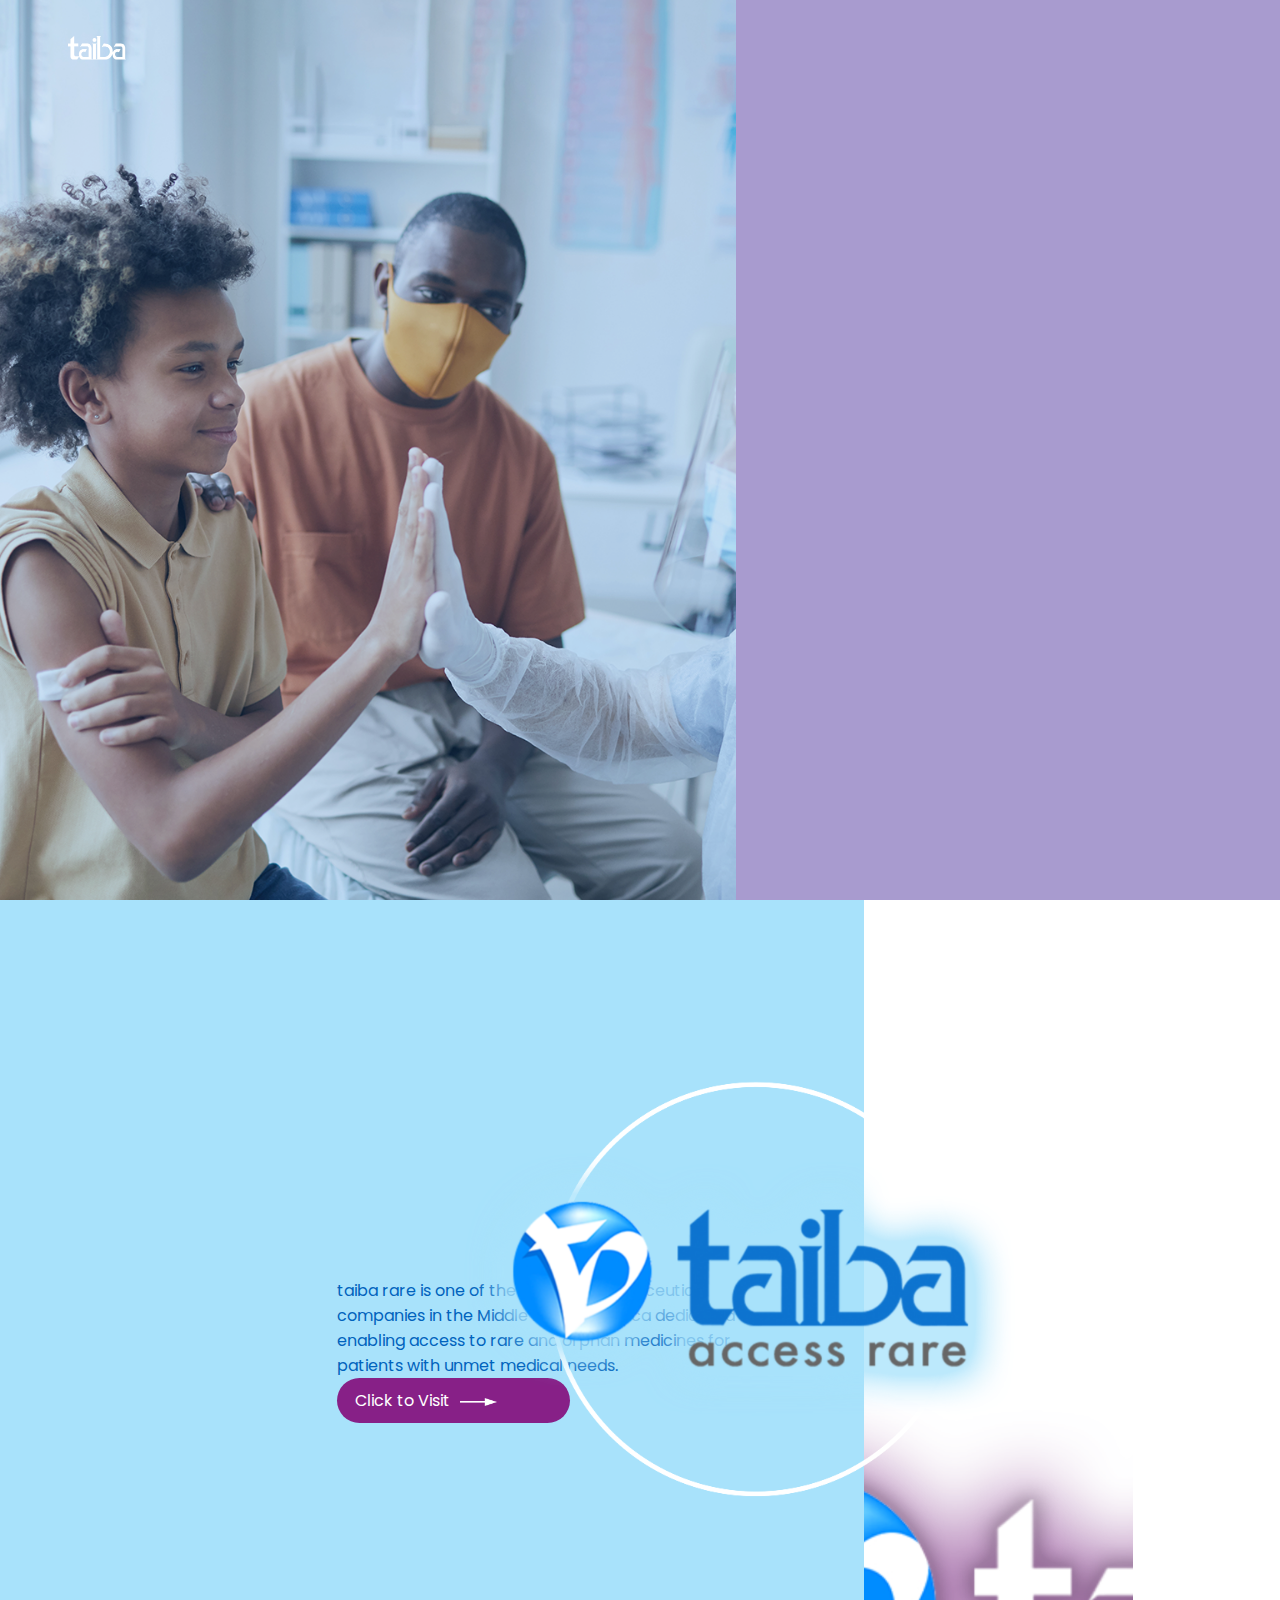
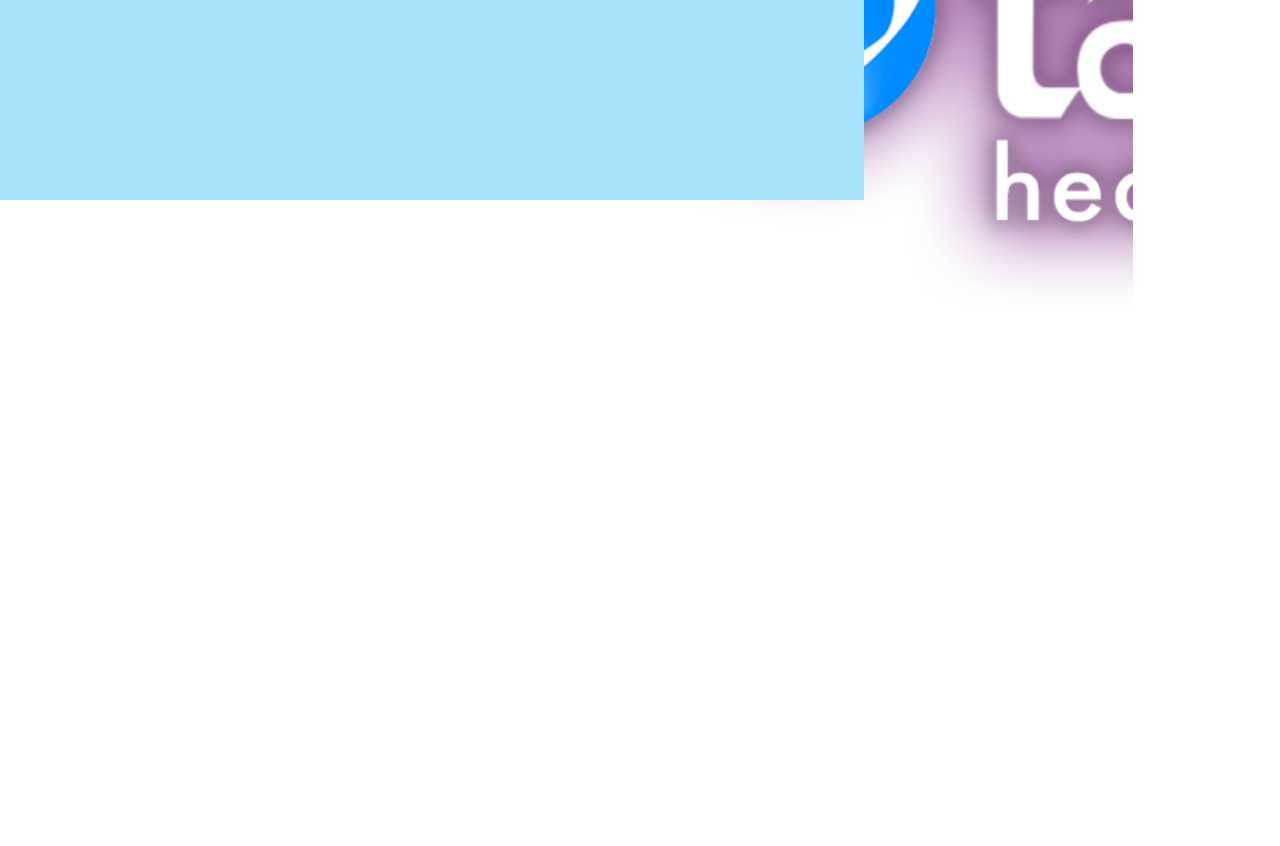
<file: index.html>
<!DOCTYPE html>
<html lang="en">

<head>
  <meta charset="utf-8">
  <meta name="viewport" content="width=device-width, initial-scale=1.0">
  <title>TAIBA | HOME</title>

  <!-- bootstrap cdn links -->

  <link rel="stylesheet" href="https://use.fontawesome.com/releases/v5.7.2/css/all.css"
    integrity="sha384-fnmOCqbTlWIlj8LyTjo7mOUStjsKC4pOpQbqyi7RrhN7udi9RwhKkMHpvLbHG9Sr" crossorigin="anonymous" />
  <!-- CSS only -->
  <link href="https://cdn.jsdelivr.net/npm/bootstrap@5.0.1/dist/css/bootstrap.min.css" rel="stylesheet"
    integrity="sha384-+0n0xVW2eSR5OomGNYDnhzAbDsOXxcvSN1TPprVMTNDbiYZCxYbOOl7+AMvyTG2x" crossorigin="anonymous">

  <!-- custom css stylesheet -->
  <link rel="stylesheet" href="assets/css/style.css">


</head>

<body>

  <!-- taiba access rare landing page -->
  <section class="taiba-access-rare z-index-top desktop">
    <div class="container-fluid">
      <div class="main-image">
        <div class="main-logo">
          <a href="home.html"><img src="assets/img/png/TAIBA LOGO SIDE_.png"></a>
        </div>
        <div class="float-start left">

          <img src="assets/img/OVERLAY1_.svg" alt="" class="overlay-one">
        </div>
        <div class="circle">
        </div>
        <div class="float-end right">
          <p class="main-text">taiba rare is one of the leading pharmaceutical companies in the Middle East and Africa
            dedicated to enabling access to rare and orphan medicines for patients with unmet medical needs.</p>
          <a href="home.html" class="button">Click to Visit<img src="assets/img/png/ARROW_.png"> </a>
        </div>
      </div>
    </div>
  </section>

  <!-- taiba healthcare landing page -->
  <section class="taiba-healthcare z-index-below desktop">
    <div class="container-fluid">
      <div class="healthcare-image">
        <div class="main-logo">
          <a href="#"><img src="assets/img/png/TAIBA LOGO SIDE_.png"></a>
        </div>
        <div class="float-start left">

          <img src="assets/img/1x/OVERLAY_.svg" alt="" class="overlay-one">
        </div>
        <div class="circle">
        </div>
        <div class="float-end right">
          <p class="main-text">integrated healthcare companies founded in 1980 in Muscat, Sultanate of Oman</p>
          <a href="#" class="button">Click to Visit<img src="assets/img/healthcare/ARROW_.png"> </a>
        </div>
      </div>
    </div>
  </section>

  <section class="taiba-access-rare mobile">
    <div class="row kid-doctor" style="background-image: url('assets/img/png/IMAGE_.png');">
      <div class="taiba-logo">
        <a href="#"><img src="assets/img/png/TAIBA LOGO SIDE_.png"></a>
      </div>
      <img src="assets/img/png/OVERLAY_.png" alt="" class="main-image">
      <img src="assets/img/png/taiba acess rare.png" class="main-logo">
      <p class="main-text">integrated healthcare companies founded in 1980 in Muscat, Sultanate of Oman</p>
      <a href="home.html" class="button">Click to Visit<img src="assets/img/png/ARROW_.png"> </a>
    </div>
  </section>
  <br><br>
  <section class="taiba-healthcare mobile">
    <div class="family-image" style="background-image: url('assets/img/healthcare/shutterstock_792334951.png');">

      <img src="assets/img/1x/OVERLAY_.svg" alt="" class="main-pink-image">
      <div class="taiba-logo">
        <a href="#"><img src="assets/img/png/TAIBA LOGO SIDE_.png"></a>
      </div>
      <img src="assets/img/healthcare/taiba health care.png" class="main-logo">
      <p class="main-text">integrated healthcare companies founded in 1980 in Muscat, Sultanate of Oman</p>
      <a href="home.html" class="button">Click to Visit<img src="assets/img/healthcare/ARROW_.png"> </a>
    </div>
  </section>

  <!-- bootstrap js cdn link-->
  <script src="https://cdn.jsdelivr.net/npm/bootstrap@5.0.1/dist/js/bootstrap.bundle.min.js"
    integrity="sha384-gtEjrD/SeCtmISkJkNUaaKMoLD0//ElJ19smozuHV6z3Iehds+3Ulb9Bn9Plx0x4"
    crossorigin="anonymous"></script>

  <!-- jquery cdn link -->
  <script src="https://code.jquery.com/jquery-3.6.0.slim.min.js"
    integrity="sha256-u7e5khyithlIdTpu22PHhENmPcRdFiHRjhAuHcs05RI=" crossorigin="anonymous"></script>

  <!-- custom js link -->
  <script src="assets/js/script.js"></script>
</body>

</html>
</file>
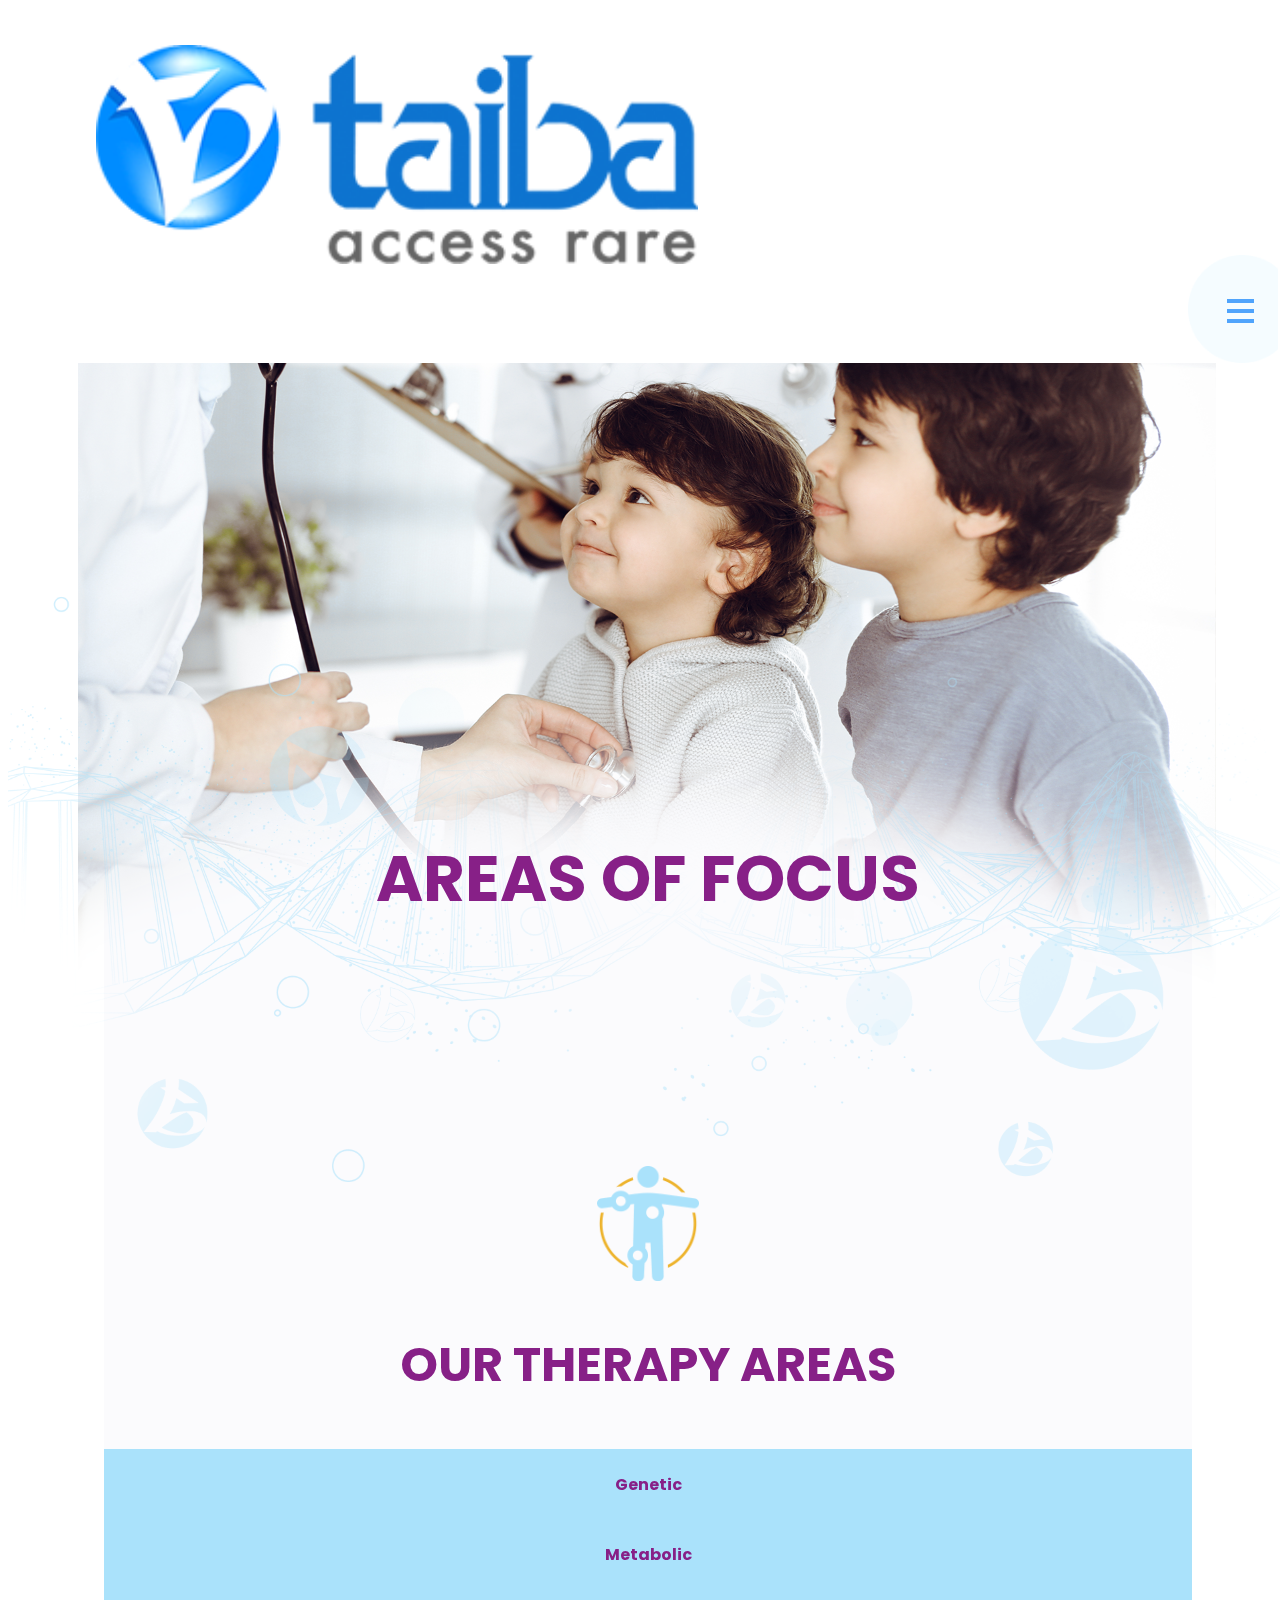
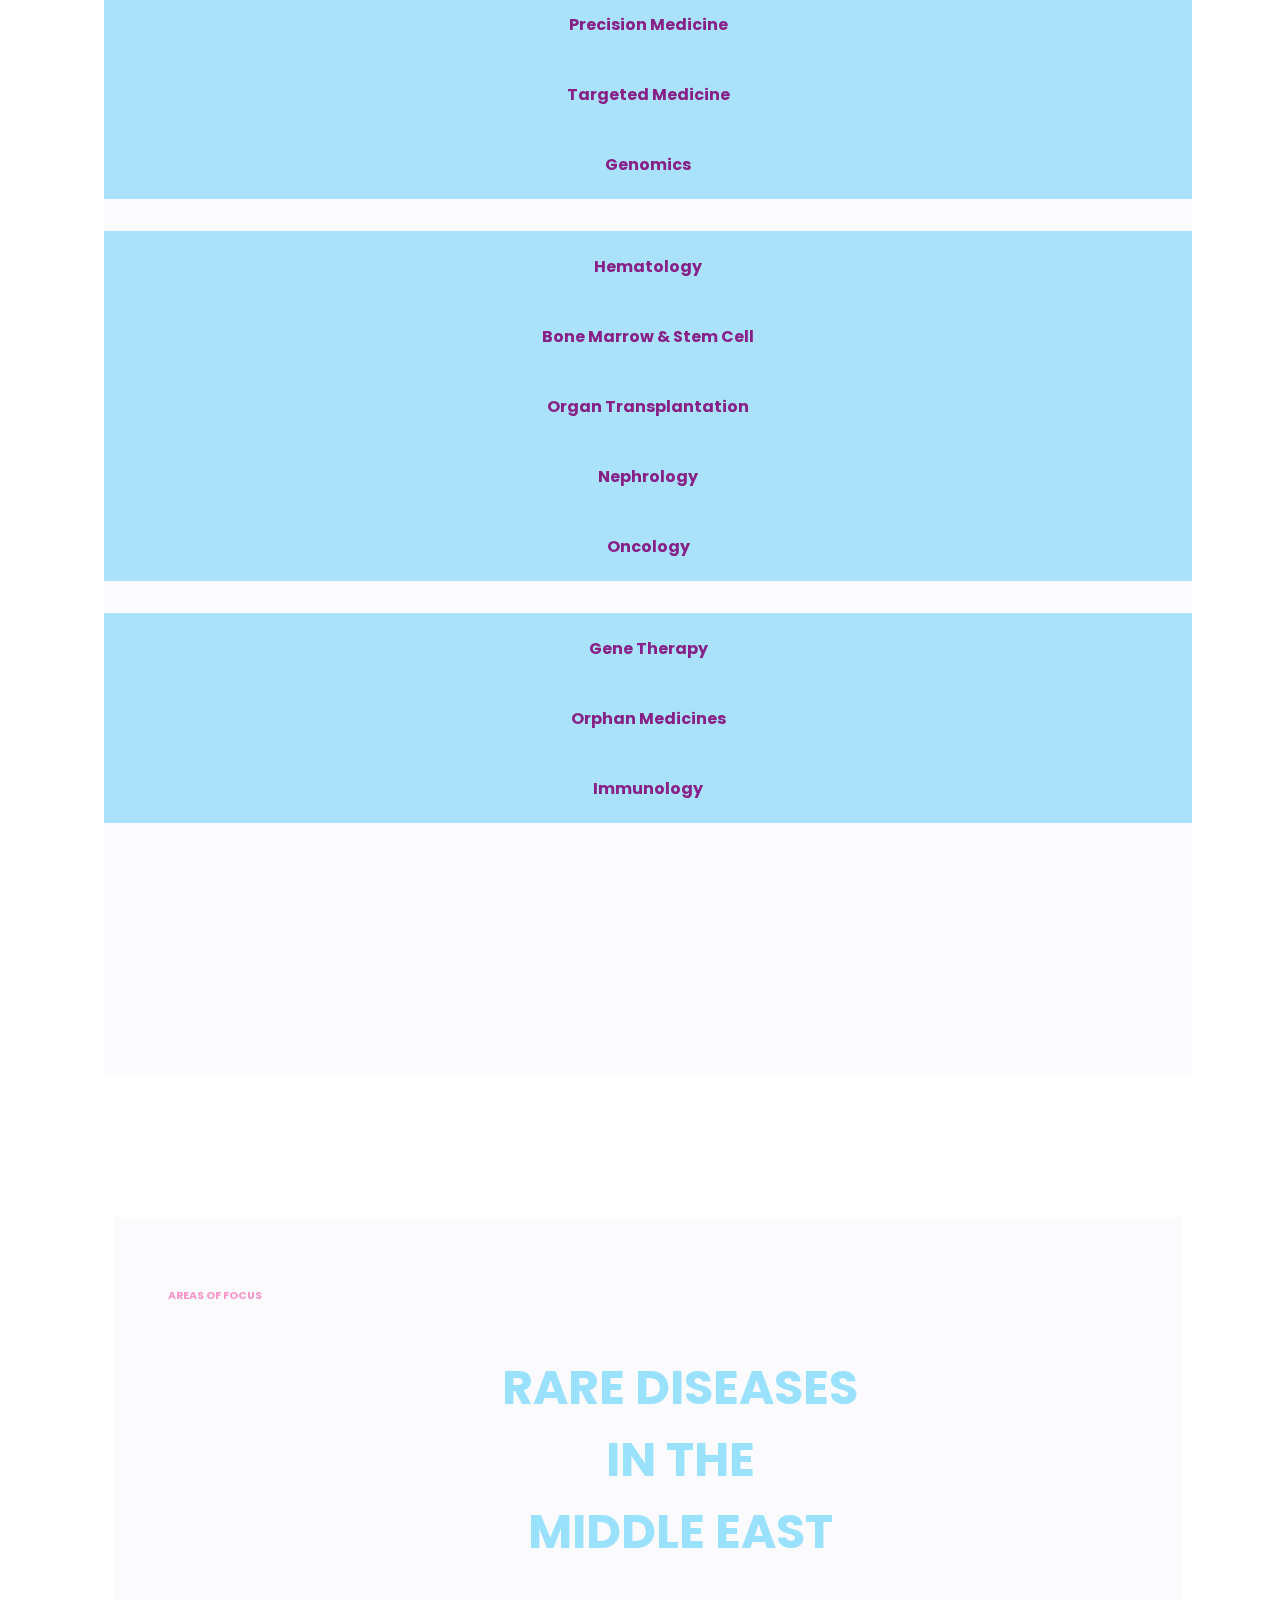
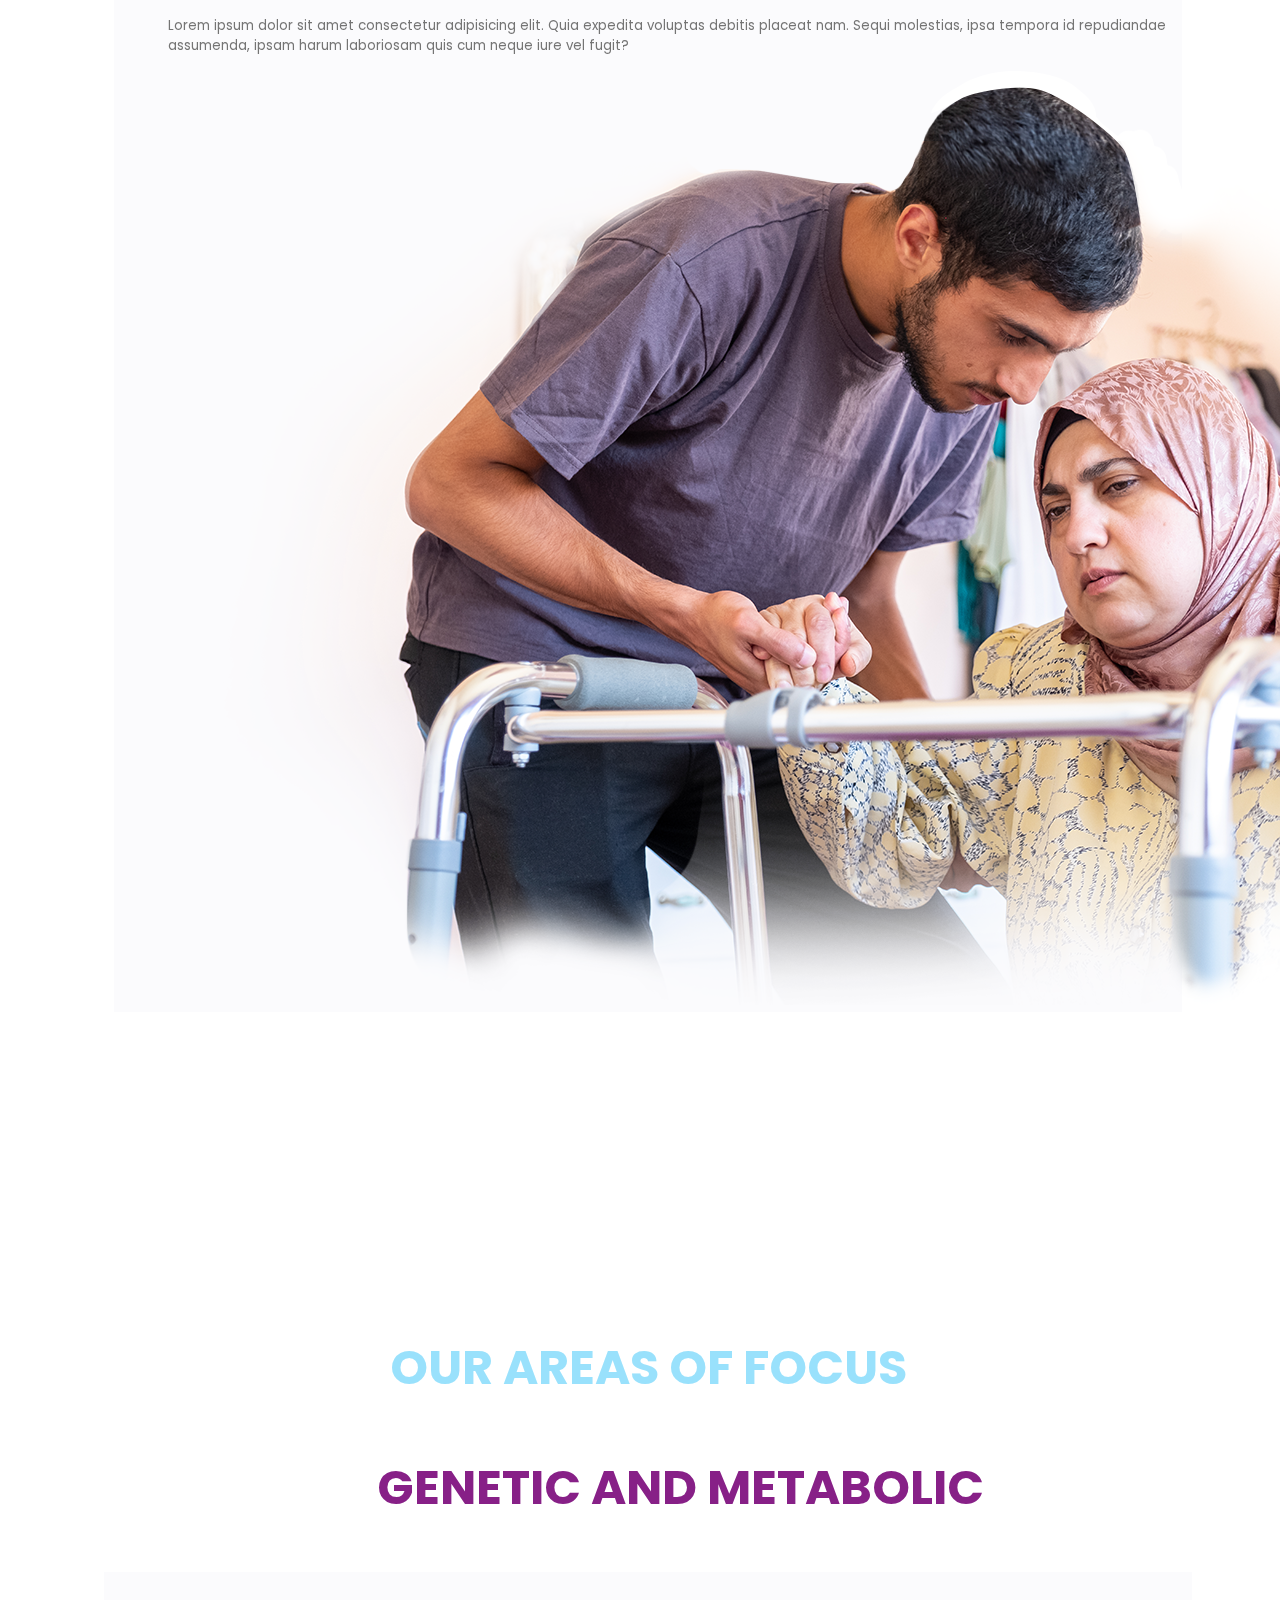
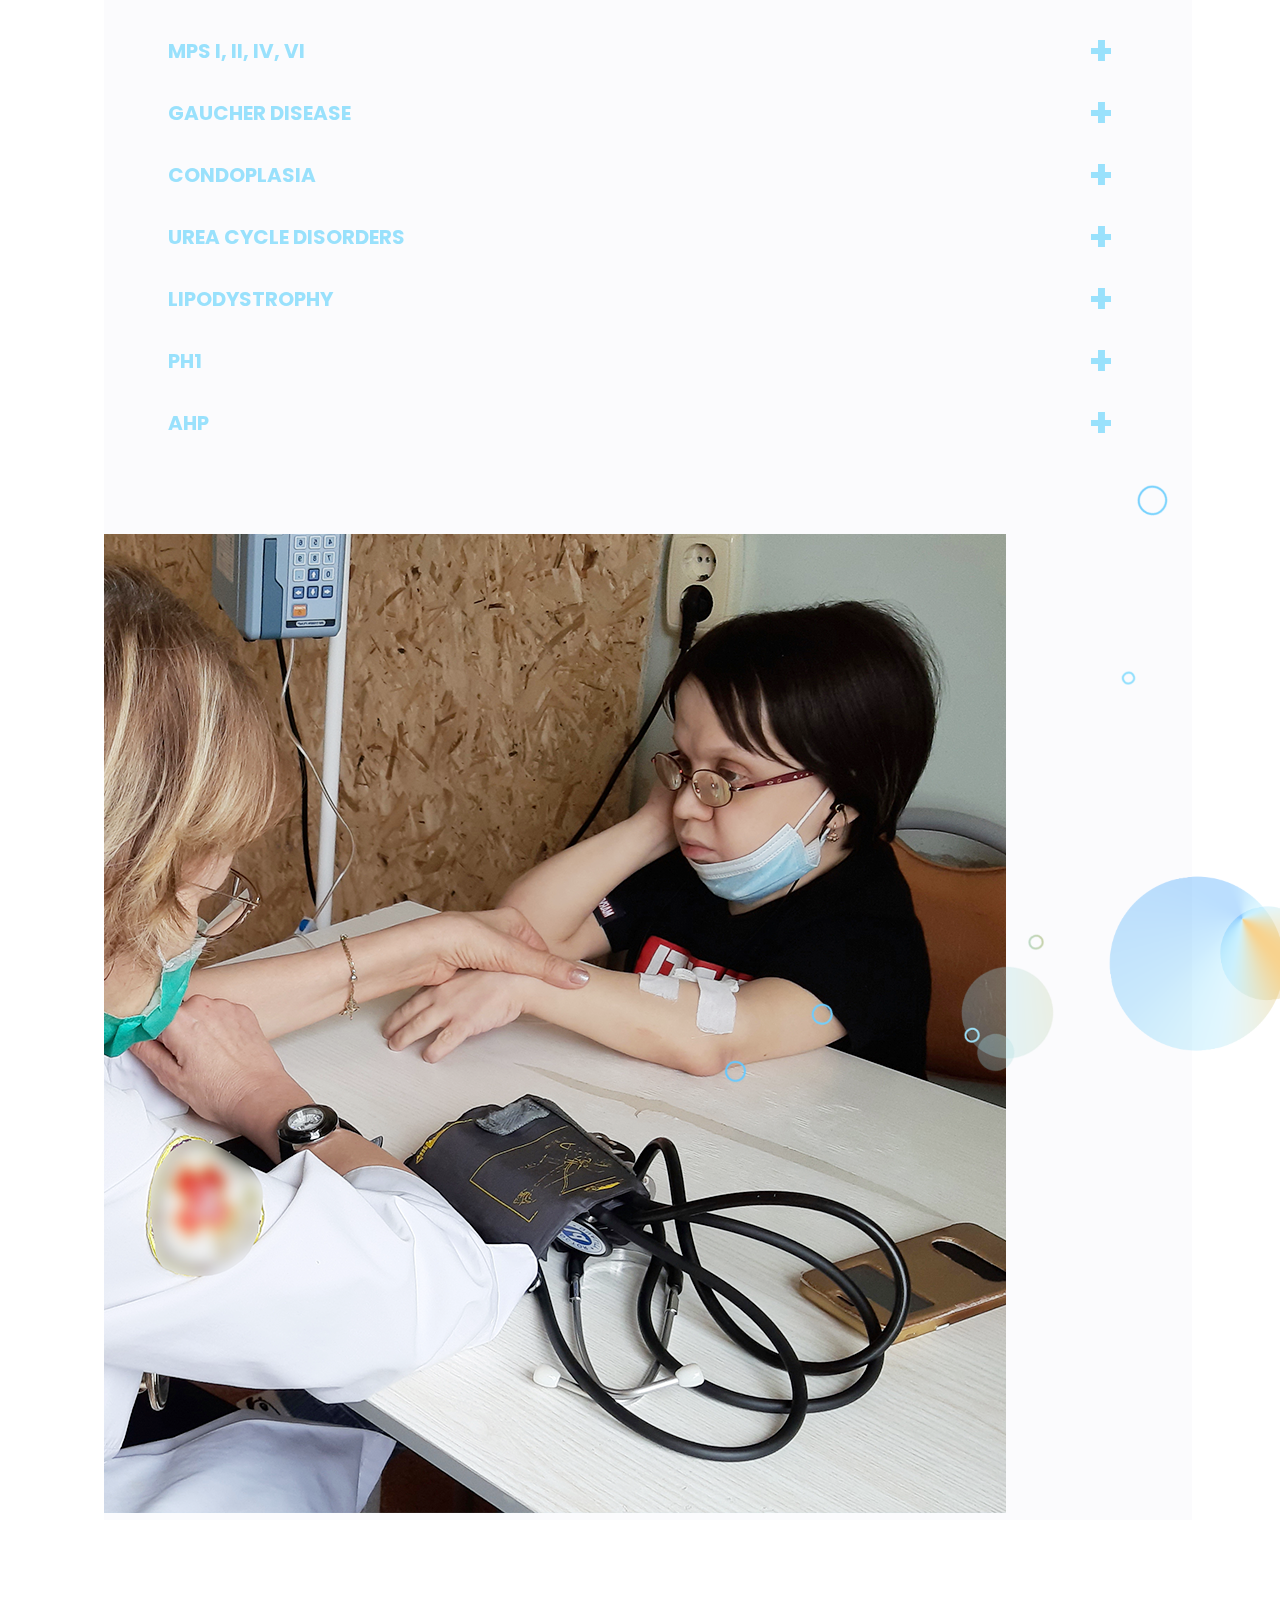
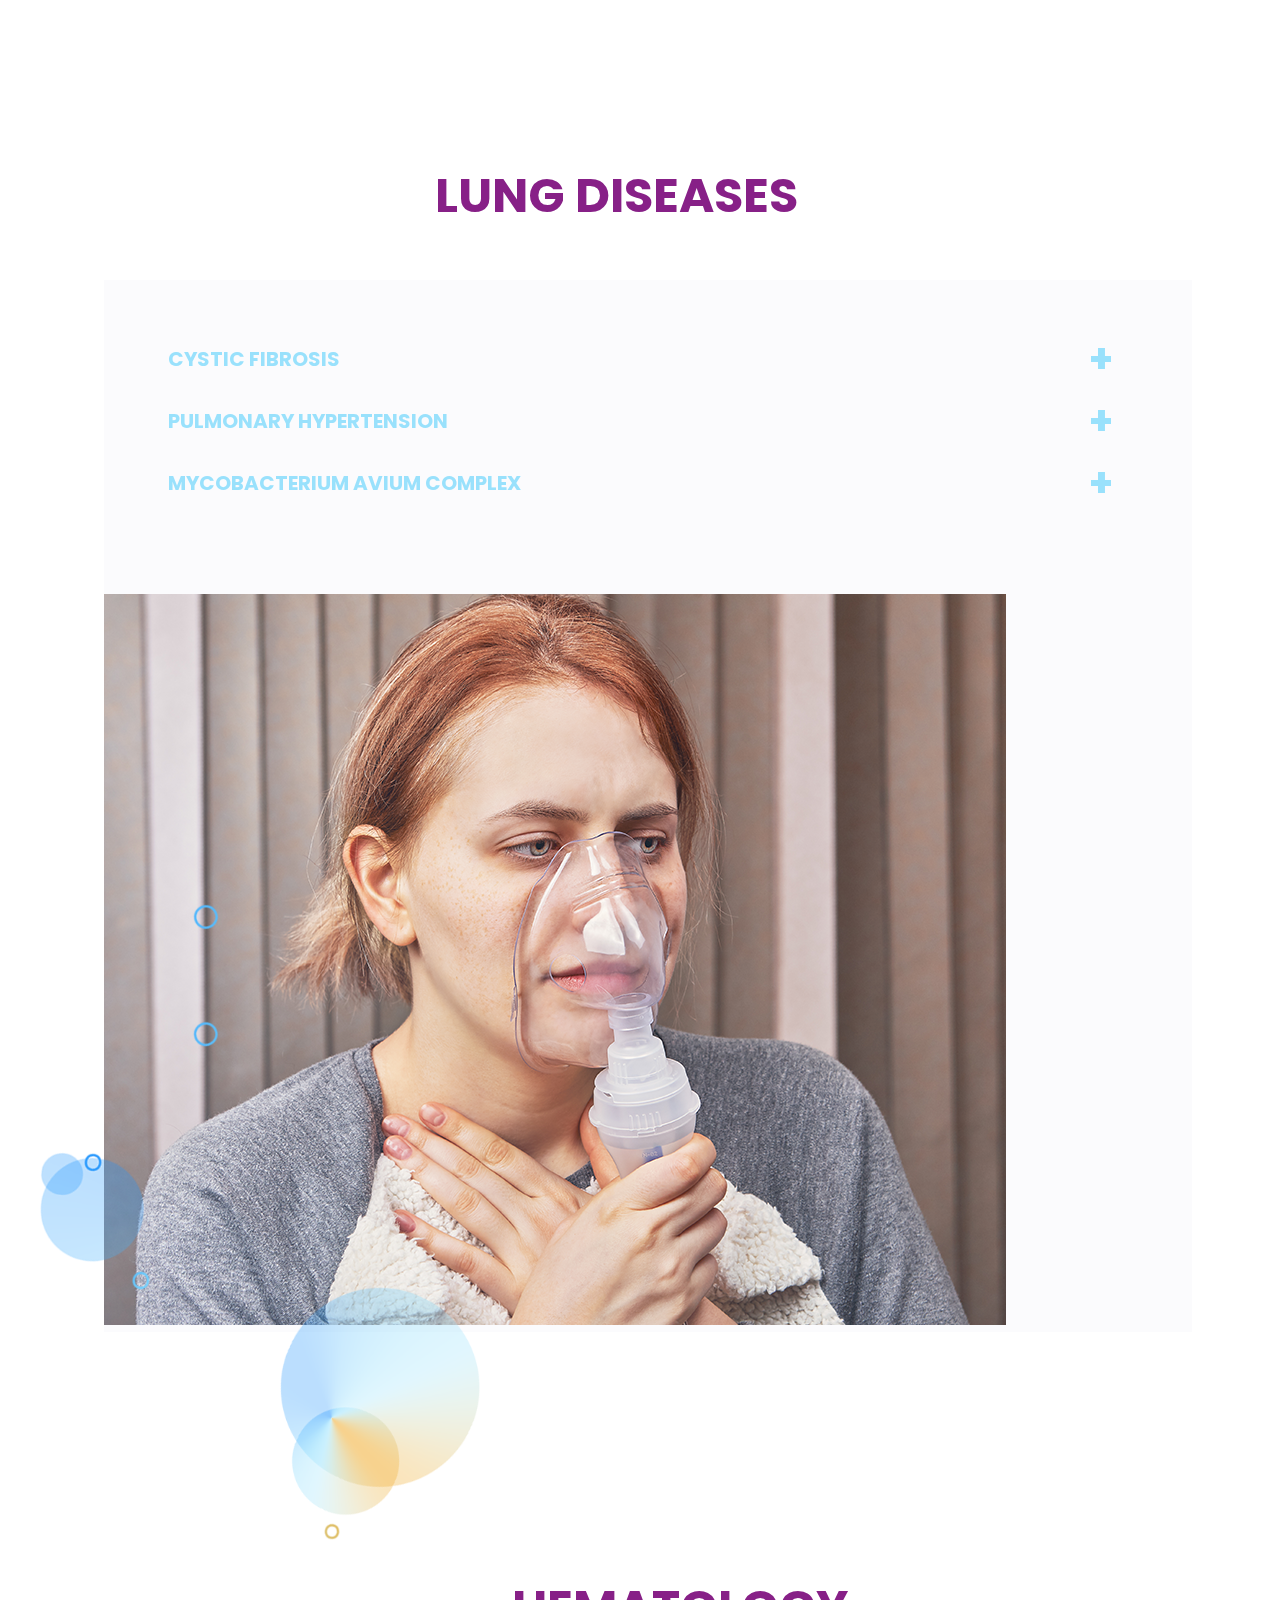
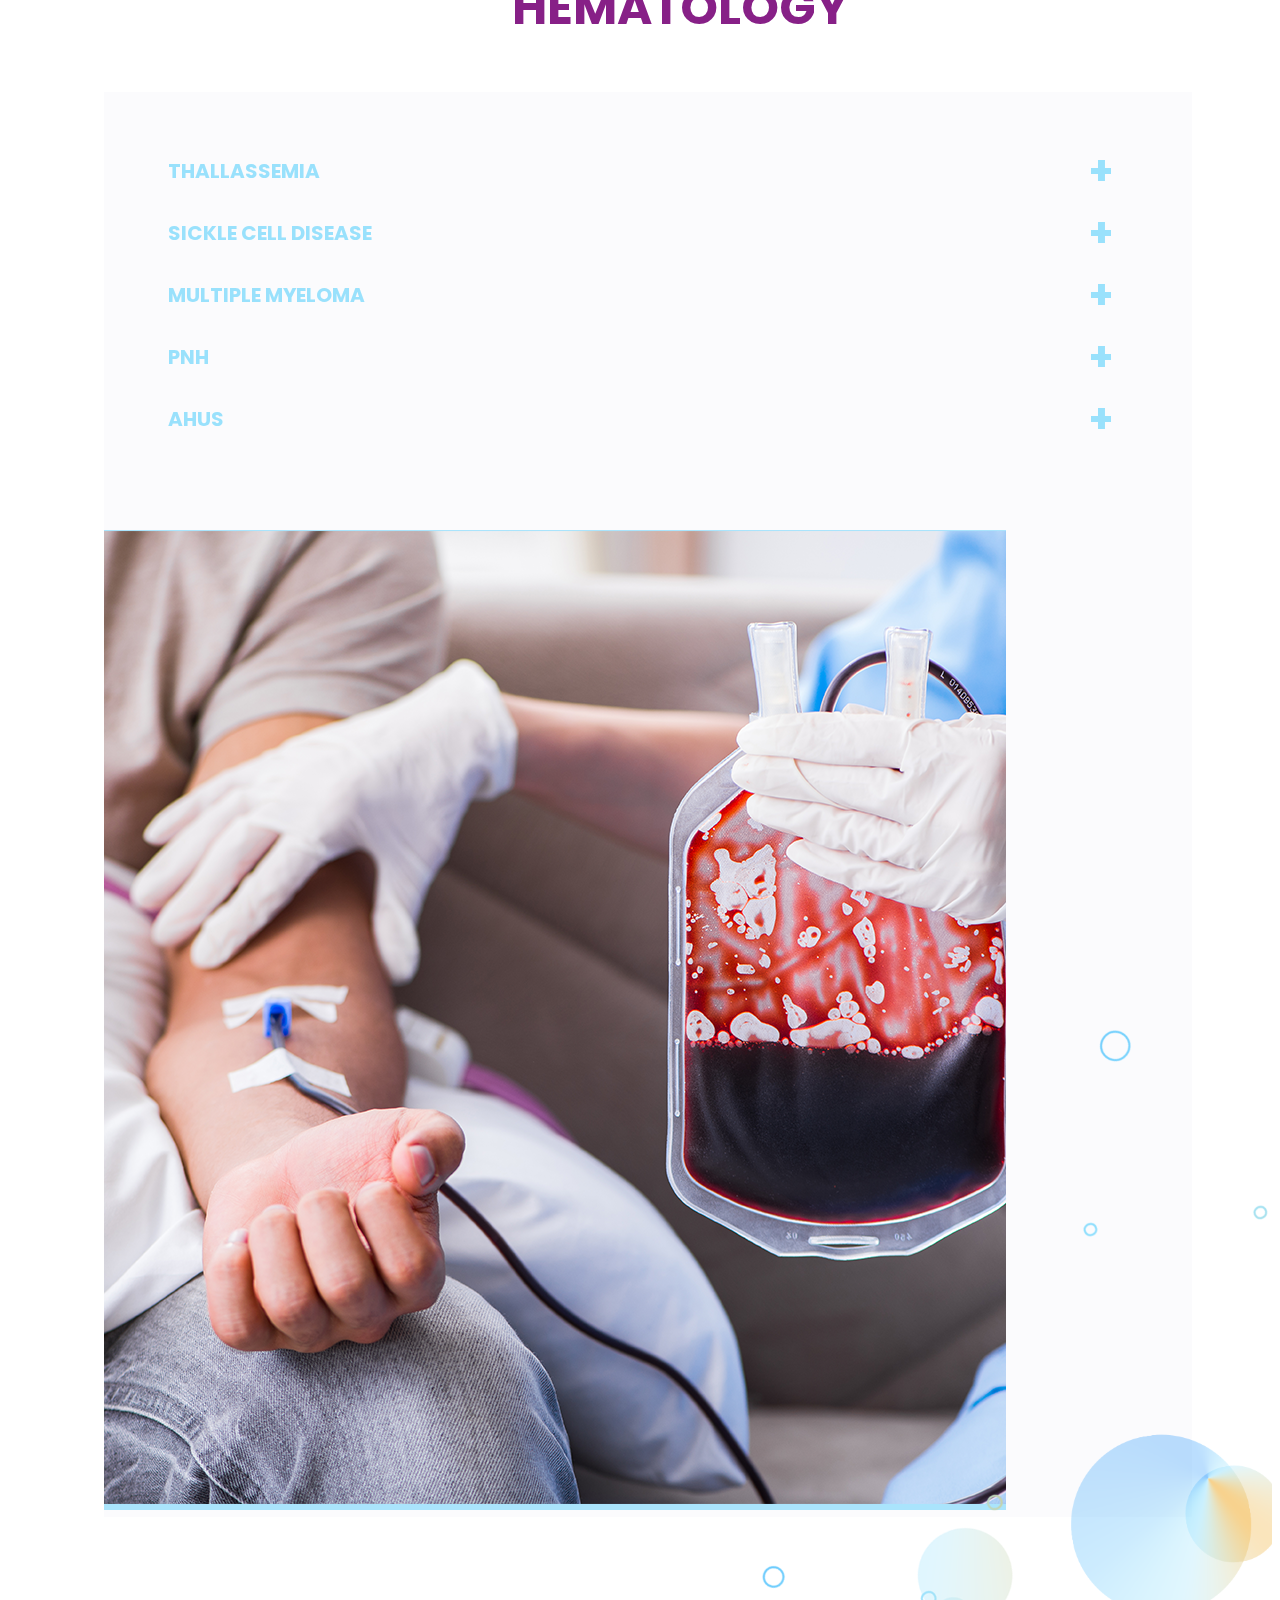
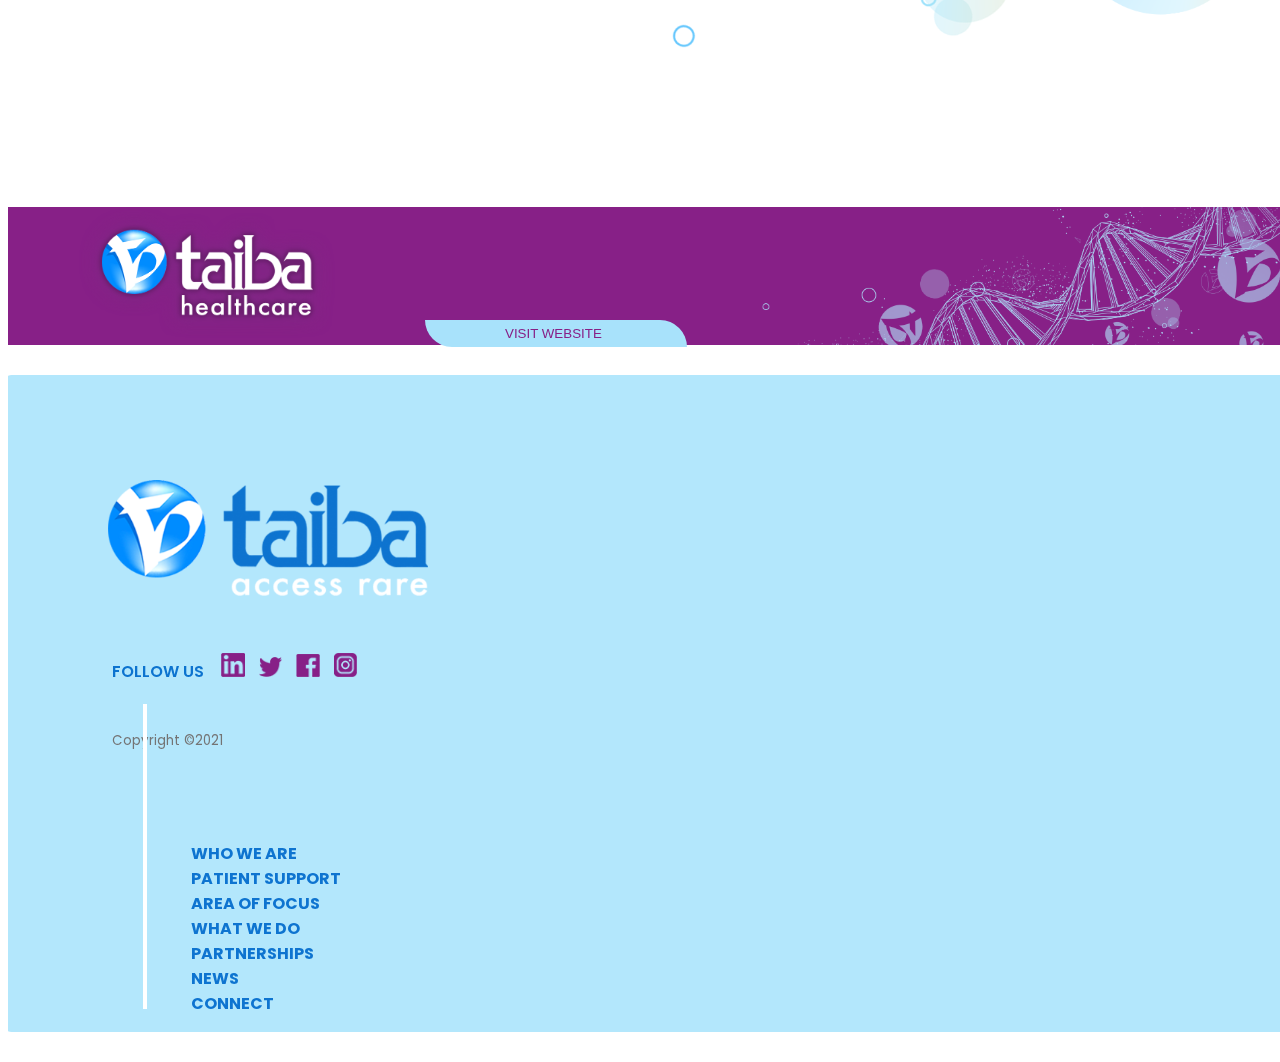
<file: aof.html>
<!DOCTYPE html>
<html lang="en">

<head>
  <meta charset="UTF-8">
  <meta http-equiv="X-UA-Compatible" content="IE=edge">
  <meta name="viewport" content="width=device-width, initial-scale=1.0">
  <title>Areas of Focus</title>

  <!-- bootstrap css cdn link -->

  <link rel="preconnect" href="https://fonts.googleapis.com">
  <link rel="preconnect" href="https://fonts.gstatic.com" crossorigin>
  <link href="https://fonts.googleapis.com/css2?family=Poppins:wght@300;400;500;600;700;800&display=swap"
    rel="stylesheet">

  <!-- CSS only -->
  <link href="https://cdn.jsdelivr.net/npm/bootstrap@5.0.1/dist/css/bootstrap.min.css" rel="stylesheet"
    integrity="sha384-+0n0xVW2eSR5OomGNYDnhzAbDsOXxcvSN1TPprVMTNDbiYZCxYbOOl7+AMvyTG2x" crossorigin="anonymous">

  <!-- aos library cdn link -->
  <link rel="stylesheet" href="https://unpkg.com/aos@next/dist/aos.css" />
  <!-- custom css stylesheet -->
  <link rel="stylesheet" href="assets/css/connect.css">
  <link rel="stylesheet" href="assets/css/aof.css">
</head>

<body>
  <section class="navigation">
    <nav class="navbar navbar-light" id="main-nav">
      <div class="container-fluid px-0">
        <a class="navbar-brand main-logo" href="home.html"><img src="assets/img/home/Menu/LOGO_.png"></a>
        <input type="checkbox" id="menustate" class="menu-checkbox">
        <div class="hamburger-menu">
          <label class="hamburger-menu__ctrl" for="menustate" id="menulabel">
            <div class="hamburger-menu__ctrl--button">
              <span></span>
              <span></span>
              <span></span>
            </div>
          </label>
        </div>
        <div class="menu_content no-scrollbar">
          <div class="menu_content__items">
            <div class="row ">
              <div class="col mx-5">
                <p style="margin-top: 50px;" class="social">FOLLOW US&nbsp;&nbsp;
                  <a href="#"><img src="assets/img/home/footer/LINKEDIN.png" alt="" class="social-icons"></a>
                  <a href="#"><img src="assets/img/home/footer/TWITTER_.png" alt="" class="social-icons"></a>
                  <a href="#"><img src="assets/img/home/footer/FB_.png" alt="" class="social-icons"></a>
                  <a href="#"><img src="assets/img/home/footer/IG_.png" alt="" class="social-icons"></a>
                </p>
                <ul class="first-section">
                  <li>
                    <h6><a href="home.html">WHO WE ARE</a></h6>
                    <a href="home.html" class="sub-text">Our Story</a>

                    <a href="home.html" class="sub-text">Letter from Our CEO</a>

                    <a href="our-people.html" class="sub-text">Our People</a>

                  </li>
                  <li>
                    <h6><a href="whatwedo.html">WHAT WE DO</a></h6>
                  </li>
                  <li>
                    <h6><a href="patient-support.html">PATIENT SUPPORT</a></h6>
                  </li>
                  <li>
                    <h6><a href="aof.html">AREA OF FOCUS</a></h6>
                    <a href="#raredisease" class="sub-text" id="os-link">Rare Disease In The Middle East</a>
                  </li>
                </ul>
              </div>
              <div class="col mx-3">
                <ul>
                  <li>
                    <h6><a href="partnerships.html">PARTNERSHIPS</a></h6>
                    <a href="partnerships.html" class="sub-text">Partnering with Taiba</a>
                    <a href="partnerships.html" class="sub-text">Our Areas of Interest</a>
                    <a href="partnerships.html" class="sub-text">Partnership forms</a>
                    <a href="partnerships.html" class="sub-text">Why Partner with Taiba?</a>
                  </li>
                  <li>
                    <h6><a href="news.html">NEWS</a></h6>
                    <a href="news.html" class="sub-text">Events & Announcements</a>
                  </li>
                  <li>
                    <h6><a href="connect.html">CONNECT</a></h6>

                  </li>
                </ul>
              </div>
              <div class="col mx-3">
                <a class="navbar-brand main-logo pt-3" href="#"><img src="assets/img/accessrare.png"></a>
                <img src="assets/img/PATTERN_.png" alt="" class="menu-pattern">
                <a href="#" class="menu-btn">Visit Taiba HealthCare<img src="assets/img/png/ARROW_.png"> </a>
              </div>
            </div>
          </div>
        </div>
      </div>
    </nav>
  </section>

  <section class="main">
    <div class="container-fluid p-0 mt-5">
      <img class="hero-bg" src="./assets/img/aof/header.png" alt="header">

      <h1 class="heading">Areas of focus</h1>

      <section class="therapy">
        <div class="header">
          <img src="./assets/img/aof/sec-1.png" alt="icon">
          <h3 class="subheading" style="color: #872087;">OUR THERAPY AREAS</h3>
        </div>
        <div class="info">
          <div class="row justify-content-center text-center">
            <div class="col-2"><span>Genetic</span></div>
            <div class="col-2"><span>Metabolic</span></div>
            <div class="col-2"><span>Precision Medicine</span></div>
            <div class="col-2"><span>Targeted Medicine</span></div>
            <div class="col-2"><span>Genomics</span></div>
          </div>
          <div class="row justify-content-center text-center">
            <div class="col-2"><span>Hematology</span></div>
            <div class="col-2"><span>Bone Marrow & Stem Cell</span></div>
            <div class="col-2"><span>Organ Transplantation</span></div>
            <div class="col-2"><span>Nephrology</span></div>
            <div class="col-2"><span>Oncology</span></div>
          </div>
          <div class="row justify-content-center text-center">
            <div class="col-2"><span>Gene Therapy</span></div>
            <div class="col-2"><span>Orphan Medicines</span></div>
            <div class="col-2"><span>Immunology</span></div>
          </div>
        </div>
      </section>

      <section class="rare">
        <div class="row">
          <div class="col-4" id="raredisease">
            <h6 class="sub-subheading">AREAS OF FOCUS</h6>
            <h3 class="subheading text-start">RARE DISEASES <br> IN THE <br> MIDDLE EAST</h3>
            <p>Lorem ipsum dolor sit amet consectetur adipisicing elit. Quia expedita voluptas debitis placeat nam.
              Sequi
              molestias, ipsa tempora id repudiandae assumenda, ipsam harum laboriosam quis cum neque iure vel fugit?
            </p>
          </div>
          <div class="col-8">
            <img class="w-100" src="./assets/img/aof/rare.png" alt="rare diseases">
          </div>
        </div>
      </section>

      <section class="areas">
        <h3 class="subheading">OUR AREAS OF FOCUS</h3>
        <section class="genetic">
          <h3 class="subheading text-start my-5 pleft" style="color: #872087;">GENETIC AND METABOLIC</h3>
          <div class="row m-0">
            <div class="col d-flex flex-column justify-content-center">
              <div class="collapsible-info">
                <div class="box">
                  <div class="label">MPS I, II, IV, VI</div>
                  <div class="content">
                    <p>Lorem ipsum dolor sit amet consectetur adipisicing elit. Animi, maiores aut. Voluptas perferendis
                      iusto animi, corporis sapiente voluptatibus earum pariatur officiis, natus magnam fuga harum odio
                      eum ad? Provident, quo.</p>
                  </div>
                </div>
                <div class="box">
                  <div class="label">GAUCHER DISEASE</div>
                  <div class="content">
                    <p>Lorem ipsum dolor sit amet consectetur adipisicing elit. Animi, maiores aut. Voluptas perferendis
                      iusto animi, corporis sapiente voluptatibus earum pariatur officiis, natus magnam fuga harum odio
                      eum ad? Provident, quo.</p>
                  </div>
                </div>
                <div class="box">
                  <div class="label">CONDOPLASIA</div>
                  <div class="content">
                    <p>Lorem ipsum dolor sit amet consectetur adipisicing elit. Animi, maiores aut. Voluptas perferendis
                      iusto animi, corporis sapiente voluptatibus earum pariatur officiis, natus magnam fuga harum odio
                      eum ad? Provident, quo.</p>
                  </div>
                </div>
                <div class="box">
                  <div class="label">UREA CYCLE DISORDERS</div>
                  <div class="content">
                    <p>Lorem ipsum dolor sit amet consectetur adipisicing elit. Animi, maiores aut. Voluptas perferendis
                      iusto animi, corporis sapiente voluptatibus earum pariatur officiis, natus magnam fuga harum odio
                      eum ad? Provident, quo.</p>
                  </div>
                </div>
                <div class="box">
                  <div class="label">LIPODYSTROPHY</div>
                  <div class="content">
                    <p>Lorem ipsum dolor sit amet consectetur adipisicing elit. Animi, maiores aut. Voluptas perferendis
                      iusto animi, corporis sapiente voluptatibus earum pariatur officiis, natus magnam fuga harum odio
                      eum ad? Provident, quo.</p>
                  </div>
                </div>
                <div class="box">
                  <div class="label">PH1</div>
                  <div class="content">
                    <p>Lorem ipsum dolor sit amet consectetur adipisicing elit. Animi, maiores aut. Voluptas perferendis
                      iusto animi, corporis sapiente voluptatibus earum pariatur officiis, natus magnam fuga harum odio
                      eum ad? Provident, quo.</p>
                  </div>
                </div>
                <div class="box">
                  <div class="label">AHP</div>
                  <div class="content">
                    <p>Lorem ipsum dolor sit amet consectetur adipisicing elit. Animi, maiores aut. Voluptas perferendis
                      iusto animi, corporis sapiente voluptatibus earum pariatur officiis, natus magnam fuga harum odio
                      eum ad? Provident, quo.</p>
                  </div>
                </div>
              </div>
            </div>
            <div class="col p-0">
              <img class="w-100" src="./assets/img/aof/areas-1.png" alt="areas">
            </div>
          </div>
          <img class="circ-1" src="./assets/img/aof/circ-1.png" alt="bg">
        </section>
        <section class="lung">
          <h3 class="subheading text-end my-5" style="color: #872087; padding-right: 4rem;">LUNG DISEASES</h3>
          <div class="row m-0">
            <div class="col d-flex flex-column justify-content-center">
              <div class="collapsible-info">
                <div class="box">
                  <div class="label">CYSTIC FIBROSIS</div>
                  <div class="content">
                    <p>Lorem ipsum dolor sit amet consectetur adipisicing elit. Animi, maiores aut. Voluptas perferendis
                      iusto animi, corporis sapiente voluptatibus earum pariatur officiis, natus magnam fuga harum odio
                      eum ad? Provident, quo.</p>
                  </div>
                </div>
                <div class="box">
                  <div class="label">PULMONARY HYPERTENSION</div>
                  <div class="content">
                    <p>Lorem ipsum dolor sit amet consectetur adipisicing elit. Animi, maiores aut. Voluptas perferendis
                      iusto animi, corporis sapiente voluptatibus earum pariatur officiis, natus magnam fuga harum odio
                      eum ad? Provident, quo.</p>
                  </div>
                </div>
                <div class="box">
                  <div class="label">MYCOBACTERIUM AVIUM COMPLEX</div>
                  <div class="content">
                    <p>Lorem ipsum dolor sit amet consectetur adipisicing elit. Animi, maiores aut. Voluptas perferendis
                      iusto animi, corporis sapiente voluptatibus earum pariatur officiis, natus magnam fuga harum odio
                      eum ad? Provident, quo.</p>
                  </div>
                </div>
              </div>
            </div>
            <div class="col p-0 order-first">
              <img class="w-100" src="./assets/img/aof/areas-2.png" alt="areas">
            </div>
          </div>
          <img src="./assets/img/aof/circ-2.png" alt="bg" class="circ-2">
          <img src="./assets/img/aof/circ-3.png" alt="bg" class="circ-3">
        </section>
        <section class="hematology">
          <h3 class="subheading text-start my-5 pleft" style="color: #872087;">HEMATOLOGY</h3>
          <div class="row m-0">
            <div class="col d-flex flex-column justify-content-center">
              <div class="collapsible-info">
                <div class="box">
                  <div class="label">THALLASSEMIA</div>
                  <div class="content">
                    <p>Lorem ipsum dolor sit amet consectetur adipisicing elit. Animi, maiores aut. Voluptas perferendis
                      iusto animi, corporis sapiente voluptatibus earum pariatur officiis, natus magnam fuga harum odio
                      eum ad? Provident, quo.</p>
                  </div>
                </div>
                <div class="box">
                  <div class="label">SICKLE CELL DISEASE</div>
                  <div class="content">
                    <p>Lorem ipsum dolor sit amet consectetur adipisicing elit. Animi, maiores aut. Voluptas perferendis
                      iusto animi, corporis sapiente voluptatibus earum pariatur officiis, natus magnam fuga harum odio
                      eum ad? Provident, quo.</p>
                  </div>
                </div>
                <div class="box">
                  <div class="label">MULTIPLE MYELOMA</div>
                  <div class="content">
                    <p>Lorem ipsum dolor sit amet consectetur adipisicing elit. Animi, maiores aut. Voluptas perferendis
                      iusto animi, corporis sapiente voluptatibus earum pariatur officiis, natus magnam fuga harum odio
                      eum ad? Provident, quo.</p>
                  </div>
                </div>
                <div class="box">
                  <div class="label">PNH</div>
                  <div class="content">
                    <p>Lorem ipsum dolor sit amet consectetur adipisicing elit. Animi, maiores aut. Voluptas perferendis
                      iusto animi, corporis sapiente voluptatibus earum pariatur officiis, natus magnam fuga harum odio
                      eum ad? Provident, quo.</p>
                  </div>
                </div>
                <div class="box">
                  <div class="label">AHUS</div>
                  <div class="content">
                    <p>Lorem ipsum dolor sit amet consectetur adipisicing elit. Animi, maiores aut. Voluptas perferendis
                      iusto animi, corporis sapiente voluptatibus earum pariatur officiis, natus magnam fuga harum odio
                      eum ad? Provident, quo.</p>
                  </div>
                </div>
              </div>
            </div>
            <div class="col p-0">
              <img class="w-100" src="./assets/img/aof/areas-3.png" alt="areas">
            </div>
          </div>
          <img src="./assets/img/aof/circ-1.png" alt="bg" class="circ-4">
        </section>
      </section>
    </div>
  </section>
  <section class="footer">
    <div class="container-fluid">
      <div class="row bg-image mb-0">
        <div class="row">
          <img src="assets/img/healthcarenewlogo.png" alt="" class="healthcarefooter">
          <!-- <p style="color:#fff;" class="tag-line">integrated healthcare companies<br>founded in 1980 in Muscat,<br>Sultanance of Oman</p> -->
          <button class="outbtn"><a href="#" class="footer-btn">VISIT WEBSITE</a></button>
        </div>
      </div>
      <div class="row bg-second mb-0" style="background-image: url('assets/img/home/footer/SOLID\ BG_.png');">
        <div class="col-lg-8">
          <img src="assets/img/home/footer/TAIBA ACCESS RARE FOOTER LOGO_.png" alt="" class="accessrare">
          <p style="margin-top: 50px;" class="social">FOLLOW US&nbsp;&nbsp;
            <a href="#"><img src="assets/img/home/footer/LINKEDIN.png" alt="" class="social-icons"></a>
            <a href="#"><img src="assets/img/home/footer/TWITTER_.png" alt="" class="social-icons"></a>
            <a href="#"><img src="assets/img/home/footer/FB_.png" alt="" class="social-icons"></a>
            <a href="#"><img src="assets/img/home/footer/IG_.png" alt="" class="social-icons"></a>
          </p>
          <p class="copyright sheik-desktop">Copyright &copy;2021</p>
          </ul>
        </div>
        <div class="col-lg-4">
          <img src="assets/img/home/footer/LINE_.png" alt="" class="footer-line">
          <ul class="footer-links">
            <li>WHO WE ARE</li>
            <li>PATIENT SUPPORT</li>
            <li>AREA OF FOCUS</li>
            <li>WHAT WE DO</li>
            <li>PARTNERSHIPS</li>
            <li>NEWS</li>
            <li>CONNECT</li>
          </ul>

          <p class="copyright sheik-mobile">Copyright &copy;2021</p>
        </div>
      </div>
    </div>
  </section>

  <script>
    var vid = document.getElementById("myVideo");
    var flag = 0;
    window.onload = playVid();


    function playVid() {
      console.log("coming here");
      var ele = document.querySelector(".hamburger-menu__ctrl--button");

      var flag = 0;
      ele.onclick = function () {

        var x = document.getElementById("main-nav");
        x.classList.add('fixed-top');
        if (flag === 0) {
          console.log('menu');
          flag = 1;
        } else {
          x.classList.remove('fixed-top');
          flag = 0;
          console.log('no-menu')
        }
      };
    };

    function myFunction() {
      var dots = document.getElementById("dots");
      var moreText = document.getElementById("more");
      var btnText = document.getElementById("myBtn");

      if (dots.style.display === "none") {
        dots.style.display = "inline";
        btnText.innerHTML = "READ MORE";
        moreText.style.display = "none";
      } else {
        dots.style.display = "none";
        btnText.innerHTML = "READ LESS";
        moreText.style.display = "inline";
      }
    };
  </script>


  <!-- bootstrap js cdn link-->
  <script src="https://cdn.jsdelivr.net/npm/bootstrap@5.0.1/dist/js/bootstrap.bundle.min.js"
    integrity="sha384-gtEjrD/SeCtmISkJkNUaaKMoLD0//ElJ19smozuHV6z3Iehds+3Ulb9Bn9Plx0x4" crossorigin="anonymous">
  </script>

  <!-- jquery cdn link -->
  <script src="https://code.jquery.com/jquery-3.6.0.slim.min.js"
    integrity="sha256-u7e5khyithlIdTpu22PHhENmPcRdFiHRjhAuHcs05RI=" crossorigin="anonymous"></script>

  <!-- aos library js cdn link -->
  <script src="https://unpkg.com/aos@next/dist/aos.js"></script>
  <script>
    AOS.init();
  </script>

  <script src="./assets/js/aof.js"></script>
  <script src="./assets/js/internal-linking.js"></scriptpartnerships.html
</body>

</html>
</file>
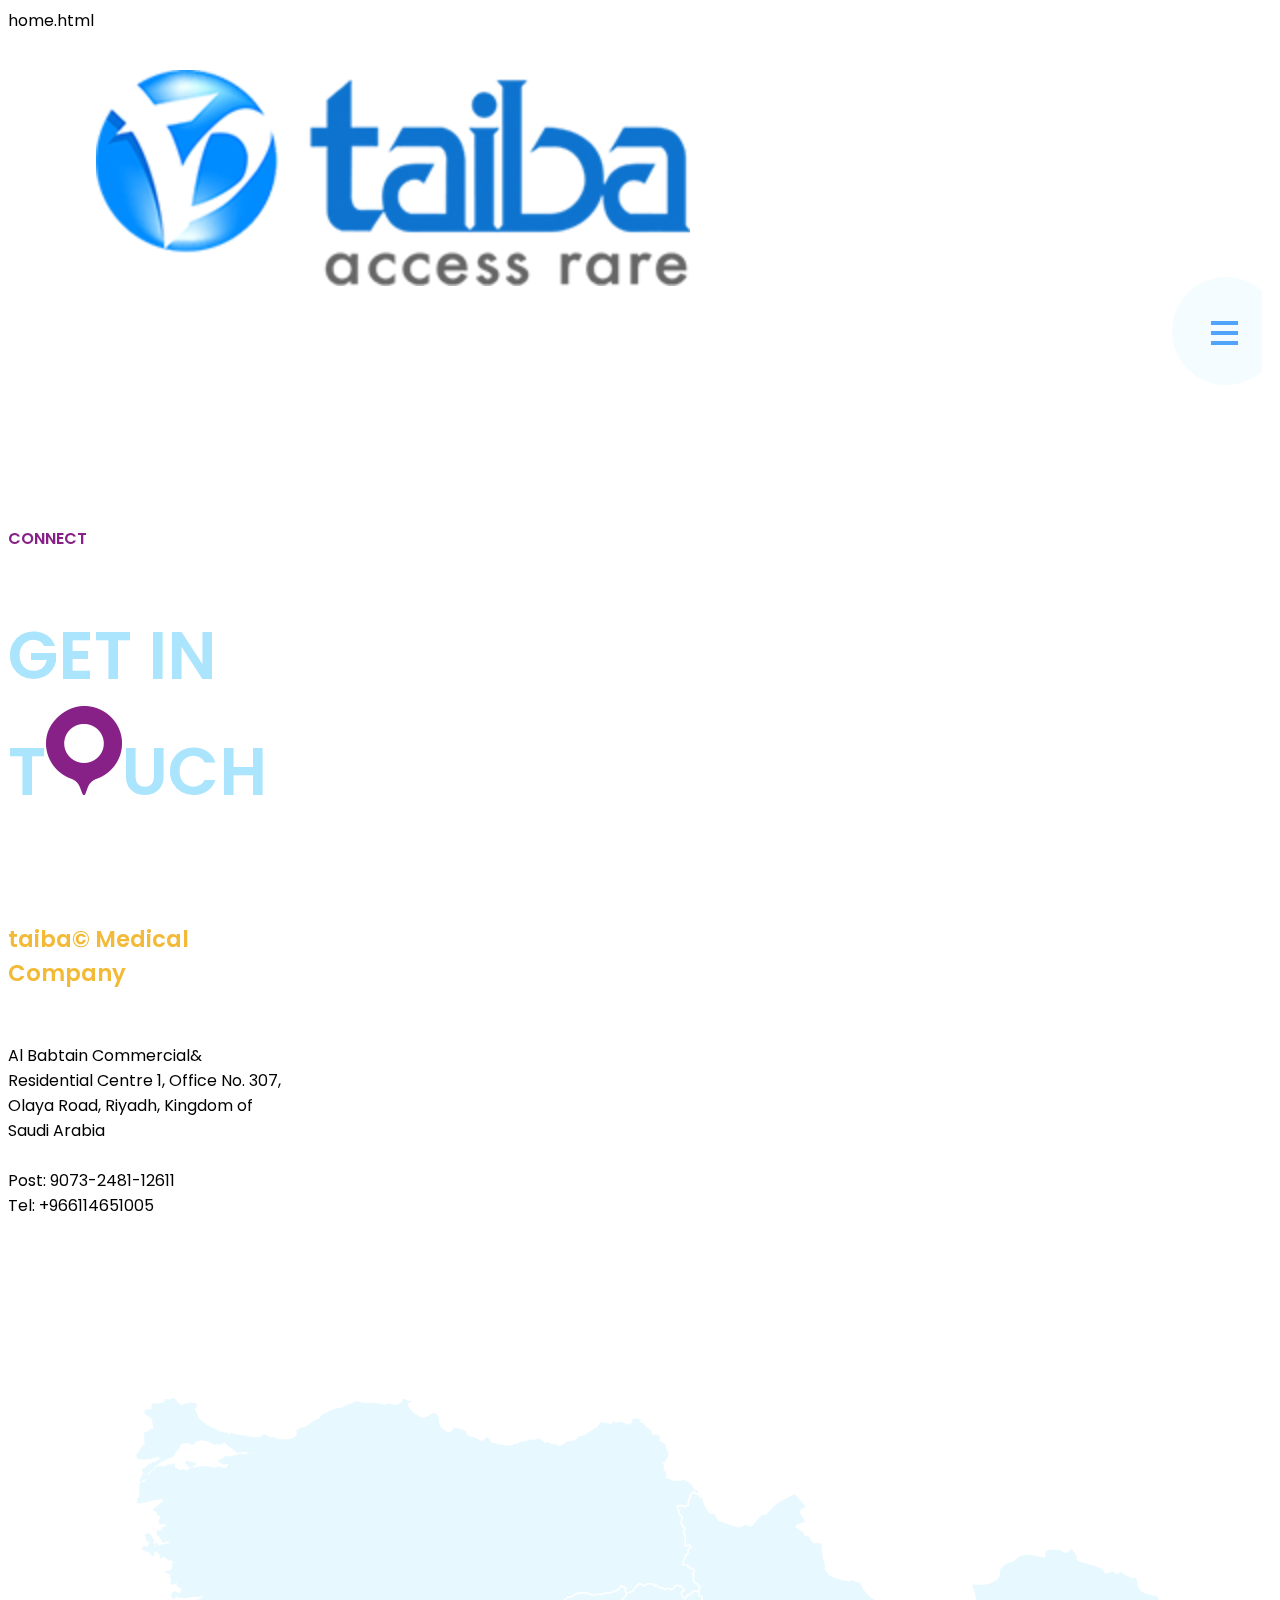
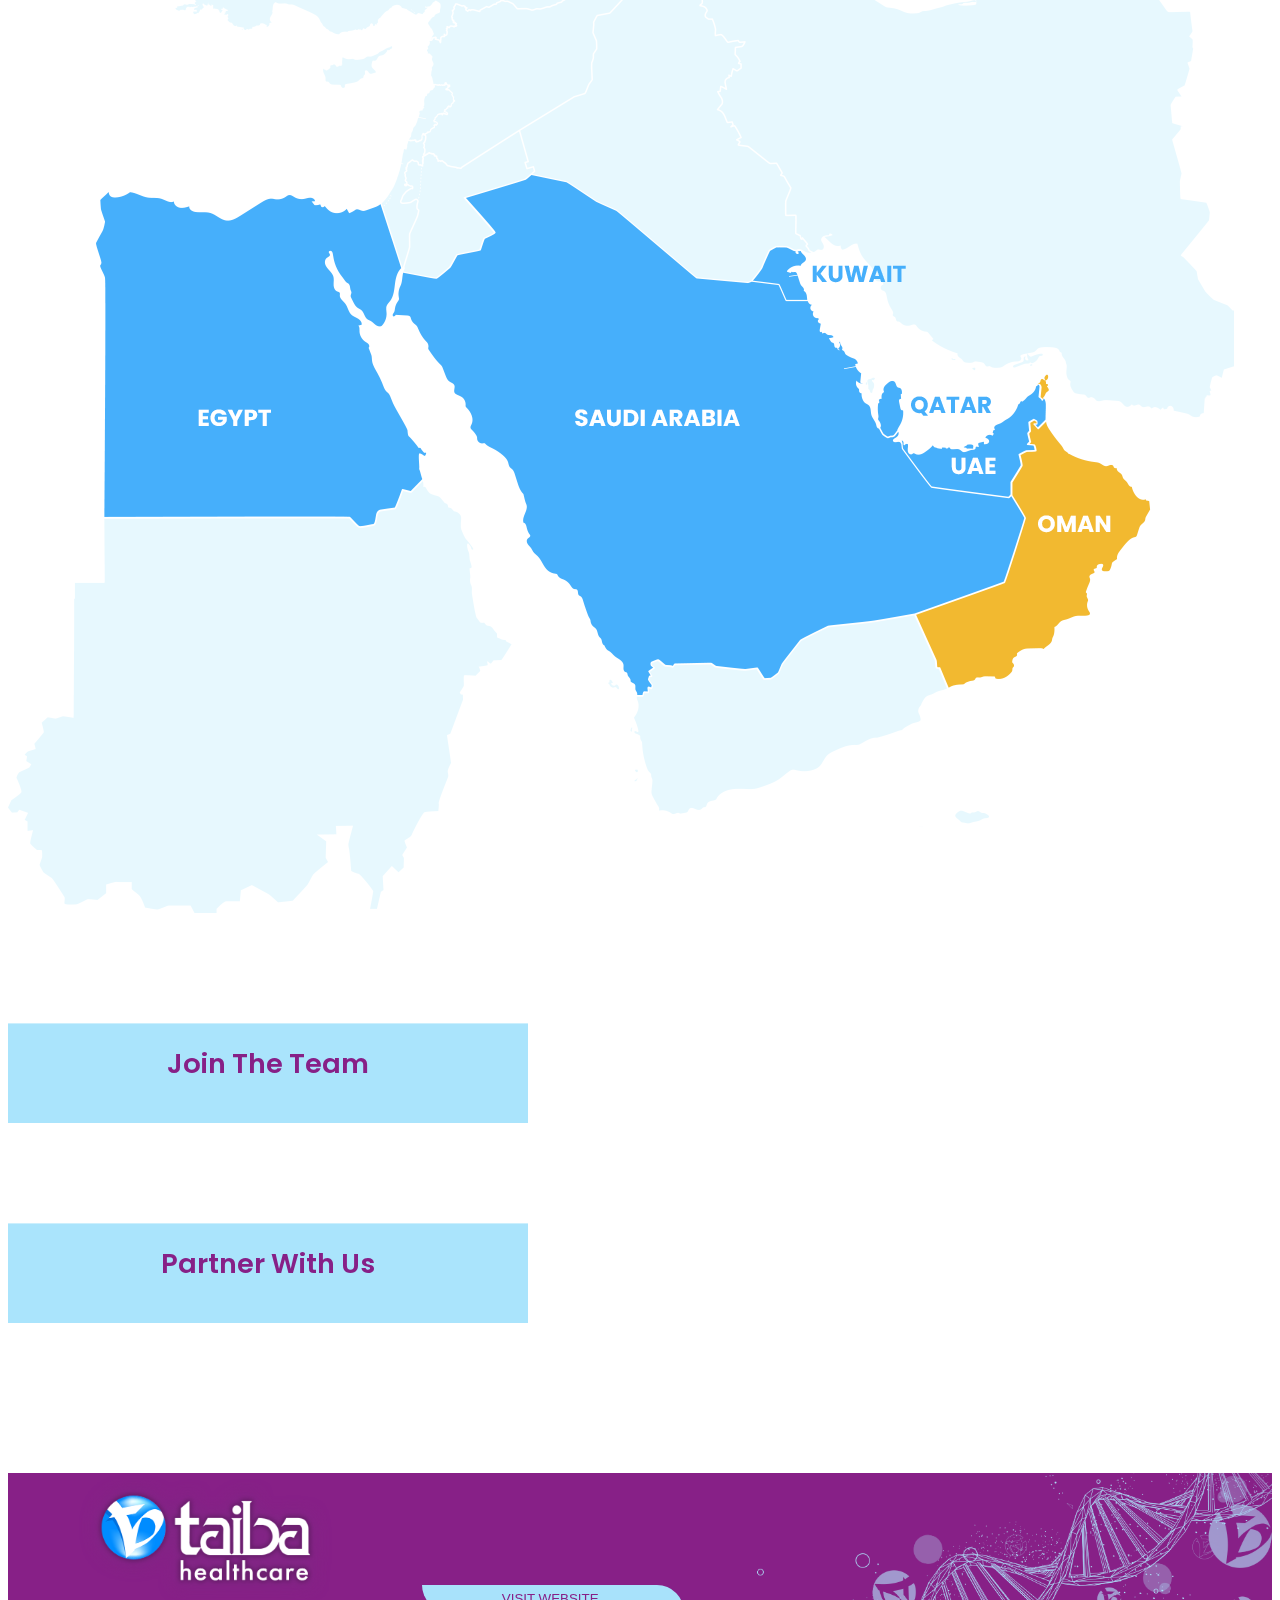
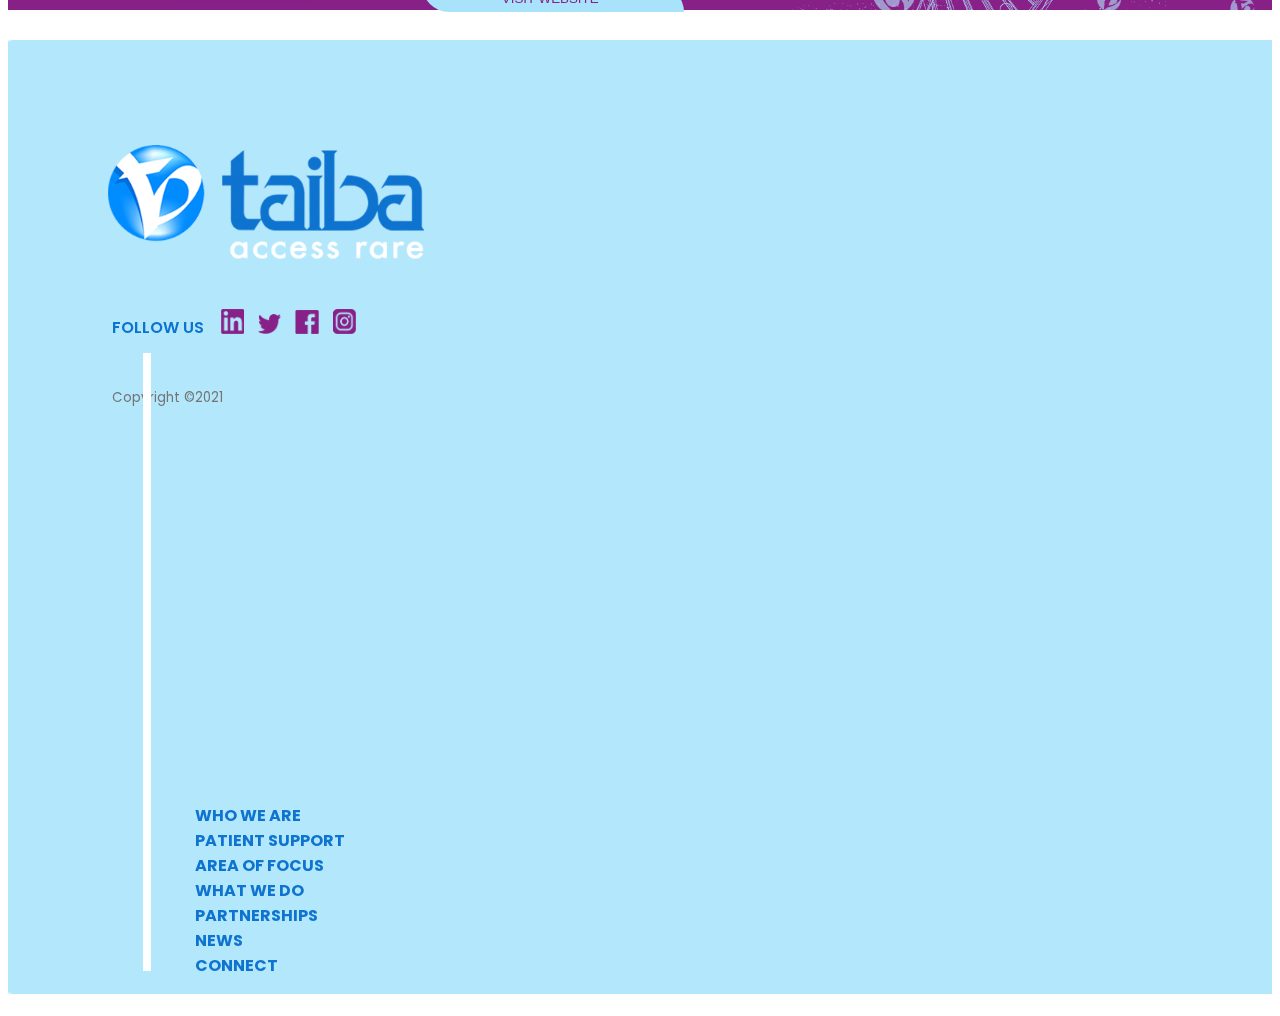
<file: connect.html>
home.html<!DOCTYPE html>
<html lang="en">

<head>
  <meta charset="utf-8">
  <meta name="viewport" content="width=device-width, initial-scale=1.0">
  <title>TAIBA | HOME</title>

  <!-- bootstrap cdn links -->

    <!--poppins extrabold  -->
  <link rel="preconnect" href="https://fonts.gstatic.com">
<!-- <link href="https://fonts.googleapis.com/css2?family=Poppins:wght@100&display=swap" rel="stylesheet">  -->
  <link href="https://fonts.googleapis.com/css2?family=Poppins:wght@800&display=swap" rel="stylesheet">
       <!-- CSS only -->
       <link href="https://cdn.jsdelivr.net/npm/bootstrap@5.0.1/dist/css/bootstrap.min.css" rel="stylesheet" integrity="sha384-+0n0xVW2eSR5OomGNYDnhzAbDsOXxcvSN1TPprVMTNDbiYZCxYbOOl7+AMvyTG2x" crossorigin="anonymous">

       <!-- custom css stylesheet -->
       <link rel="stylesheet" href="assets/css/connect.css">
      <!-- aos library cdn link -->
      <link rel="stylesheet" href="https://unpkg.com/aos@next/dist/aos.css" />

</head>

<body>
    <section class="navigation">
    <nav class="navbar navbar-light" id="main-nav">
      <div class="container-fluid px-0">
        <a class="navbar-brand main-logo" href="#"><img src="assets/img/home/Menu/LOGO_.png"></a>
        <input type="checkbox" id="menustate" class="menu-checkbox">
          <div class="hamburger-menu">
            <label class="hamburger-menu__ctrl" for="menustate" id="menulabel">
              <div class="hamburger-menu__ctrl--button">
                <span></span>
                <span></span>
                <span></span>
              </div>
            </label>
          </div>
        <div class="menu_content no-scrollbar">
          <div class="menu_content__items">
            <div class="row ">
              <div class="col mx-5">
                <p style="margin-top: 50px;" class="social">FOLLOW US&nbsp;&nbsp;
                    <a href="#"><img src="assets/img/home/footer/LINKEDIN.png" alt="" class="social-icons"></a>
                    <a href="#"><img src="assets/img/home/footer/TWITTER_.png" alt="" class="social-icons"></a>
                    <a href="#"><img src="assets/img/home/footer/FB_.png" alt="" class="social-icons"></a>
                    <a href="#"><img src="assets/img/home/footer/IG_.png" alt="" class="social-icons"></a>
                  </p>
                <ul class="first-section">
                  <li>
                    <h6><a href="home.html">WHO WE ARE</a></h6>
                          <a href="home.html" class="sub-text">Our Story</a>

                          <a href="home.html" class="sub-text">Letter from Our CEO</a>

                          <a href="our-people.html" class="sub-text">Our People</a>

                  </li>
                  <li>
                    <h6><a href="whatwedo.html">WHAT WE DO</a></h6>
                  </li>
                  <li>
                    <h6><a href="patient-support.html">PATIENT SUPPORT</a></h6>
                  </li>
                  <li>
                    <h6><a href="aof.html">AREA OF FOCUS</a></h6>
                    <a href="aof.html" class="sub-text">Rare Diseases In The Middle East</a>
                  </li>
                </ul>
              </div>
              <div class="col mx-3">
                <ul>
                  <li>
                    <h6><a href="partnerships.html">PARTNERSHIPS</a></h6>
                    <a href="partnerships.html" class="sub-text">Partnering with Taiba</a>
                    <a href="partnerships.html" class="sub-text">Our Areas of Interest</a>
                    <a href="partnerships.html" class="sub-text">Partnership forms</a>
                    <a href="partnerships.html" class="sub-text">Why Partner with Taiba?</a>
                  </li>
                  <li>
                    <h6><a href="news.html">NEWS</a></h6>
                    <a href="news.html" class="sub-text">Events & Announcements</a>
                  </li>
                  <li>
                    <h6><a href="connect.html">CONNECT</a></h6>

                  </li>
                </ul>
              </div>
              <div class="col mx-3">
                <a class="navbar-brand main-logo pt-3" href="#"><img src="assets/img/accessrare.png"></a>
                <img src="assets/img/PATTERN_.png" alt="" class="menu-pattern">
                <a href="#" class="menu-btn">Visit Taiba HealthCare<img src="assets/img/png/ARROW_.png">  </a>
              </div>
            </div>
          </div>
        </div>
      </div>
    </nav>
   </section>

   <section class="map1">
     <div class="container">
       <div class="row">
         <div class="col-lg-4 address-pane">
            <h4 class="connect-text">CONNECT</h4>
            <h2 class="big-text">GET IN<br>T<img src="assets/img/connect/pin.png" class="pin-o">UCH</h2>
            <div class="address">
              <h6 class="taiba">taiba&copy; Medical <br> Company</h6>
              <p class="para">Al Babtain Commercial& <br>Residential Centre 1,

                Office No. 307, <br>

                Olaya Road, Riyadh, Kingdom of<br> Saudi Arabia<br><br>

                Post: 9073-2481-12611<br>

                Tel: +966114651005

                </p>
            </div>
         </div>
         <div class="col-lg-8">
          	<img src="assets/img/connect/map_one.png" alt="" class="map">
         </div>
       </div>
       <div class="row buttons">
         <div class="col-lg-6"><a href="#" class="btnone">Join The Team</a></div>
         <div class="col-lg-6"><a href="#" class="btnone">Partner With Us</a></div>
       </div>
     </div>
   </section>

   <section class="footer">
    <div class="container-fluid">
      <div class="row bg-image">
        <div class="row">
          <img src="assets/img/healthcarenewlogo.png" alt="" class="healthcarefooter">
           <!-- <p style="color:#fff;" class="tag-line">integrated healthcare companies<br>founded in 1980 in Muscat,<br>Sultanance of Oman</p> -->
           <button class="outbtn"><a href="#" class="footer-btn">VISIT WEBSITE</a></button>
        </div>
      </div>
      <div class="row bg-second" style="background-image: url('assets/img/home/footer/SOLID\ BG_.png');">
         <div class="col-lg-8">
           <img src="assets/img/home/footer/TAIBA ACCESS RARE FOOTER LOGO_.png" alt="" class="accessrare">
           <p style="margin-top: 50px;" class="social">FOLLOW US&nbsp;&nbsp;
             <a href="#"><img src="assets/img/home/footer/LINKEDIN.png" alt="" class="social-icons"></a>
             <a href="#"><img src="assets/img/home/footer/TWITTER_.png" alt="" class="social-icons"></a>
             <a href="#"><img src="assets/img/home/footer/FB_.png" alt="" class="social-icons"></a>
             <a href="#"><img src="assets/img/home/footer/IG_.png" alt="" class="social-icons"></a>
           </p>
           <p class="copyright sheik-desktop">Copyright &copy;2021</p>
           </ul>
         </div>
         <div class="col-lg-4">
             <img src="assets/img/home/footer/LINE_.png" alt="" class="footer-line">
             <ul class="footer-links">
               <li>WHO WE ARE</li>
               <li>PATIENT SUPPORT</li>
               <li>AREA OF FOCUS</li>
               <li>WHAT WE DO</li>
               <li>PARTNERSHIPS</li>
               <li>NEWS</li>
               <li>CONNECT</li>
             </ul>

             <p class="copyright sheik-mobile">Copyright &copy;2021</p>
         </div>
      </div>
    </div>
  </section>
   <script>
    var vid = document.getElementById("myVideo");
    var flag = 0;
    window.onload = playVid();


    function playVid() {
      console.log("coming here");
      var ele = document.querySelector(".hamburger-menu__ctrl--button");

      var flag = 0;
      ele.onclick = function() {

        var x = document.getElementById("main-nav");
        x.classList.add('fixed-top');
        if(flag===0){
          console.log('menu');
          flag = 1;
        }
        else {
          x.classList.remove('fixed-top');
          flag = 0;
          console.log('no-menu')
        }
      };
    };

    function myFunction() {
      var dots = document.getElementById("dots");
      var moreText = document.getElementById("more");
      var btnText = document.getElementById("myBtn");

      if (dots.style.display === "none") {
        dots.style.display = "inline";
        btnText.innerHTML = "READ MORE";
        moreText.style.display = "none";
      } else {
        dots.style.display = "none";
        btnText.innerHTML = "READ LESS";
        moreText.style.display = "inline";
      }
    };
    </script>
   <!-- bootstrap js cdn link-->
   <script src="https://cdn.jsdelivr.net/npm/bootstrap@5.0.1/dist/js/bootstrap.bundle.min.js" integrity="sha384-gtEjrD/SeCtmISkJkNUaaKMoLD0//ElJ19smozuHV6z3Iehds+3Ulb9Bn9Plx0x4" crossorigin="anonymous"></script>

   <!-- jquery cdn link -->
   <script src="https://code.jquery.com/jquery-3.6.0.slim.min.js" integrity="sha256-u7e5khyithlIdTpu22PHhENmPcRdFiHRjhAuHcs05RI=" crossorigin="anonymous"></script>

   <!-- aos library js cdn link -->
   <script src="https://unpkg.com/aos@next/dist/aos.js"></script>
   <script>
     AOS.init();
   </script>
</html>
</file>
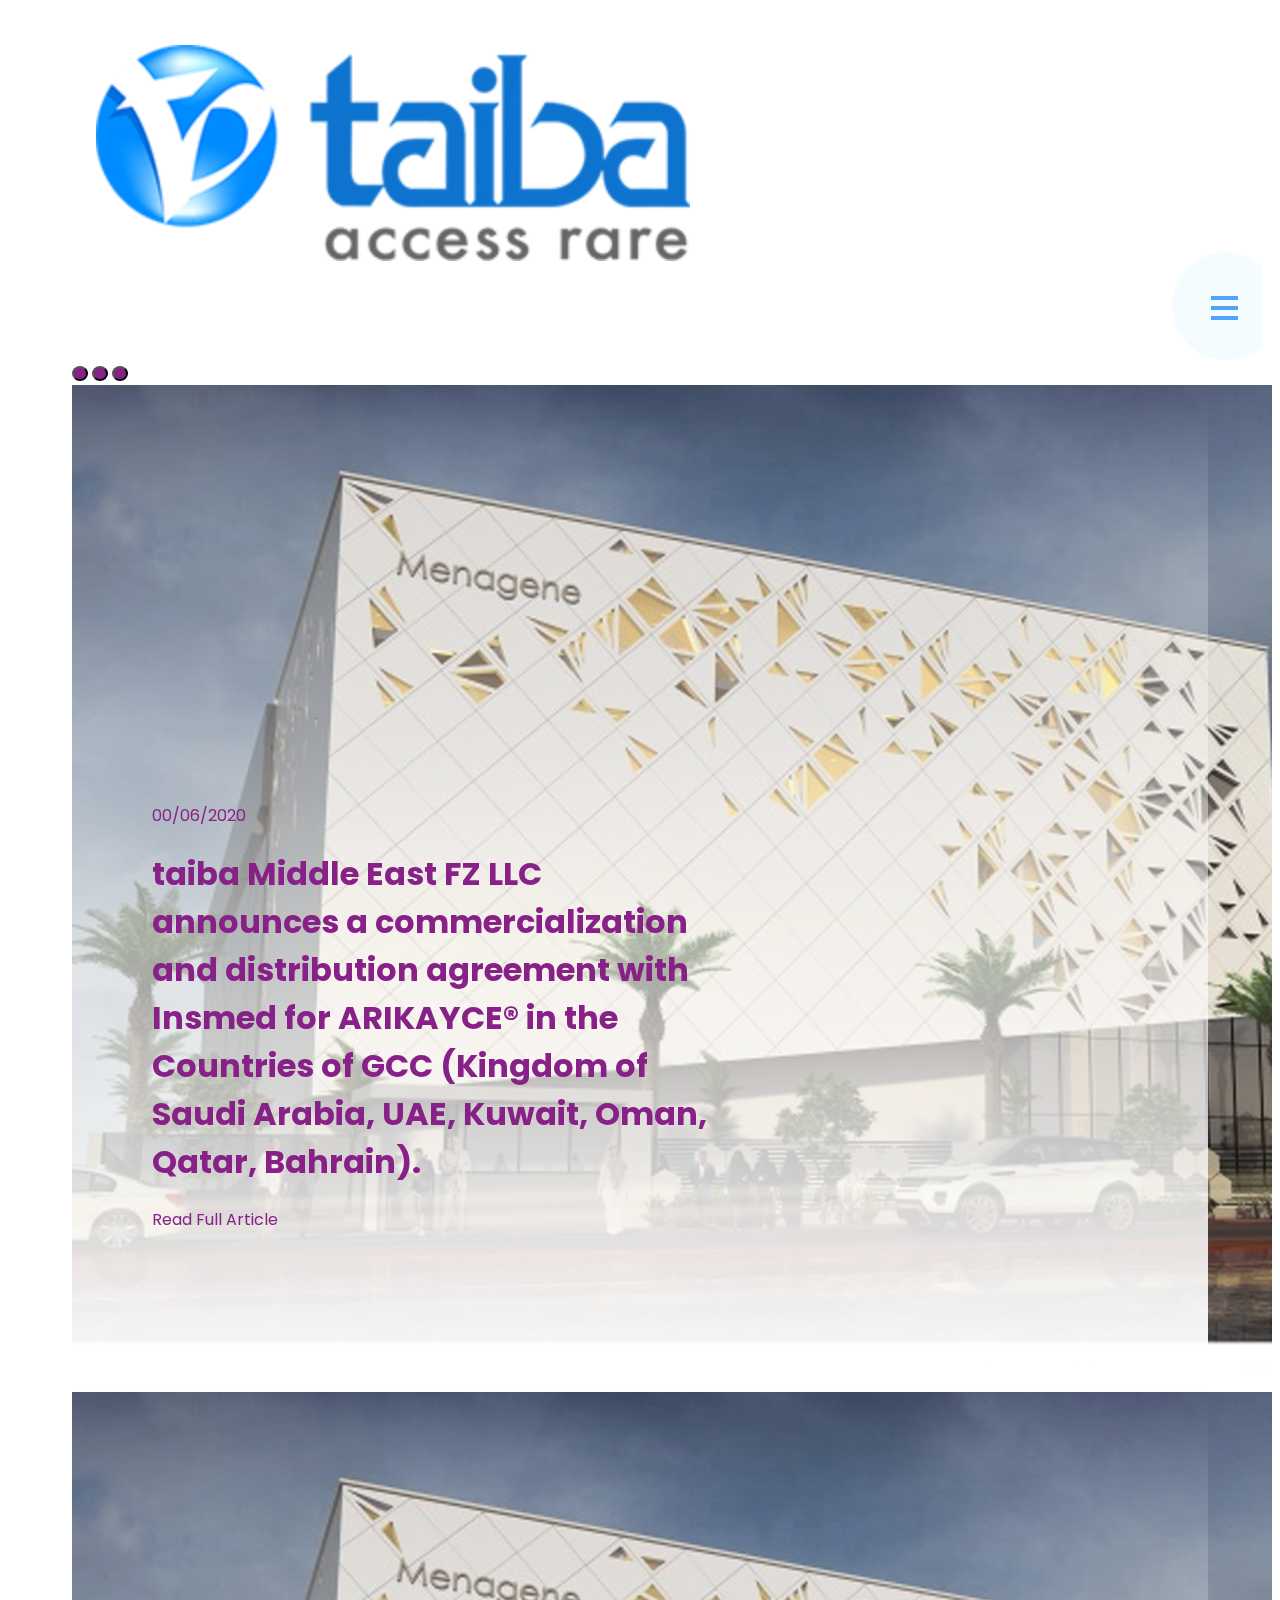
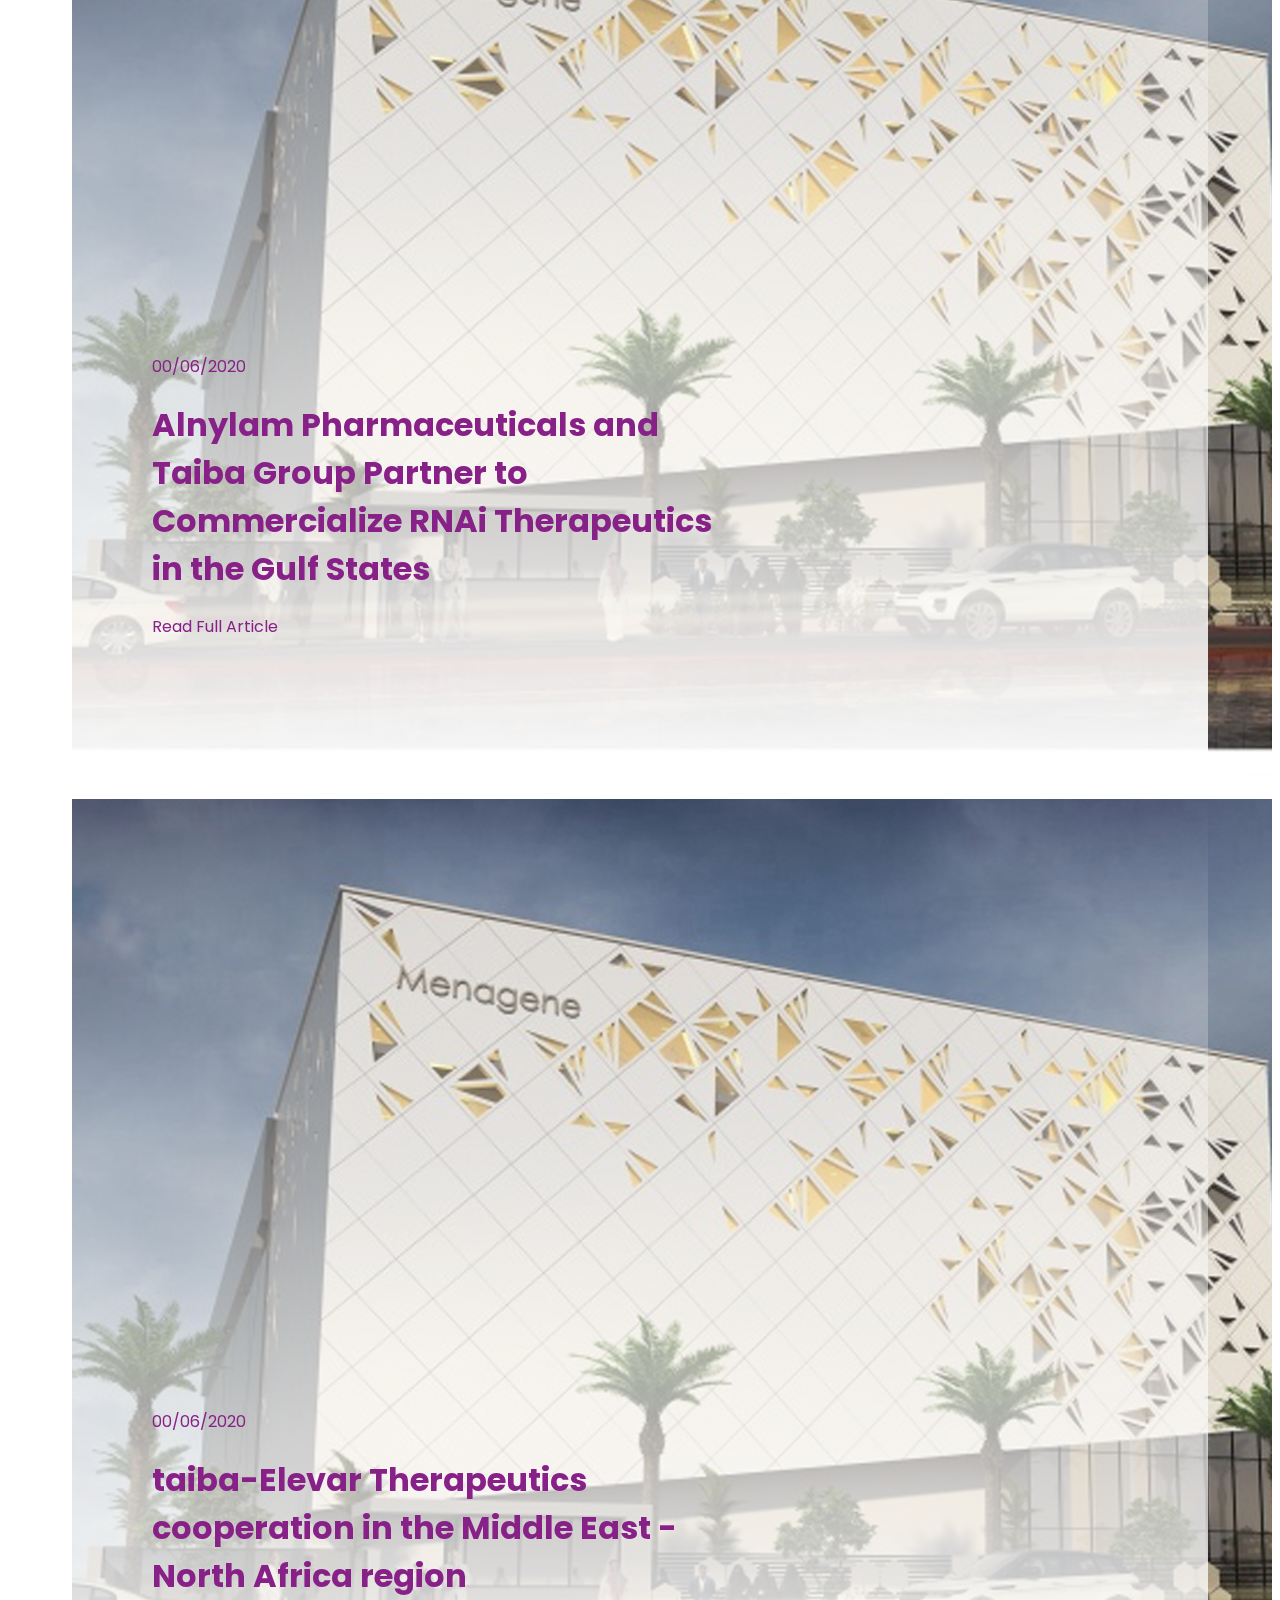
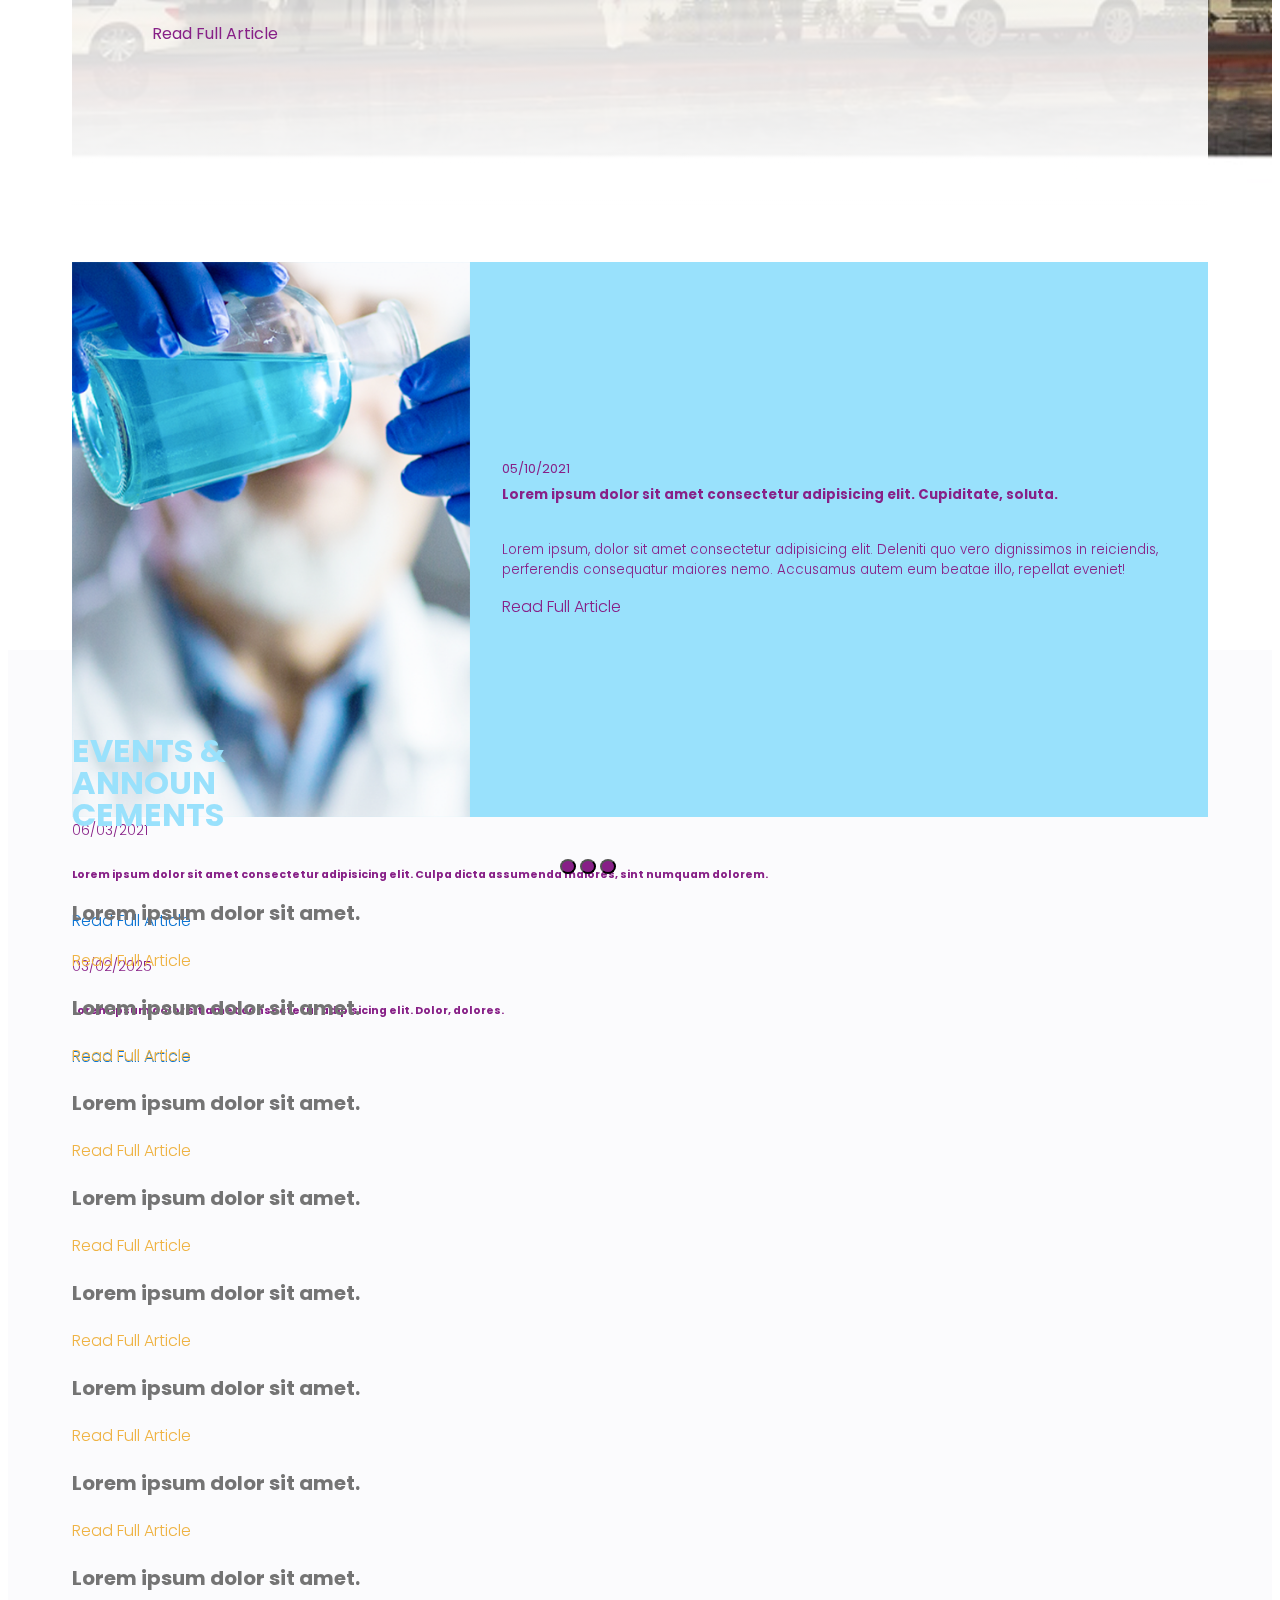
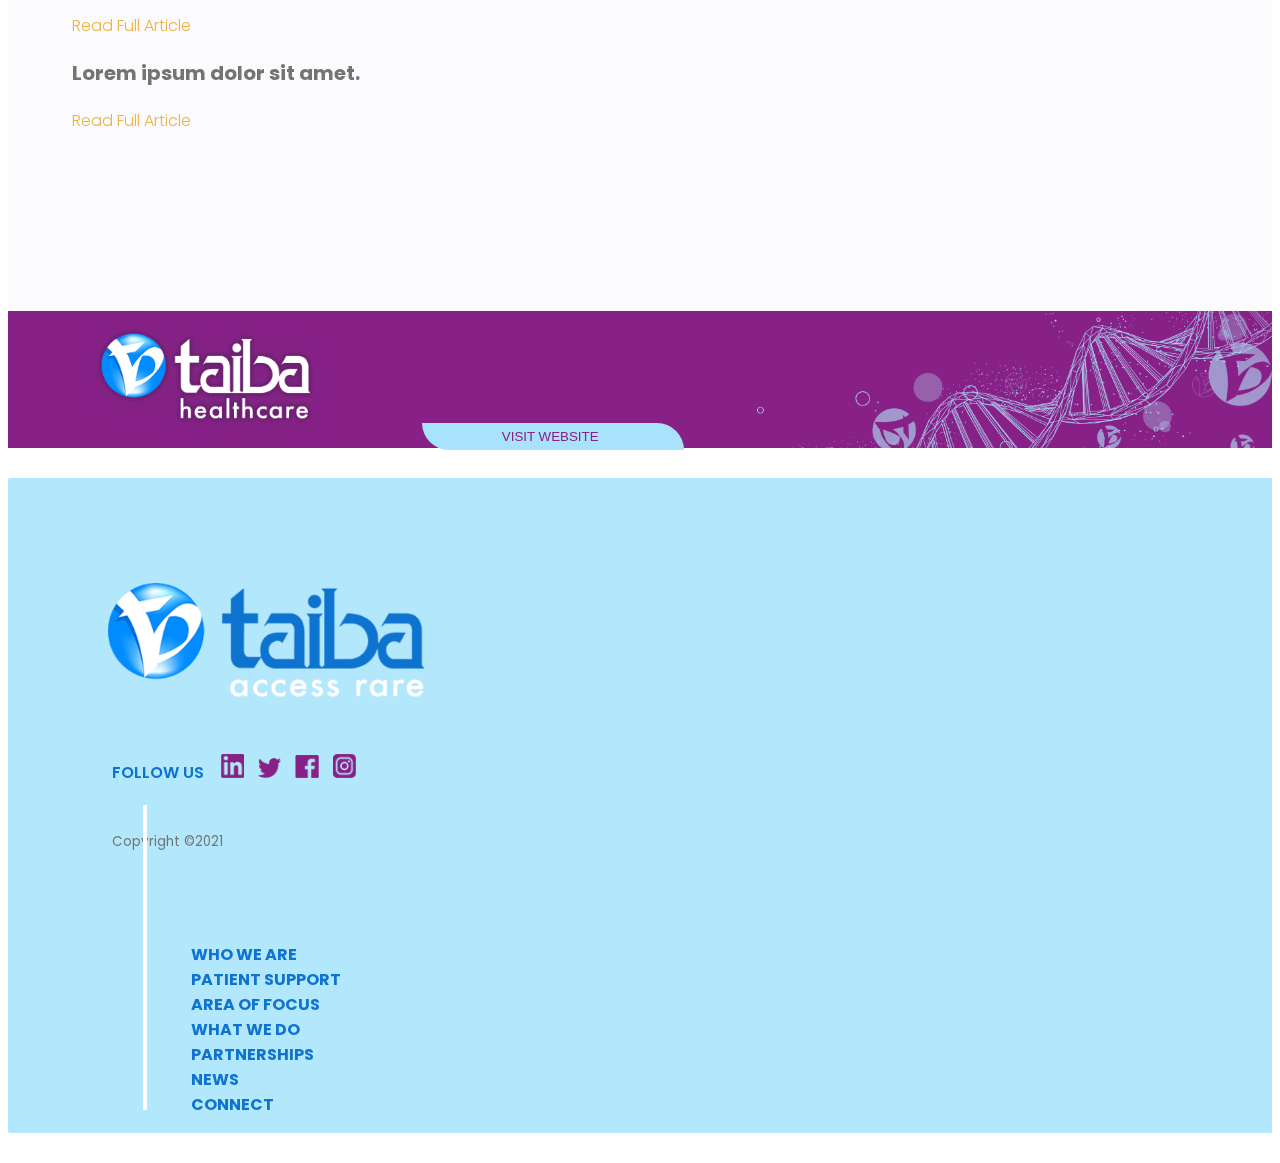
<file: news.html>
<!DOCTYPE html>
<html lang="en">

<head>
  <meta charset="UTF-8">
  <meta http-equiv="X-UA-Compatible" content="IE=edge">
  <meta name="viewport" content="width=device-width, initial-scale=1.0">
  <title>News</title>

  <!-- bootstrap css cdn link -->

  <link rel="preconnect" href="https://fonts.googleapis.com">
  <link rel="preconnect" href="https://fonts.gstatic.com" crossorigin>
  <link href="https://fonts.googleapis.com/css2?family=Poppins:wght@300;400;500;600;700;800&display=swap"
    rel="stylesheet">

  <!-- CSS only -->
  <link href="https://cdn.jsdelivr.net/npm/bootstrap@5.0.1/dist/css/bootstrap.min.css" rel="stylesheet"
    integrity="sha384-+0n0xVW2eSR5OomGNYDnhzAbDsOXxcvSN1TPprVMTNDbiYZCxYbOOl7+AMvyTG2x" crossorigin="anonymous">

  <!-- aos library cdn link -->
  <link rel="stylesheet" href="https://unpkg.com/aos@next/dist/aos.css" />
  <!-- custom css stylesheet -->
  <link rel="stylesheet" href="assets/css/connect.css">
  <link rel="stylesheet" href="assets/css/news.css">
</head>

<body>
  <section class="navigation">
    <nav class="navbar navbar-light" id="main-nav">
      <div class="container-fluid px-0">
        <a class="navbar-brand main-logo" href="home.html"><img src="assets/img/home/Menu/LOGO_.png"></a>
        <input type="checkbox" id="menustate" class="menu-checkbox">
        <div class="hamburger-menu">
          <label class="hamburger-menu__ctrl" for="menustate" id="menulabel">
            <div class="hamburger-menu__ctrl--button">
              <span></span>
              <span></span>
              <span></span>
            </div>
          </label>
        </div>
        <div class="menu_content no-scrollbar">
          <div class="menu_content__items">
            <div class="row ">
              <div class="col mx-5">
                <p style="margin-top: 50px;" class="social">FOLLOW US&nbsp;&nbsp;
                  <a href="#"><img src="assets/img/home/footer/LINKEDIN.png" alt="" class="social-icons"></a>
                  <a href="#"><img src="assets/img/home/footer/TWITTER_.png" alt="" class="social-icons"></a>
                  <a href="#"><img src="assets/img/home/footer/FB_.png" alt="" class="social-icons"></a>
                  <a href="#"><img src="assets/img/home/footer/IG_.png" alt="" class="social-icons"></a>
                </p>
                <ul class="first-section">
                  <li>
                    <h6><a href="home.html">WHO WE ARE</a></h6>
                    <a href="home.html" class="sub-text">Our Story</a>

                    <a href="home.html" class="sub-text">Letter from Our CEO</a>

                    <a href="our-people.html" class="sub-text">Our People</a>

                  </li>
                  <li>
                    <h6><a href="whatwedo.html">WHAT WE DO</a></h6>
                  </li>
                  <li>
                    <h6><a href="patient-support.html">PATIENT SUPPORT</a></h6>
                  </li>
                  <li>
                    <h6><a href="aof.html">AREA OF FOCUS</a></h6>
                    <a href="aof.html" class="sub-text">Rare Diseases In The Middle East</a>
                  </li>
                </ul>
              </div>
              <div class="col mx-3">
                <ul>
                  <li>
                    <h6><a href="partnerships.html">PARTNERSHIPS</a></h6>
                    <a href="partnerships.html" class="sub-text">Partnering with Taiba</a>
                    <a href="partnerships.html" class="sub-text">Our Areas of Interest</a>
                    <a href="partnerships.html" class="sub-text">Partnership forms</a>
                    <a href="partnerships.html" class="sub-text">Why Partner with Taiba?</a>
                  </li>
                  <li>
                    <h6><a href="news.html">NEWS</a></h6>
                    <a href="#eventsandannouncement"  id="os-link" class="sub-text">Events & Announcements</a>
                  </li>
                  <li>
                    <h6><a href="connect.html">CONNECT</a></h6>

                  </li>
                </ul>
              </div>
              <div class="col mx-3">
                <a class="navbar-brand main-logo pt-3" href="#"><img src="assets/img/accessrare.png"></a>
                <img src="assets/img/PATTERN_.png" alt="" class="menu-pattern">
                <a href="#" class="menu-btn">Visit Taiba HealthCare<img src="assets/img/png/ARROW_.png"> </a>
              </div>
            </div>
          </div>
        </div>
      </div>
    </nav>
  </section>

  <section class="main">
    <div class="container-fluid c-pad mt-5">
      <div class="row top">
        <section id="headerSlider" class="carousel slide" data-bs-ride="carousel">
          <div class="carousel-indicators">
            <button type="button" data-bs-target="#headerSlider" data-bs-slide-to="0" class="active" aria-current="true"
              aria-label="Slide 1"></button>
            <button type="button" data-bs-target="#headerSlider" data-bs-slide-to="1" aria-label="Slide 2"></button>
            <button type="button" data-bs-target="#headerSlider" data-bs-slide-to="2" aria-label="Slide 3"></button>
          </div>
          <div class="carousel-inner">
            <div class="carousel-item active" data-bs-interval="4000">
              <div class="overlay">
                <span class="overlay__date">00/06/2020</span>
                <h1 class="overlay__heading">taiba Middle East FZ LLC announces a commercialization and distribution
                  agreement with Insmed for ARIKAYCE® in the Countries of GCC (Kingdom of Saudi Arabia, UAE, Kuwait,
                  Oman,
                  Qatar, Bahrain).</h1>
                <a class="overlay__link" href="https://www.aetoswire.com/news/13973/en">Read Full Article</a>
              </div>
              <img src="assets/img/news/header-slide-1.png" class="d-block w-100" alt="slider image">
            </div>
            <div class="carousel-item" data-bs-interval="4000">
              <div class="overlay">
                <span class="overlay__date">00/06/2020</span>
                <h1 class="overlay__heading">Alnylam Pharmaceuticals and Taiba Group Partner to Commercialize RNAi
                  Therapeutics in the Gulf States</h1>
                <a class="overlay__link"
                  href="https://www.businesswire.com/news/home/20200708005495/en/Alnylam-Pharmaceuticals-and-Ta[…]tner-to-Commercialize-RNAi-Therapeutics-in-the-Gulf-States">Read
                  Full Article</a>
              </div>
              <img src="assets/img/news/header-slide-1.png" class="d-block w-100" alt="slider image">
            </div>
            <div class="carousel-item" data-bs-interval="4000">
              <div class="overlay">
                <span class="overlay__date">00/06/2020</span>
                <h1 class="overlay__heading">taiba-Elevar Therapeutics cooperation in the Middle East - North Africa
                  region</h1>
                <a class="overlay__link" href="https://taibahealthcare.com/en/news_events.aspx">Read Full Article</a>
              </div>
              <img src="assets/img/news/header-slide-1.png" class="d-block w-100" alt="slider image">
            </div>
          </div>
        </section>
      </div>

      <div class="row articles">
        <div class="col-7 pe-5 h-100">
          <div class="article-card">
            <img src="assets/img/news/article-1.png" alt="article image">
            <div class="article-card__content">
              <span class="date">05/10/2021</span>
              <h5 class="article-title">Lorem ipsum dolor sit amet consectetur adipisicing elit. Cupiditate, soluta.
              </h5>
              <p class="article-info">Lorem ipsum, dolor sit amet consectetur adipisicing elit. Deleniti quo vero
                dignissimos in reiciendis, perferendis consequatur maiores nemo. Accusamus autem eum beatae illo,
                repellat eveniet!</p>
              <a href="#">Read Full Article</a>
            </div>
          </div>
        </div>
        <div class="col-5 ps-5 h-100">
          <div class="more-articles h-100">
            <div class="article-1">
              <span class="date">06/03/2021</span>
              <h6 class="article-title">Lorem ipsum dolor sit amet consectetur adipisicing elit. Culpa dicta assumenda
                maiores, sint numquam dolorem.</h6>
              <a href="#">Read Full Article</a>
            </div>
            <div class="article-2" id="eventsandannouncement">
              <span class="date">03/02/2025</span>
              <h6 class="article-title">Lorem ipsum dolor sit amet consectetur adipisicing elit. Dolor, dolores.</h6>
              <a href="#">Read Full Article</a>
            </div>
          </div>
        </div>

      </div>

      <section class="row bottom" >
        <div class="col-4 d-flex justify-content-center">
          <h1>EVENTS &<br>ANNOUN<br>CEMENTS</h1>
          <div class="carousel-indicators">
            <button type="button" data-bs-target="#footerSlider" data-bs-slide-to="0" class="active" aria-current="true"
              aria-label="Slide 1"></button>
            <button type="button" data-bs-target="#footerSlider" data-bs-slide-to="1" aria-label="Slide 2"></button>
            <button type="button" data-bs-target="#footerSlider" data-bs-slide-to="2" aria-label="Slide 3"></button>
          </div>
        </div>
        <div class="col-8">
          <section id="footerSlider" class="carousel slide" data-bs-ride="carousel">

            <div class="carousel-inner">
              <div class="carousel-item active" data-bs-interval="4000">
                <div class="container">
                  <div class="row">
                    <div class="col footer-article">
                      <h3>Lorem ipsum dolor sit amet.</h3>
                      <a href="#">Read Full Article</a>
                    </div>
                    <div class="col footer-article">
                      <h3>Lorem ipsum dolor sit amet.</h3>
                      <a href="#">Read Full Article</a>
                    </div>
                    <div class="col footer-article">
                      <h3>Lorem ipsum dolor sit amet.</h3>
                      <a href="#">Read Full Article</a>
                    </div>
                  </div>
                </div>
              </div>
              <div class="carousel-item" data-bs-interval="4000">
                <div class="container">
                  <div class="row">
                    <div class="col footer-article">
                      <h3>Lorem ipsum dolor sit amet.</h3>
                      <a href="#">Read Full Article</a>
                    </div>
                    <div class="col footer-article">
                      <h3>Lorem ipsum dolor sit amet.</h3>
                      <a href="#">Read Full Article</a>
                    </div>
                    <div class="col footer-article">
                      <h3>Lorem ipsum dolor sit amet.</h3>
                      <a href="#">Read Full Article</a>
                    </div>
                  </div>
                </div>
              </div>
              <div class="carousel-item" data-bs-interval="4000">
                <div class="container">
                  <div class="row">
                    <div class="col footer-article">
                      <h3>Lorem ipsum dolor sit amet.</h3>
                      <a href="#">Read Full Article</a>
                    </div>
                    <div class="col footer-article">
                      <h3>Lorem ipsum dolor sit amet.</h3>
                      <a href="#">Read Full Article</a>
                    </div>
                    <div class="col footer-article">
                      <h3>Lorem ipsum dolor sit amet.</h3>
                      <a href="#">Read Full Article</a>
                    </div>
                  </div>
                </div>
              </div>
            </div>
          </section>
        </div>
      </section>
    </div>
  </section>

  <section class="footer">
    <div class="container-fluid">
      <div class="row bg-image mb-0">
        <div class="row">
          <img src="assets/img/healthcarenewlogo.png" alt="" class="healthcarefooter">
          <!-- <p style="color:#fff;" class="tag-line">integrated healthcare companies<br>founded in 1980 in Muscat,<br>Sultanance of Oman</p> -->
          <button class="outbtn"><a href="#" class="footer-btn">VISIT WEBSITE</a></button>
        </div>
      </div>
      <div class="row bg-second mb-0" style="background-image: url('assets/img/home/footer/SOLID\ BG_.png');">
        <div class="col-lg-8">
          <img src="assets/img/home/footer/TAIBA ACCESS RARE FOOTER LOGO_.png" alt="" class="accessrare">
          <p style="margin-top: 50px;" class="social">FOLLOW US&nbsp;&nbsp;
            <a href="#"><img src="assets/img/home/footer/LINKEDIN.png" alt="" class="social-icons"></a>
            <a href="#"><img src="assets/img/home/footer/TWITTER_.png" alt="" class="social-icons"></a>
            <a href="#"><img src="assets/img/home/footer/FB_.png" alt="" class="social-icons"></a>
            <a href="#"><img src="assets/img/home/footer/IG_.png" alt="" class="social-icons"></a>
          </p>
          <p class="copyright sheik-desktop">Copyright &copy;2021</p>
          </ul>
        </div>
        <div class="col-lg-4">
          <img src="assets/img/home/footer/LINE_.png" alt="" class="footer-line">
          <ul class="footer-links">
            <li>WHO WE ARE</li>
            <li>PATIENT SUPPORT</li>
            <li>AREA OF FOCUS</li>
            <li>WHAT WE DO</li>
            <li>PARTNERSHIPS</li>
            <li>NEWS</li>
            <li>CONNECT</li>
          </ul>

          <p class="copyright sheik-mobile">Copyright &copy;2021</p>
        </div>
      </div>
    </div>
  </section>

  <script>
    var vid = document.getElementById("myVideo");
    var flag = 0;
    window.onload = playVid();


    function playVid() {
      console.log("coming here");
      var ele = document.querySelector(".hamburger-menu__ctrl--button");

      var flag = 0;
      ele.onclick = function () {

        var x = document.getElementById("main-nav");
        x.classList.add('fixed-top');
        if (flag === 0) {
          console.log('menu');
          flag = 1;
        } else {
          x.classList.remove('fixed-top');
          flag = 0;
          console.log('no-menu')
        }
      };
    };

    function myFunction() {
      var dots = document.getElementById("dots");
      var moreText = document.getElementById("more");
      var btnText = document.getElementById("myBtn");

      if (dots.style.display === "none") {
        dots.style.display = "inline";
        btnText.innerHTML = "READ MORE";
        moreText.style.display = "none";
      } else {
        dots.style.display = "none";
        btnText.innerHTML = "READ LESS";
        moreText.style.display = "inline";
      }
    };
  </script>


  <!-- bootstrap js cdn link-->
  <script src="https://cdn.jsdelivr.net/npm/bootstrap@5.0.1/dist/js/bootstrap.bundle.min.js"
    integrity="sha384-gtEjrD/SeCtmISkJkNUaaKMoLD0//ElJ19smozuHV6z3Iehds+3Ulb9Bn9Plx0x4" crossorigin="anonymous">
  </script>

  <!-- jquery cdn link -->
  <script src="https://code.jquery.com/jquery-3.6.0.slim.min.js"
    integrity="sha256-u7e5khyithlIdTpu22PHhENmPcRdFiHRjhAuHcs05RI=" crossorigin="anonymous"></script>

  <!-- aos library js cdn link -->
  <script src="https://unpkg.com/aos@next/dist/aos.js"></script>
  <script>
    AOS.init();
  </script>

  <script>
    const headingWidth = document.querySelector('.bottom h1:first-child').getBoundingClientRect().width;
    const footerIndicator = document.querySelector('.bottom>div:first-child .carousel-indicators');

    footerIndicator.style.width = headingWidth + 'px';

    const footerInds = document.querySelectorAll('.bottom>div:first-child .carousel-indicators button');
    let currFooterInd = document.querySelector('.bottom>div:first-child .carousel-indicators button.active');

    footerInds.forEach(indicator => {
      indicator.addEventListener('click', (e) => {
        currFooterInd.classList.remove('active');
        e.target.classList.add('active');
        currFooterInd = e.target;
      })
    })

    const footerSlider = document.querySelector('#footerSlider');

    footerSlider.addEventListener('slide.bs.carousel', function (e) {
      console.log(e.from, e.to);
      const prevIndex = e.from + 1;
      const nextIndex = e.to + 1;

      const prevInd = document
        .querySelector(`.bottom>div:first-child .carousel-indicators button:nth-child(${prevIndex})`);

      const nextInd = document
        .querySelector(`.bottom>div:first-child .carousel-indicators button:nth-child(${nextIndex})`);

      nextInd.classList.add('active');
      prevInd.classList.remove('active');
    })
  </script>
  <script src="./assets/js/internal-linking.js"></script>
</body>

</html>
</file>
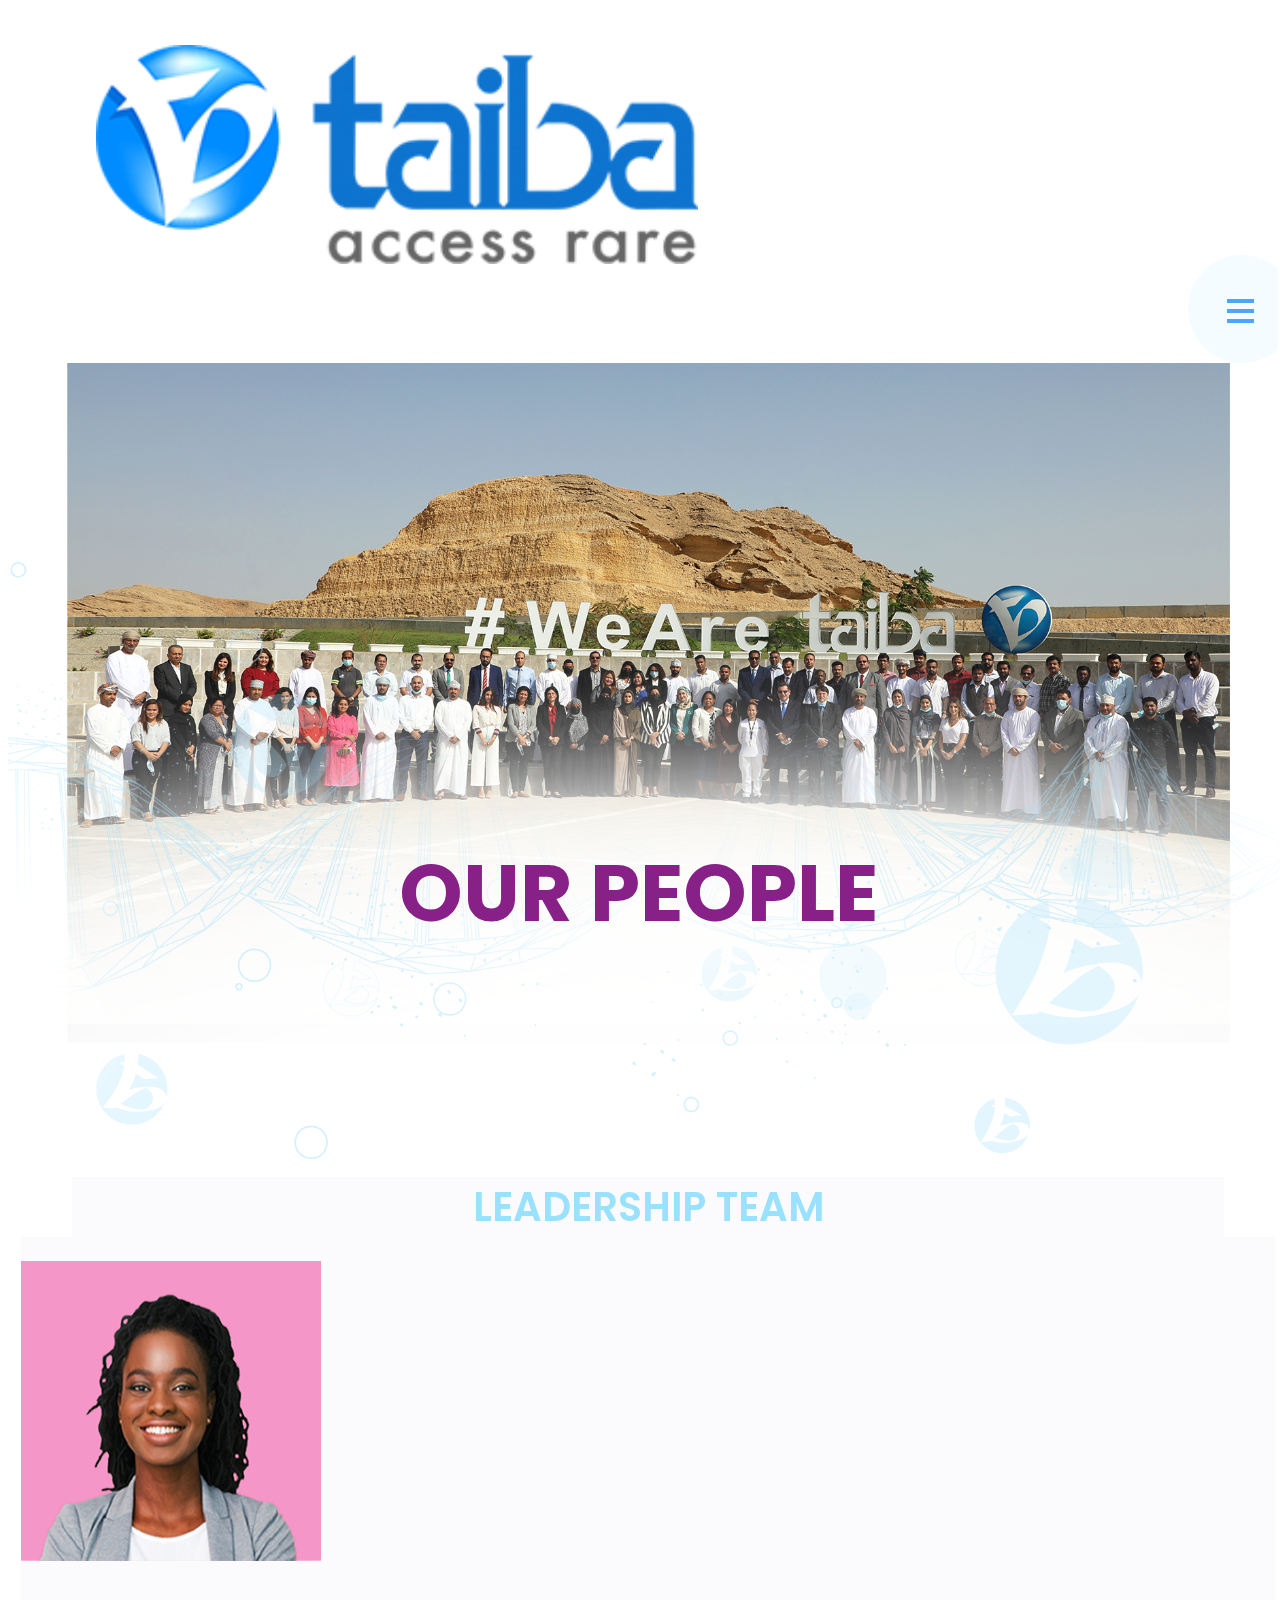
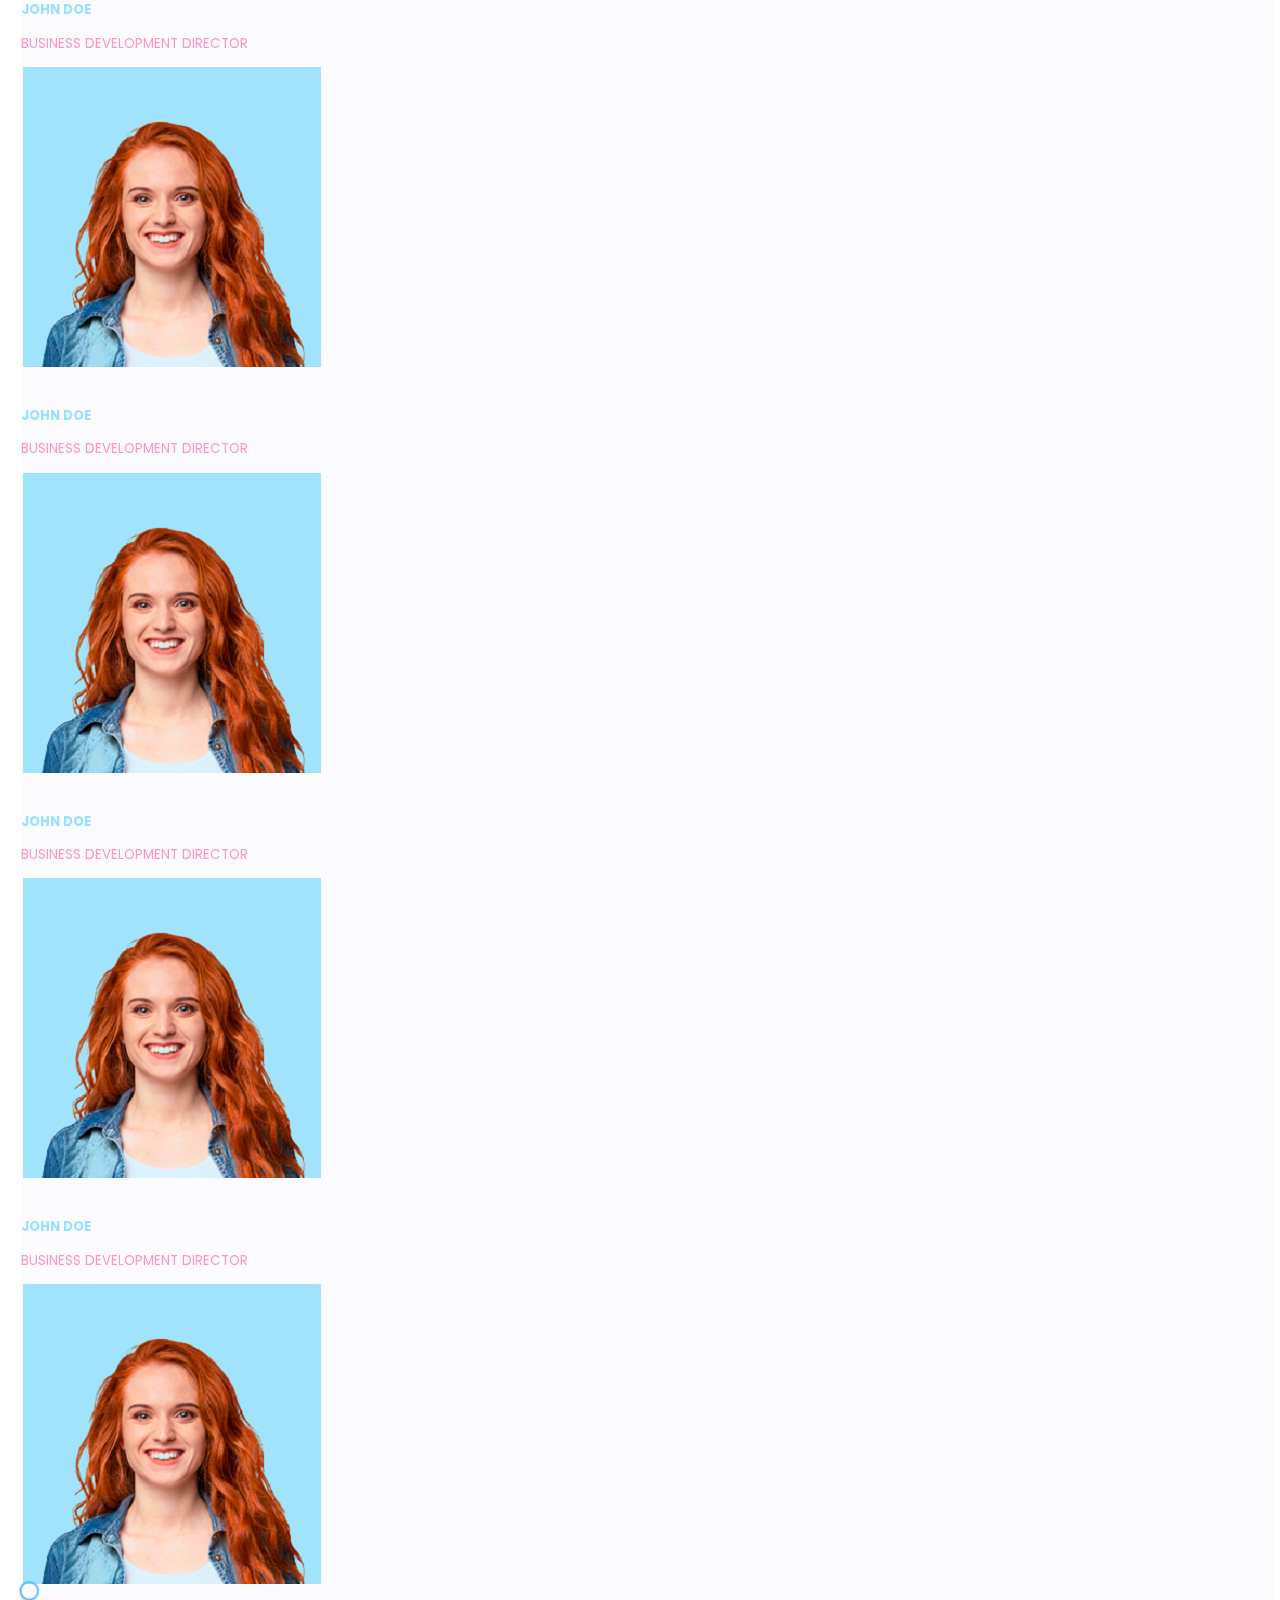
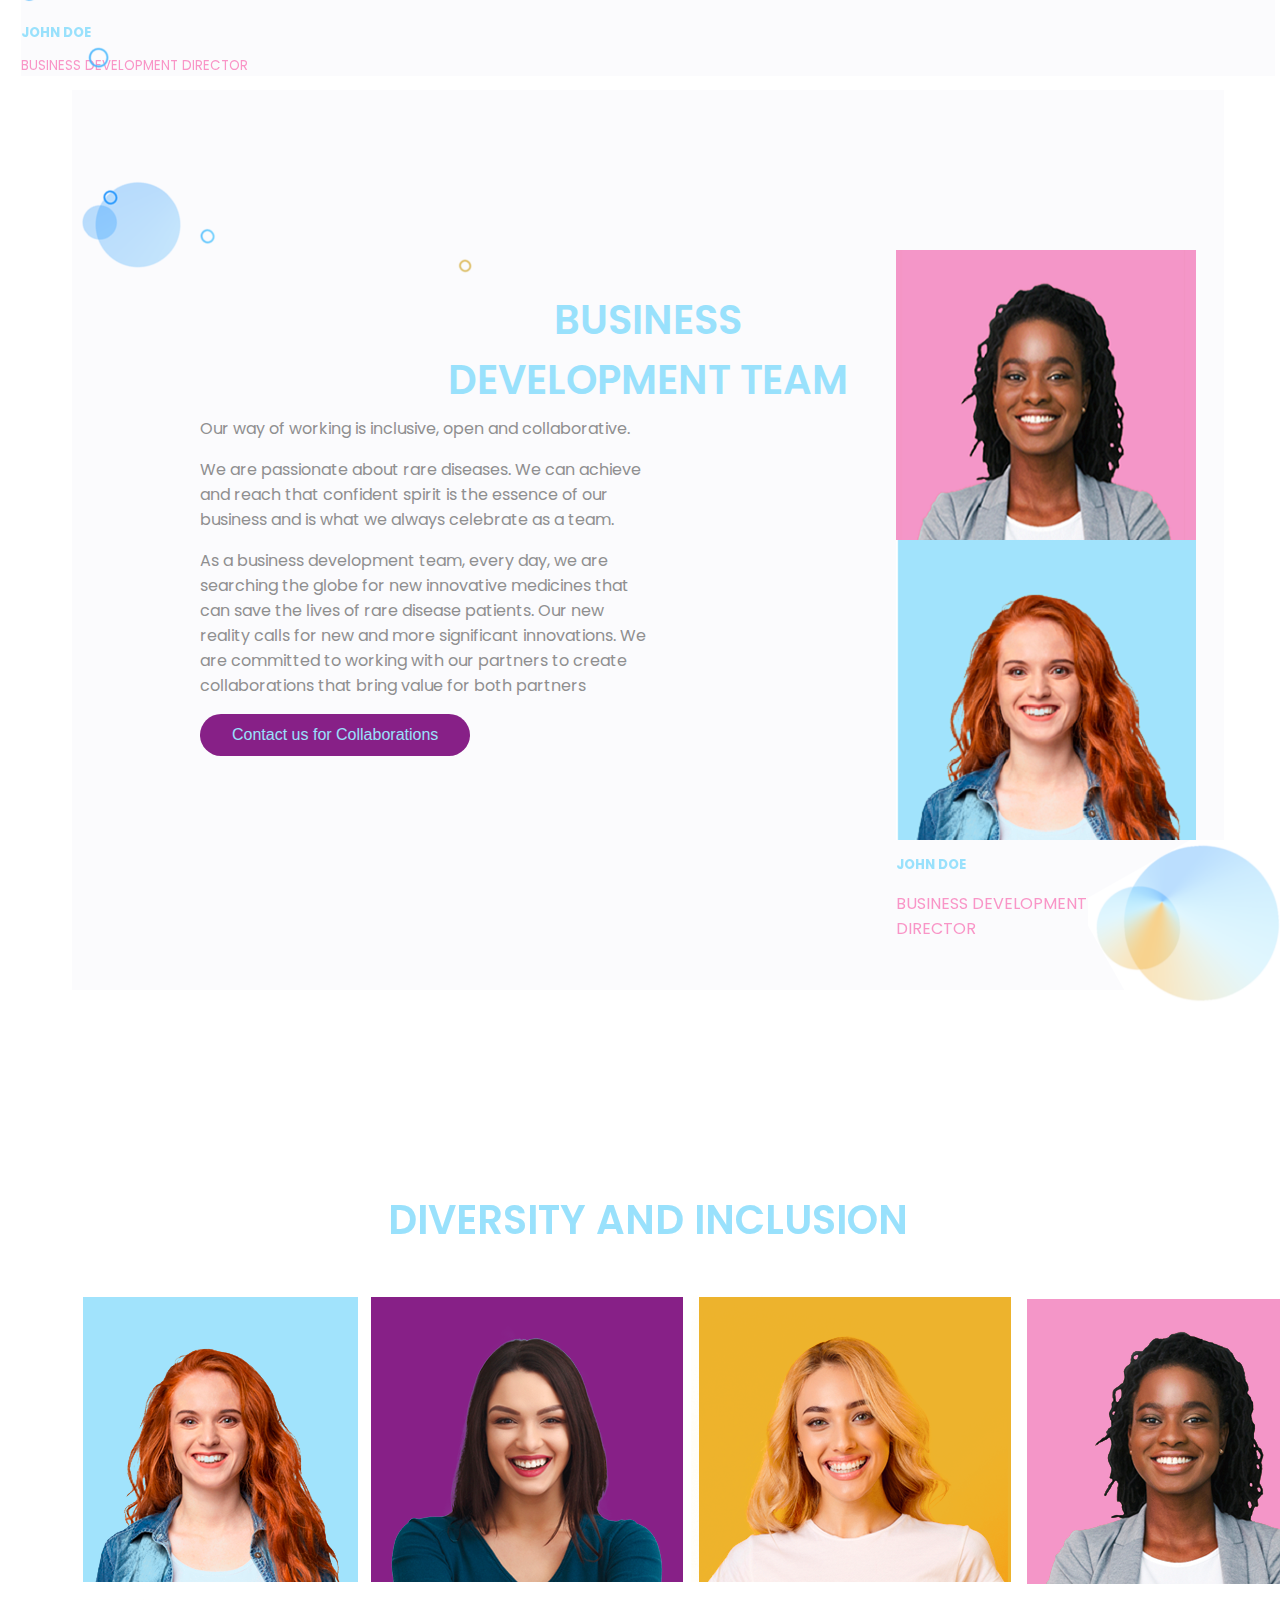
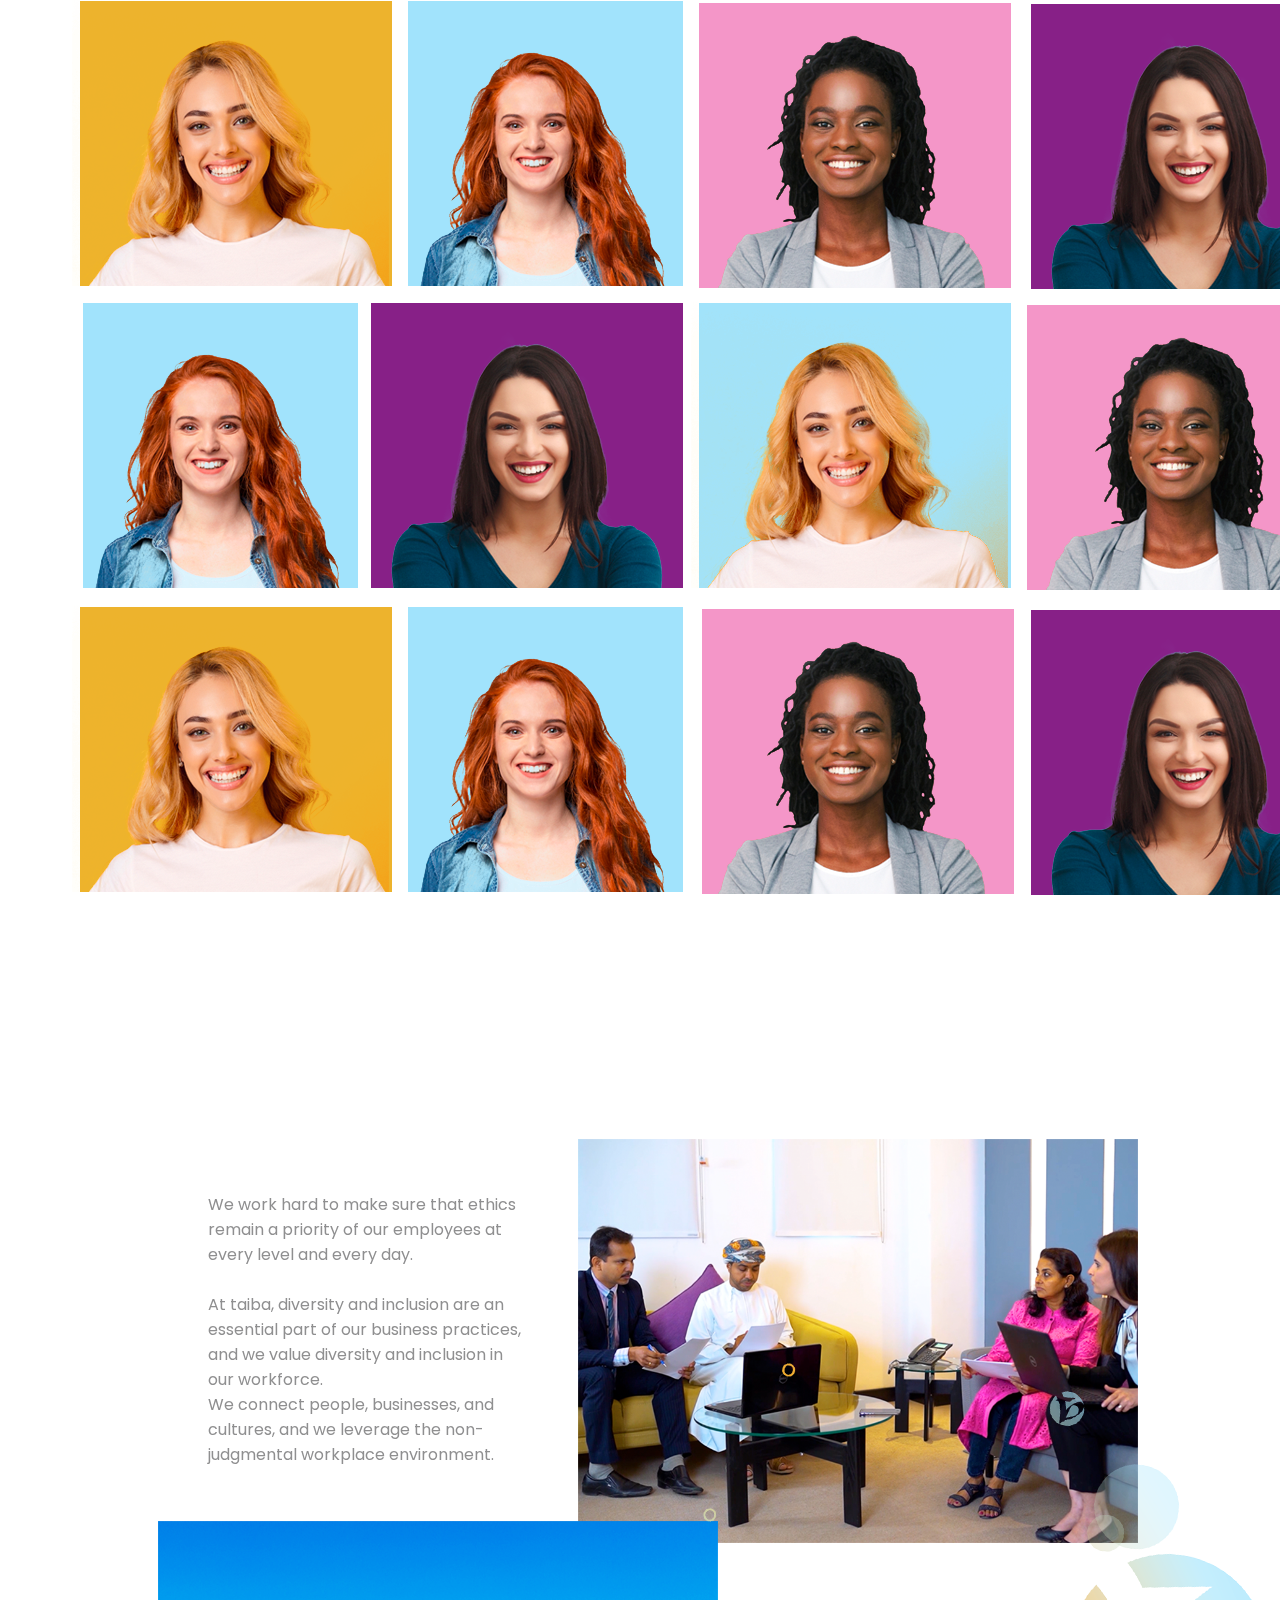
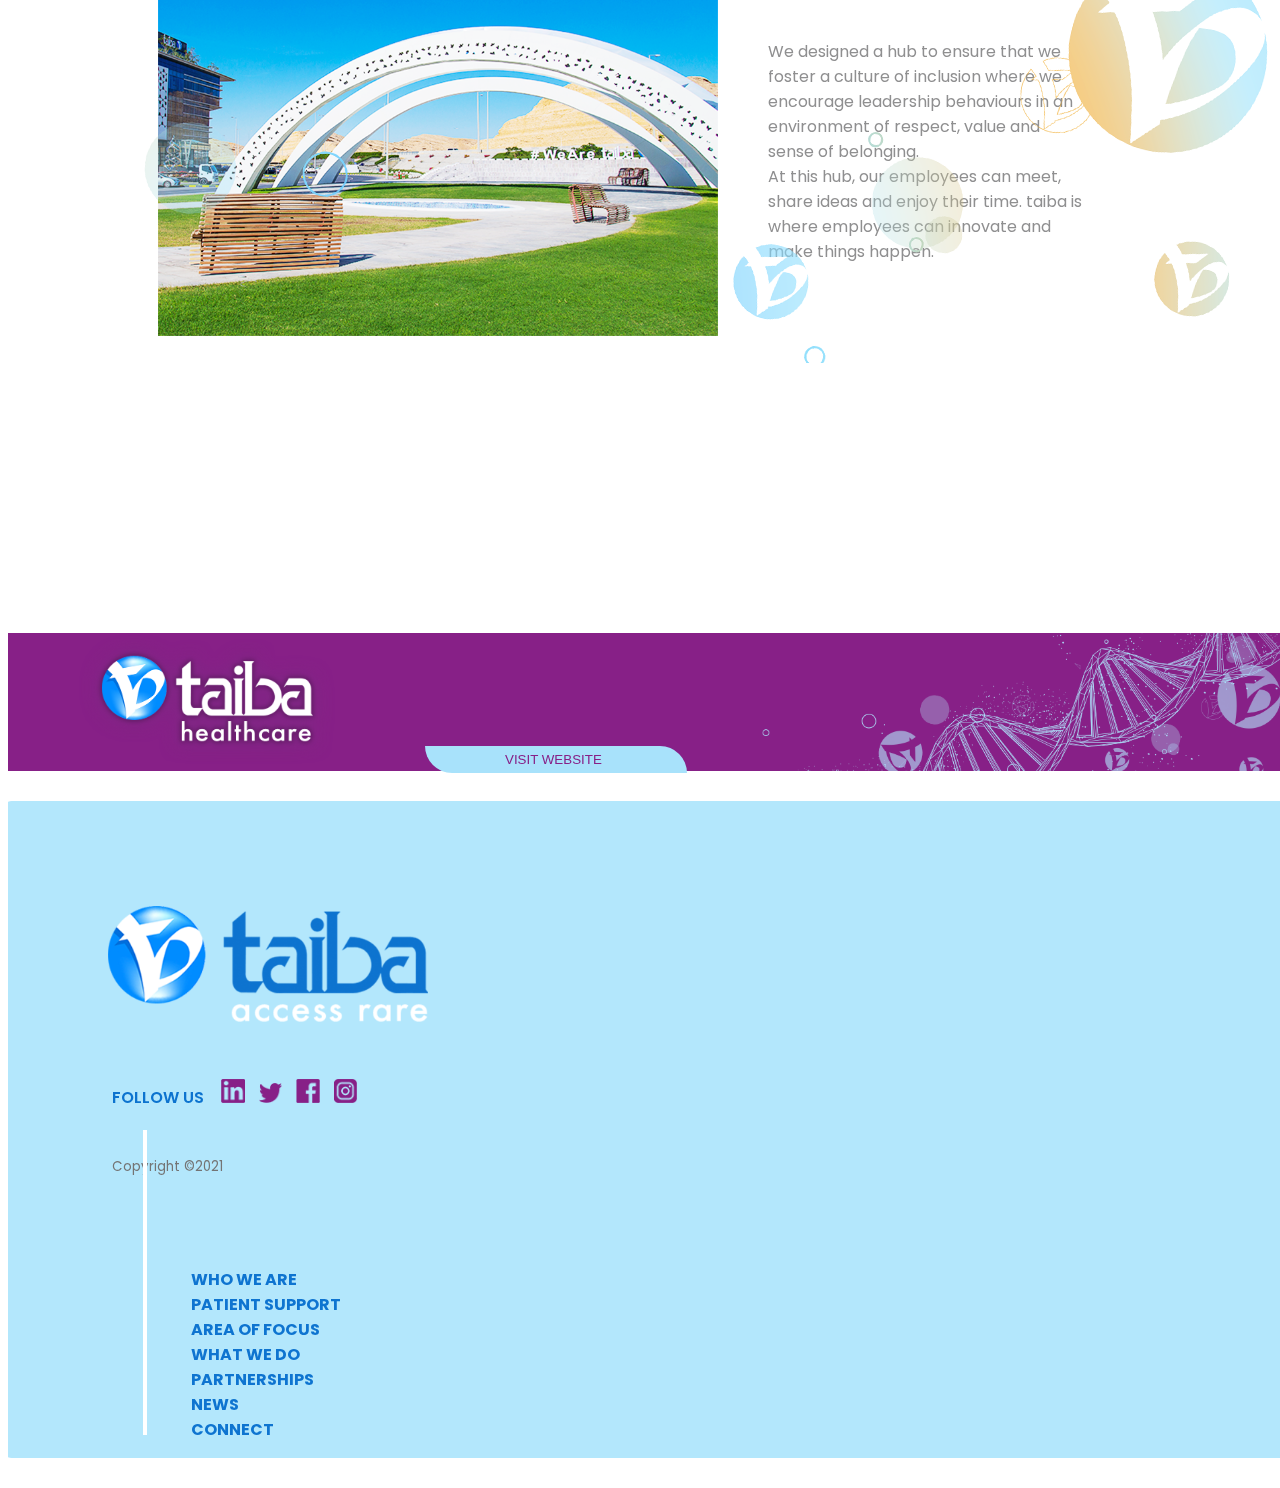
<file: our-people.html>
<!DOCTYPE html>
<html lang="en">

<head>
  <meta charset="UTF-8">
  <meta http-equiv="X-UA-Compatible" content="IE=edge">
  <meta name="viewport" content="width=device-width, initial-scale=1.0">
  <title>Our People</title>

  <!-- bootstrap css cdn link -->

  <link rel="preconnect" href="https://fonts.googleapis.com">
  <link rel="preconnect" href="https://fonts.gstatic.com" crossorigin>
  <link href="https://fonts.googleapis.com/css2?family=Poppins:wght@300;400;500;600;700;800&display=swap"
    rel="stylesheet">

  <!-- CSS only -->
  <link href="https://cdn.jsdelivr.net/npm/bootstrap@5.0.1/dist/css/bootstrap.min.css" rel="stylesheet"
    integrity="sha384-+0n0xVW2eSR5OomGNYDnhzAbDsOXxcvSN1TPprVMTNDbiYZCxYbOOl7+AMvyTG2x" crossorigin="anonymous">

  <!-- aos library cdn link -->
  <link rel="stylesheet" href="https://unpkg.com/aos@next/dist/aos.css" />
  <!-- custom css stylesheet -->
  <link rel="stylesheet" href="assets/css/connect.css">
  <link rel="stylesheet" href="assets/css/our_people.css">
</head>

<body>
  <section class="navigation">
    <nav class="navbar navbar-light" id="main-nav">
      <div class="container-fluid px-0">
        <a class="navbar-brand main-logo" href="home.html"><img src="assets/img/home/Menu/LOGO_.png"></a>
        <input type="checkbox" id="menustate" class="menu-checkbox">
        <div class="hamburger-menu">
          <label class="hamburger-menu__ctrl" for="menustate" id="menulabel">
            <div class="hamburger-menu__ctrl--button">
              <span></span>
              <span></span>
              <span></span>
            </div>
          </label>
        </div>
        <div class="menu_content no-scrollbar">
          <div class="menu_content__items">
            <div class="row ">
              <div class="col mx-5">
                <p style="margin-top: 50px;" class="social">FOLLOW US&nbsp;&nbsp;
                  <a href="#"><img src="assets/img/home/footer/LINKEDIN.png" alt="" class="social-icons"></a>
                  <a href="#"><img src="assets/img/home/footer/TWITTER_.png" alt="" class="social-icons"></a>
                  <a href="#"><img src="assets/img/home/footer/FB_.png" alt="" class="social-icons"></a>
                  <a href="#"><img src="assets/img/home/footer/IG_.png" alt="" class="social-icons"></a>
                </p>
                <ul class="first-section">
                  <li>
                    <h6><a href="home.html">WHO WE ARE</a></h6>
                    <a href="home.html" class="sub-text">Our Story</a>

                    <a href="home.html" class="sub-text">Letter from Our CEO</a>

                    <a href="our-people.html" class="sub-text">Our People</a>

                  </li>
                  <li>
                    <h6><a href="whatwedo.html">WHAT WE DO</a></h6>
                  </li>
                  <li>
                    <h6><a href="patient-support.html">PATIENT SUPPORT</a></h6>
                  </li>
                  <li>
                    <h6><a href="aof.html">AREA OF FOCUS</a></h6>
                    <a href="aof.html" class="sub-text">Rare Diseases In The Middle East</a>
                  </li>
                </ul>
              </div>
              <div class="col mx-3">
                <ul>
                  <li>
                    <h6><a href="partnerships.html">PARTNERSHIPS</a></h6>
                    <a href="partnerships.html" class="sub-text">Partnering with Taiba</a>
                    <a href="partnerships.html" class="sub-text">Our Areas of Interest</a>
                    <a href="partnerships.html" class="sub-text">Partnership forms</a>
                    <a href="partnerships.html" class="sub-text">Why Partner with Taiba?</a>
                  </li>
                  <li>
                    <h6><a href="news.html">NEWS</a></h6>
                    <a href="news.html" class="sub-text">Events & Announcements</a>
                  </li>
                  <li>
                    <h6><a href="connect.html">CONNECT</a></h6>

                  </li>
                </ul>
              </div>
              <div class="col mx-3">
                <a class="navbar-brand main-logo pt-3" href="#"><img src="assets/img/accessrare.png"></a>
                <img src="assets/img/PATTERN_.png" alt="" class="menu-pattern">
                <a href="#" class="menu-btn">Visit Taiba HealthCare<img src="assets/img/png/ARROW_.png"> </a>
              </div>
            </div>
          </div>
        </div>
      </div>
    </nav>
  </section>

  <section class="main">
    <div class="container-fluid p-0 mt-5">
      <img class="hero-bg" src="./assets/img/header-dna.png" alt="header">

      <h1 class="heading">Our people</h1>

      <h3 class="subheading">Leadership Team</h3>

      <div class="row team justify-content-center">
        <div class="person-card col-4 col-md-2 text-center">
          <img class="w-100" src="./assets/img/ourpeople/face2.png" alt="face">
          <h5 class="name">John Doe</h5>
          <p class="role">Business Development Director</p>
        </div>
        <div class="person-card col-4 col-md-2 text-center">
          <img class="w-100" src="./assets/img/ourpeople/face.png" alt="face">
          <h5 class="name">John Doe</h5>
          <p class="role">Business Development Director</p>
        </div>
        <div class="person-card col-4 col-md-2 text-center">
          <img class="w-100" src="./assets/img/ourpeople/face.png" alt="face">
          <h5 class="name">John Doe</h5>
          <p class="role">Business Development Director</p>
        </div>
        <div class="person-card col-4 col-md-2 text-center">
          <img class="w-100" src="./assets/img/ourpeople/face.png" alt="face">
          <h5 class="name">John Doe</h5>
          <p class="role">Business Development Director</p>
        </div>
        <div class="person-card col-4 col-md-2 text-center">
          <img class="w-100" src="./assets/img/ourpeople/face.png" alt="face">
          <h5 class="name">John Doe</h5>
          <p class="role">Business Development Director</p>
        </div>
      </div>

      <div class="business-dev">
        <img src="./assets/img/ourpeople/circ1.png" alt="circ1" class="circ1">
        <h3 class="subheading text-start">
          Business <br> development team
        </h3>
        <div class="p-container">
          <p>Our way of working is inclusive, open and collaborative.</p>
          <p>We are passionate about rare diseases. We can achieve and reach that confident spirit is the essence of our
            business and is what we always celebrate as a team. </p>
          <p class="mb-5">As a business development team, every day, we are searching the globe for new innovative
            medicines that can save the lives of rare disease patients. Our new reality calls for new and more
            significant innovations. We are committed to working with our partners to create collaborations that bring
            value for both partners</p>
          <button>Contact us for Collaborations</button>
        </div>
        <div class="person-card card1 text-center">
          <img class="w-100" src="./assets/img/ourpeople/face2.png" alt="face">
          <h5 class="name">John Doe</h5>
          <p class="role">Business Development Director</p>
        </div>
        <div class="person-card card2 text-center">
          <img class="w-100" src="./assets/img/ourpeople/face.png" alt="face">
          <h5 class="name">John Doe</h5>
          <p class="role">Business Development Director</p>
        </div>
        <img src="./assets/img/ourpeople/circ2.png" alt="circ2" class="circ2">
      </div>

      <div class="row diversity">
        <h3 class="subheading">Diversity and inclusion</h3>
        <div class="section1 wrapper">
          <img class="w-100" src="./assets/img/ourpeople/diversity.png" alt="">
        </div>

        <div class="section2">
          <p class="p1">
            We work hard to make sure that ethics remain a priority of our employees at every level and every day. <br>
            <br>
            At taiba, diversity and inclusion are an essential part of our business practices, and we value diversity
            and inclusion in our workforce. <br>
            We connect people, businesses, and cultures, and we leverage the non-judgmental workplace environment.
          </p>
          <div class="d1-wrapper">
            <img class="d1" src="./assets/img/ourpeople/d1.png" alt="people meeting">
          </div>
          <p class="p2">We designed a hub to ensure that we foster a
            culture of inclusion where we encourage leadership behaviours in an <br> environment of respect, value and
            sense
            of belonging. <br> At this hub, our employees can meet, share ideas and enjoy their time. taiba is where
            employees can innovate and make things happen.</p>
          <div class="d2-wrapper">
            <img class="d2" src="./assets/img/ourpeople/d2.png" alt="campus">
          </div>
        </div>
        <img src="./assets/img/ourpeople/circ3.png" alt="circ3" class="circ3">
      </div>
    </div>
  </section>

  <section class="footer">
    <div class="container-fluid">
      <div class="row bg-image mb-0">
        <div class="row">
          <img src="assets/img/healthcarenewlogo.png" alt="" class="healthcarefooter">
          <!-- <p style="color:#fff;" class="tag-line">integrated healthcare companies<br>founded in 1980 in Muscat,<br>Sultanance of Oman</p> -->
          <button class="outbtn"><a href="#" class="footer-btn">VISIT WEBSITE</a></button>
        </div>
      </div>
      <div class="row bg-second mb-0" style="background-image: url('assets/img/home/footer/SOLID\ BG_.png');">
        <div class="col-lg-8">
          <img src="assets/img/home/footer/TAIBA ACCESS RARE FOOTER LOGO_.png" alt="" class="accessrare">
          <p style="margin-top: 50px;" class="social">FOLLOW US&nbsp;&nbsp;
            <a href="#"><img src="assets/img/home/footer/LINKEDIN.png" alt="" class="social-icons"></a>
            <a href="#"><img src="assets/img/home/footer/TWITTER_.png" alt="" class="social-icons"></a>
            <a href="#"><img src="assets/img/home/footer/FB_.png" alt="" class="social-icons"></a>
            <a href="#"><img src="assets/img/home/footer/IG_.png" alt="" class="social-icons"></a>
          </p>
          <p class="copyright sheik-desktop">Copyright &copy;2021</p>
          </ul>
        </div>
        <div class="col-lg-4">
          <img src="assets/img/home/footer/LINE_.png" alt="" class="footer-line">
          <ul class="footer-links">
            <li>WHO WE ARE</li>
            <li>PATIENT SUPPORT</li>
            <li>AREA OF FOCUS</li>
            <li>WHAT WE DO</li>
            <li>PARTNERSHIPS</li>
            <li>NEWS</li>
            <li>CONNECT</li>
          </ul>

          <p class="copyright sheik-mobile">Copyright &copy;2021</p>
        </div>
      </div>
    </div>
  </section>

  <script>
    var vid = document.getElementById("myVideo");
    var flag = 0;
    window.onload = playVid();


    function playVid() {
      console.log("coming here");
      var ele = document.querySelector(".hamburger-menu__ctrl--button");

      var flag = 0;
      ele.onclick = function () {

        var x = document.getElementById("main-nav");
        x.classList.add('fixed-top');
        if (flag === 0) {
          console.log('menu');
          flag = 1;
        } else {
          x.classList.remove('fixed-top');
          flag = 0;
          console.log('no-menu')
        }
      };
    };

    function myFunction() {
      var dots = document.getElementById("dots");
      var moreText = document.getElementById("more");
      var btnText = document.getElementById("myBtn");

      if (dots.style.display === "none") {
        dots.style.display = "inline";
        btnText.innerHTML = "READ MORE";
        moreText.style.display = "none";
      } else {
        dots.style.display = "none";
        btnText.innerHTML = "READ LESS";
        moreText.style.display = "inline";
      }
    };
  </script>


  <!-- bootstrap js cdn link-->
  <script src="https://cdn.jsdelivr.net/npm/bootstrap@5.0.1/dist/js/bootstrap.bundle.min.js"
    integrity="sha384-gtEjrD/SeCtmISkJkNUaaKMoLD0//ElJ19smozuHV6z3Iehds+3Ulb9Bn9Plx0x4" crossorigin="anonymous">
  </script>

  <!-- jquery cdn link -->
  <script src="https://code.jquery.com/jquery-3.6.0.slim.min.js"
    integrity="sha256-u7e5khyithlIdTpu22PHhENmPcRdFiHRjhAuHcs05RI=" crossorigin="anonymous"></script>

  <!-- aos library js cdn link -->
  <script src="https://unpkg.com/aos@next/dist/aos.js"></script>
  <script>
    AOS.init();
  </script>
</body>

</html>
</file>
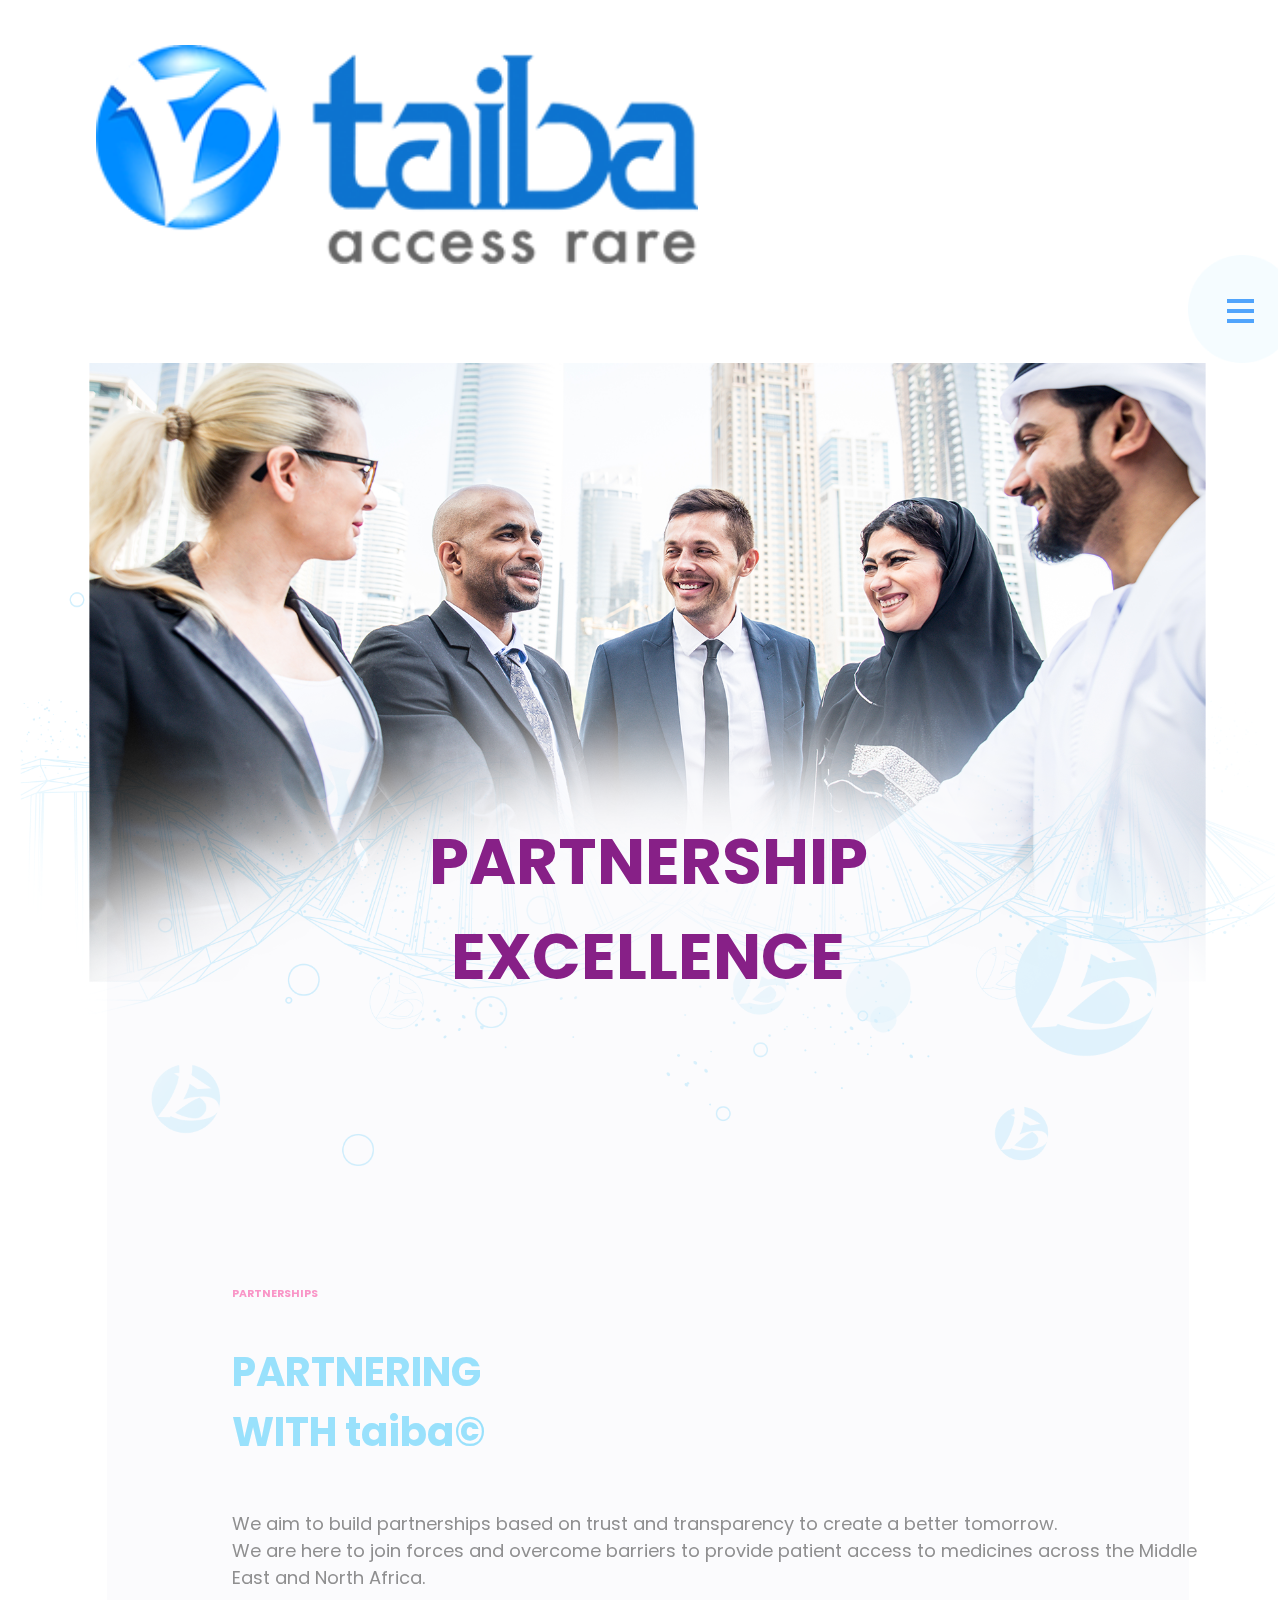
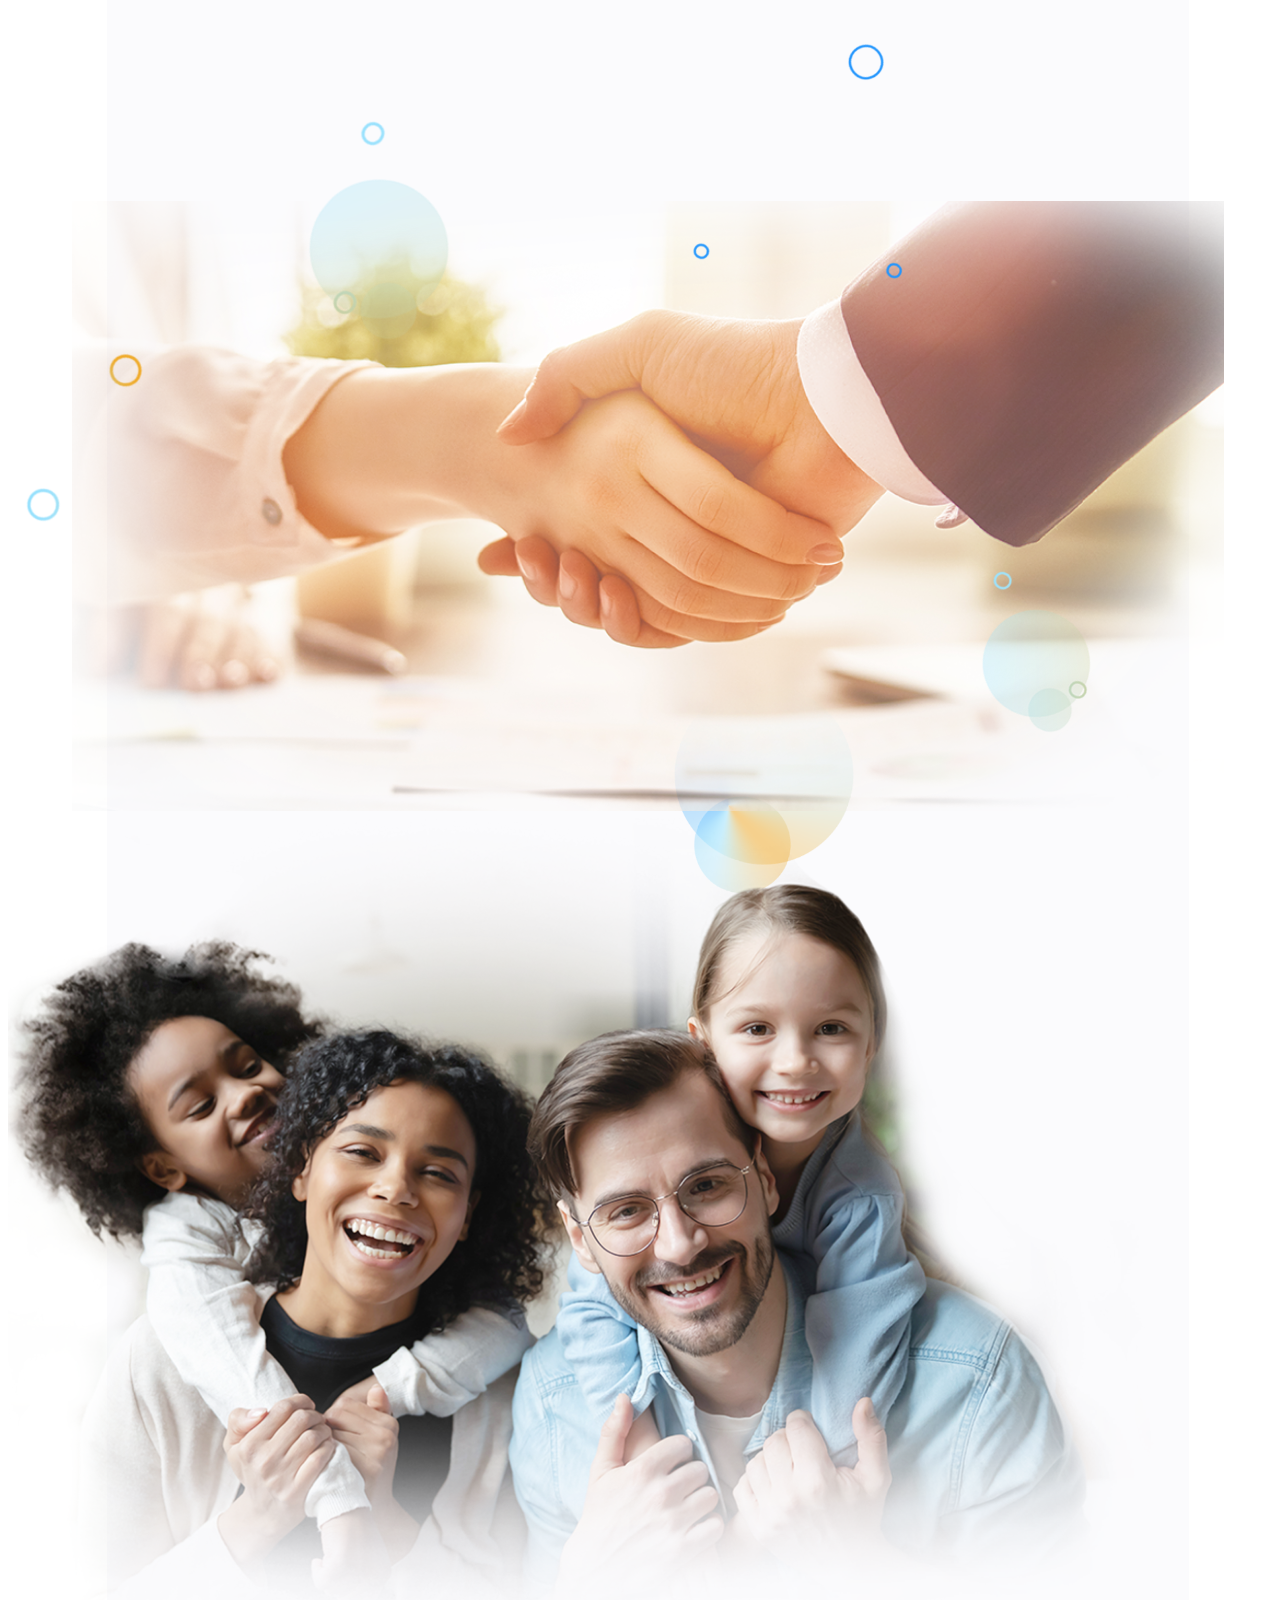
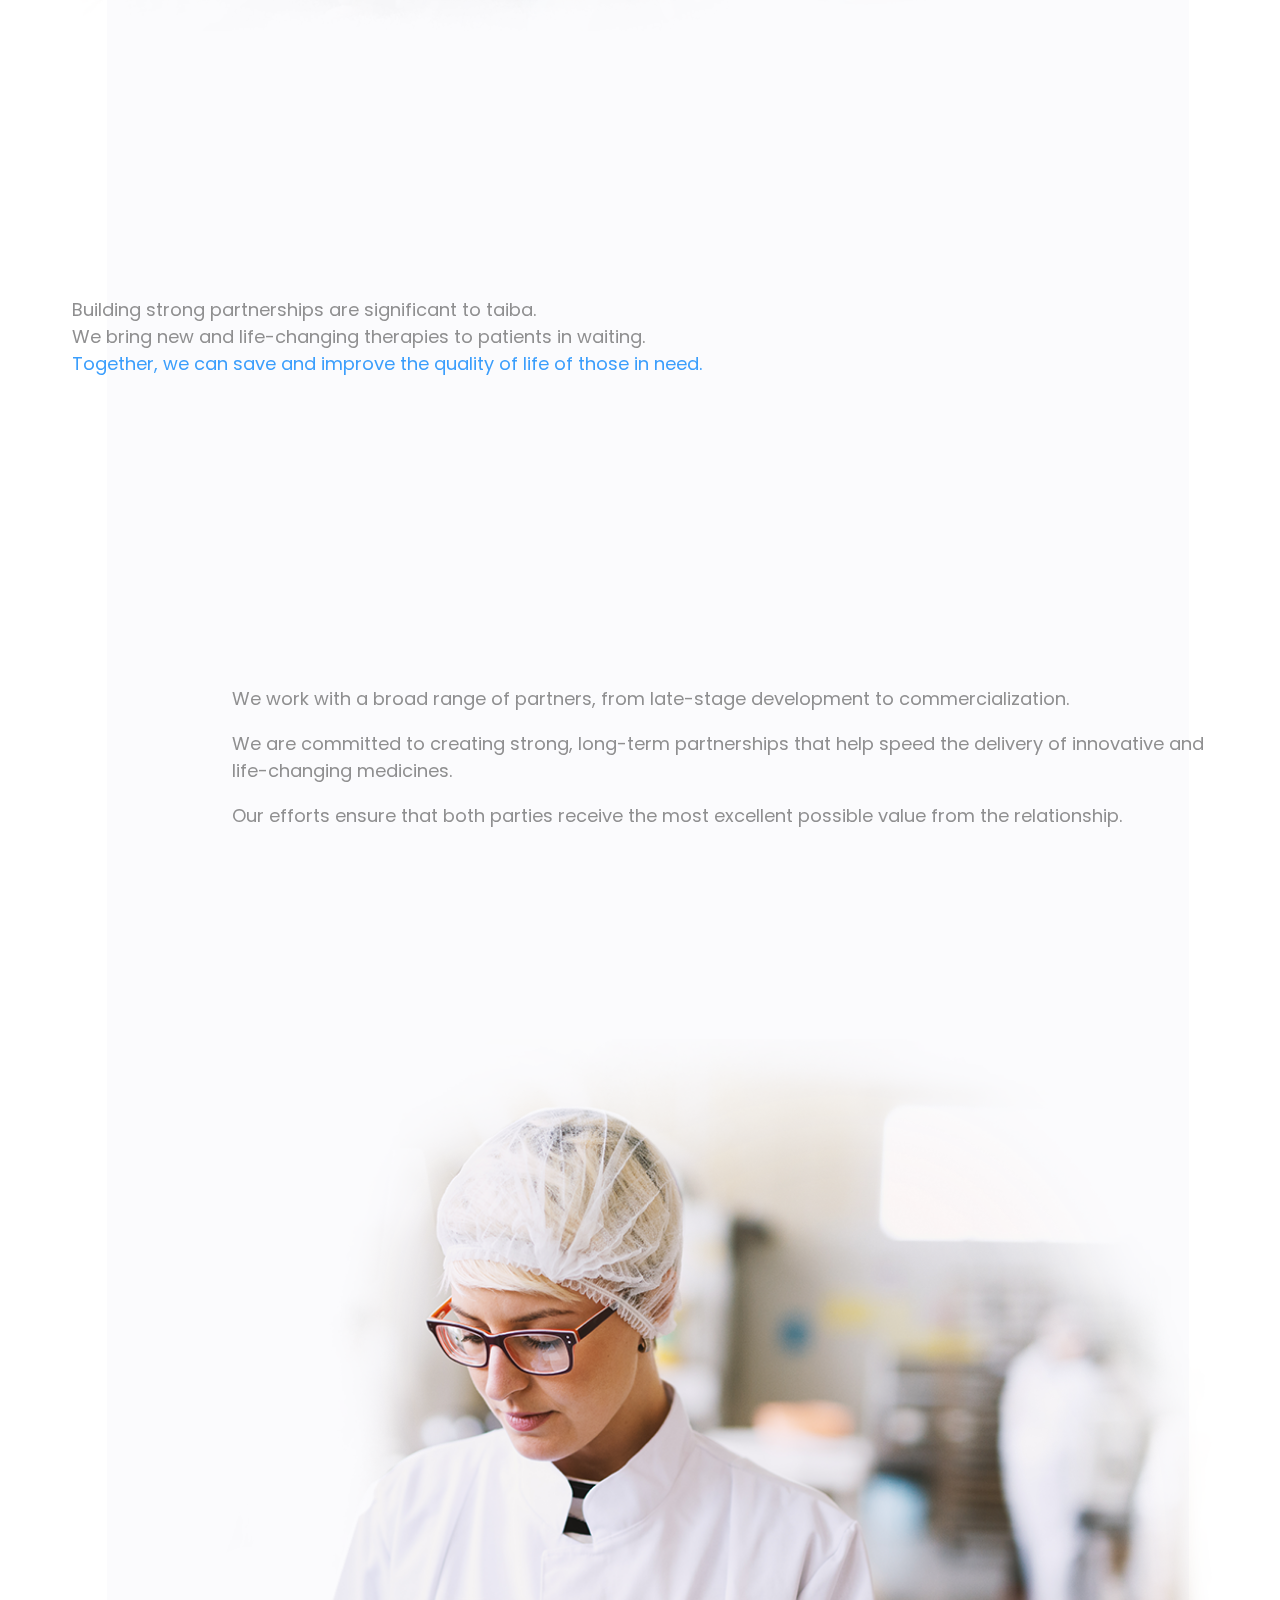
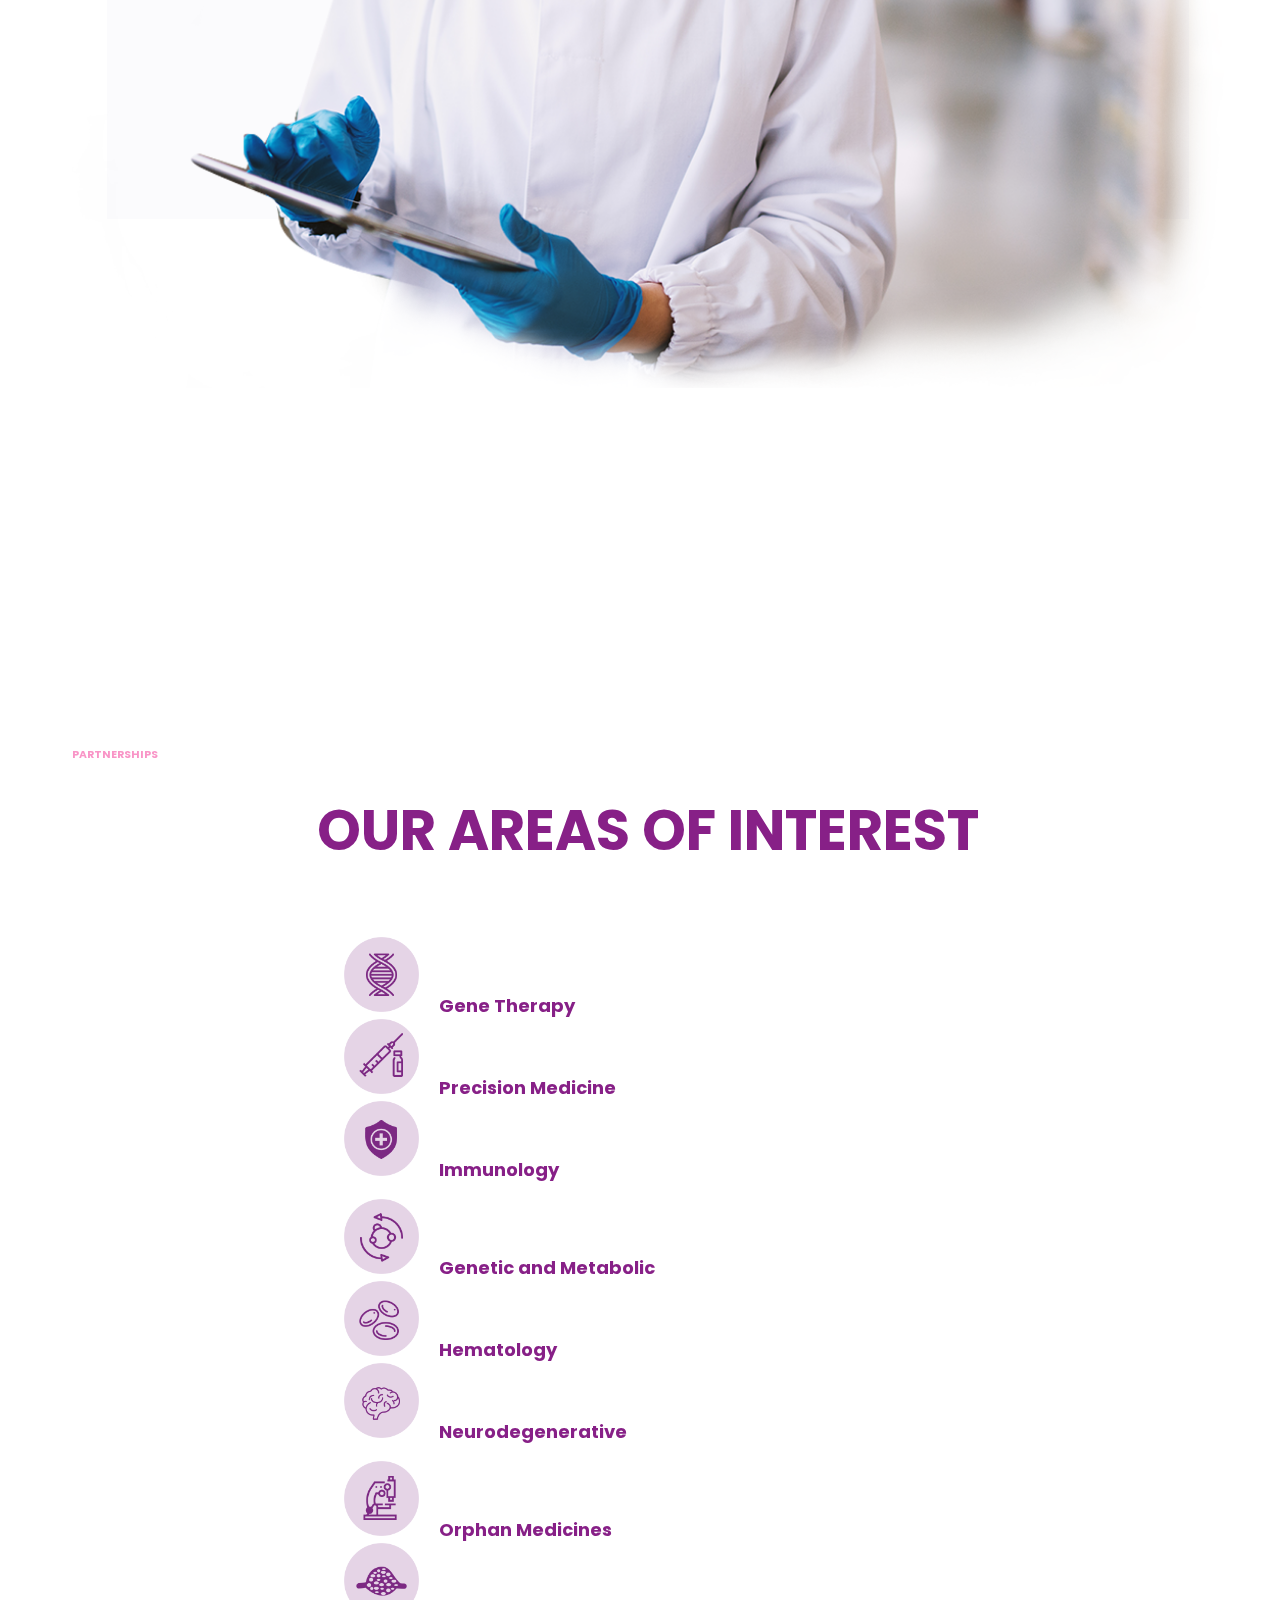
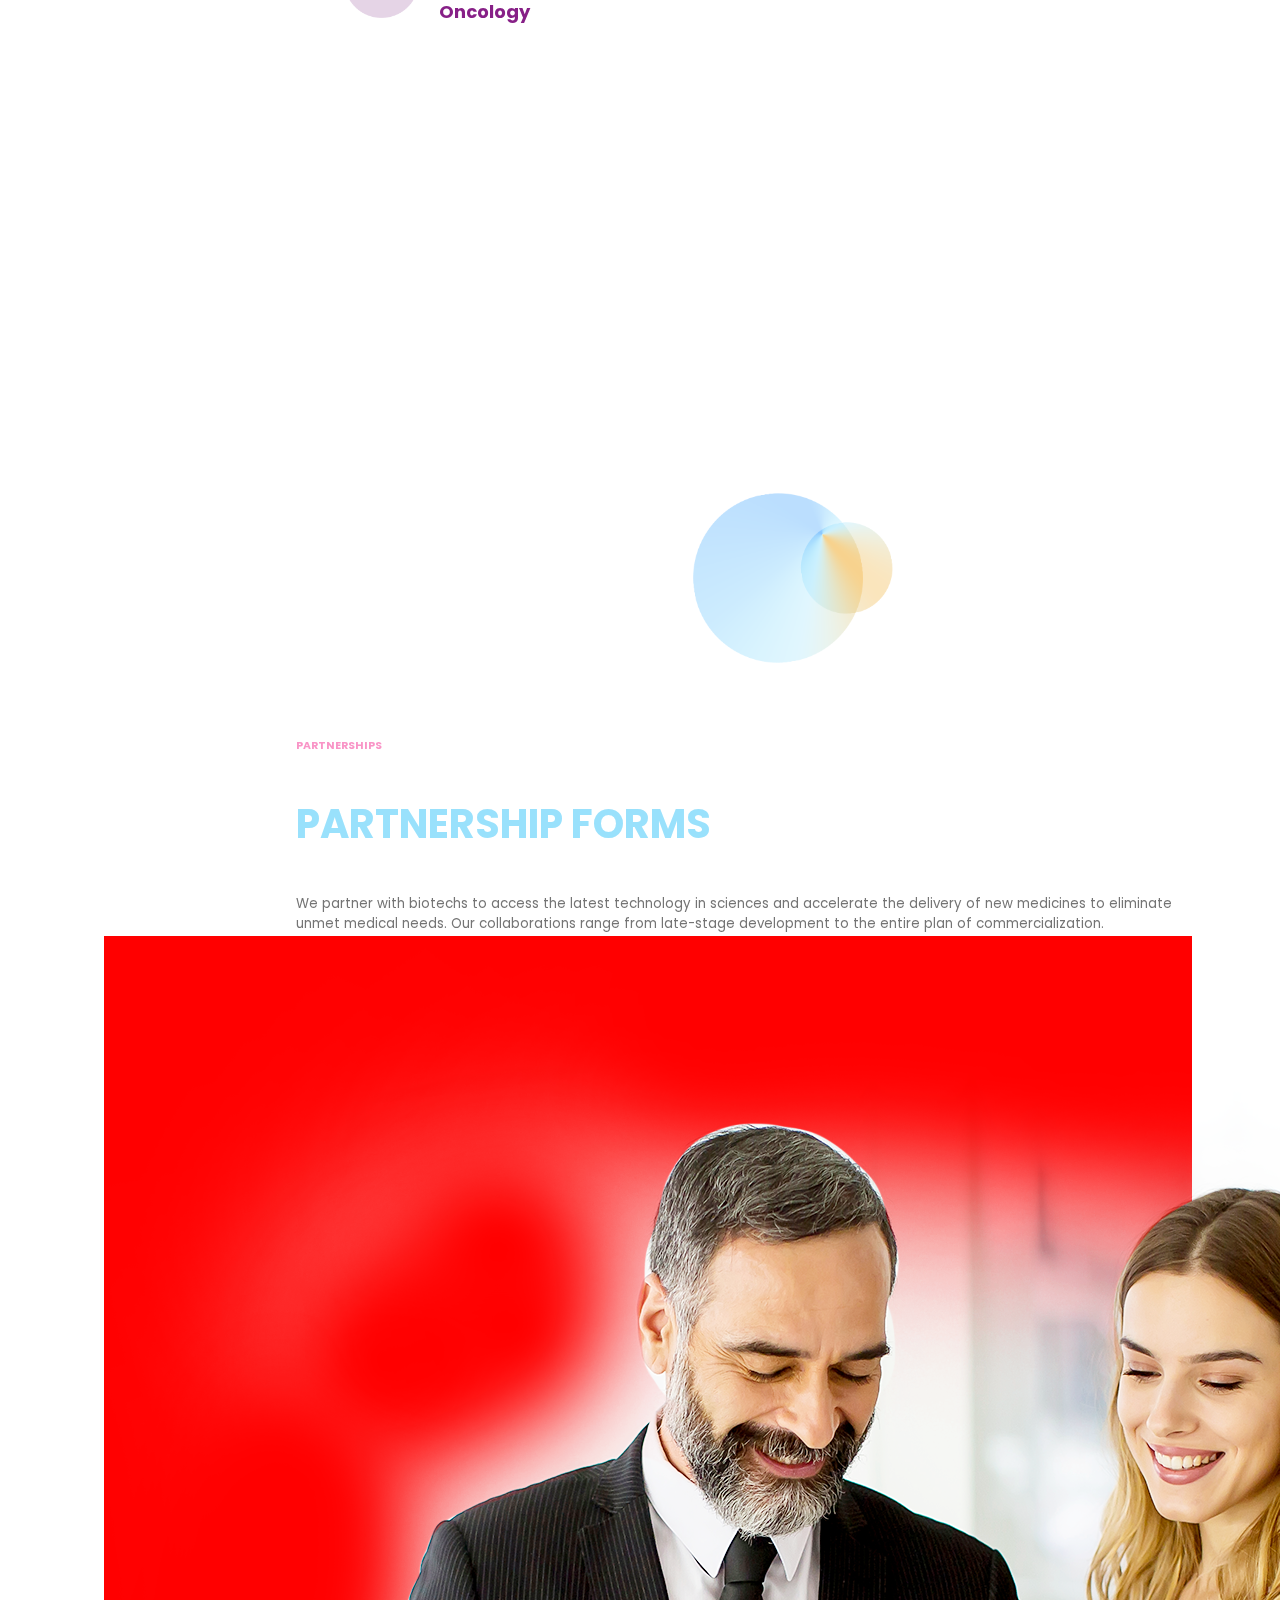
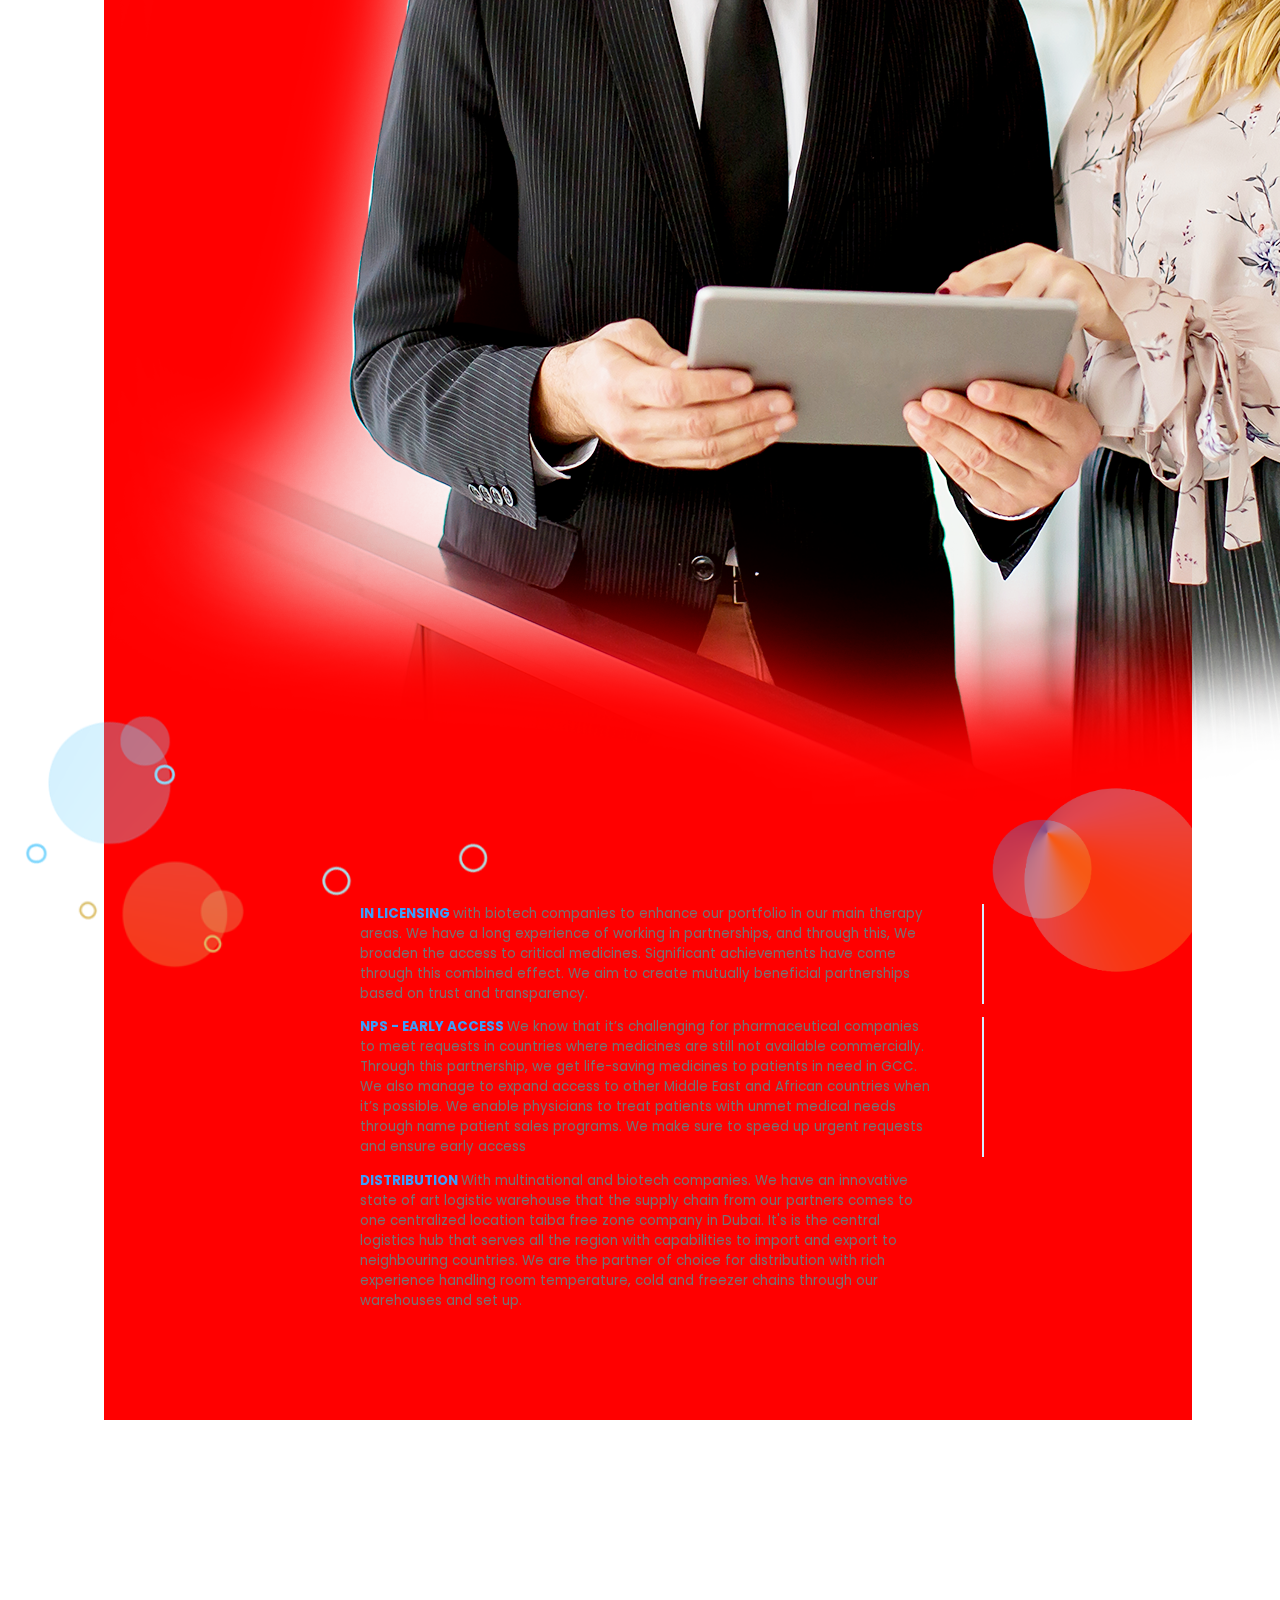
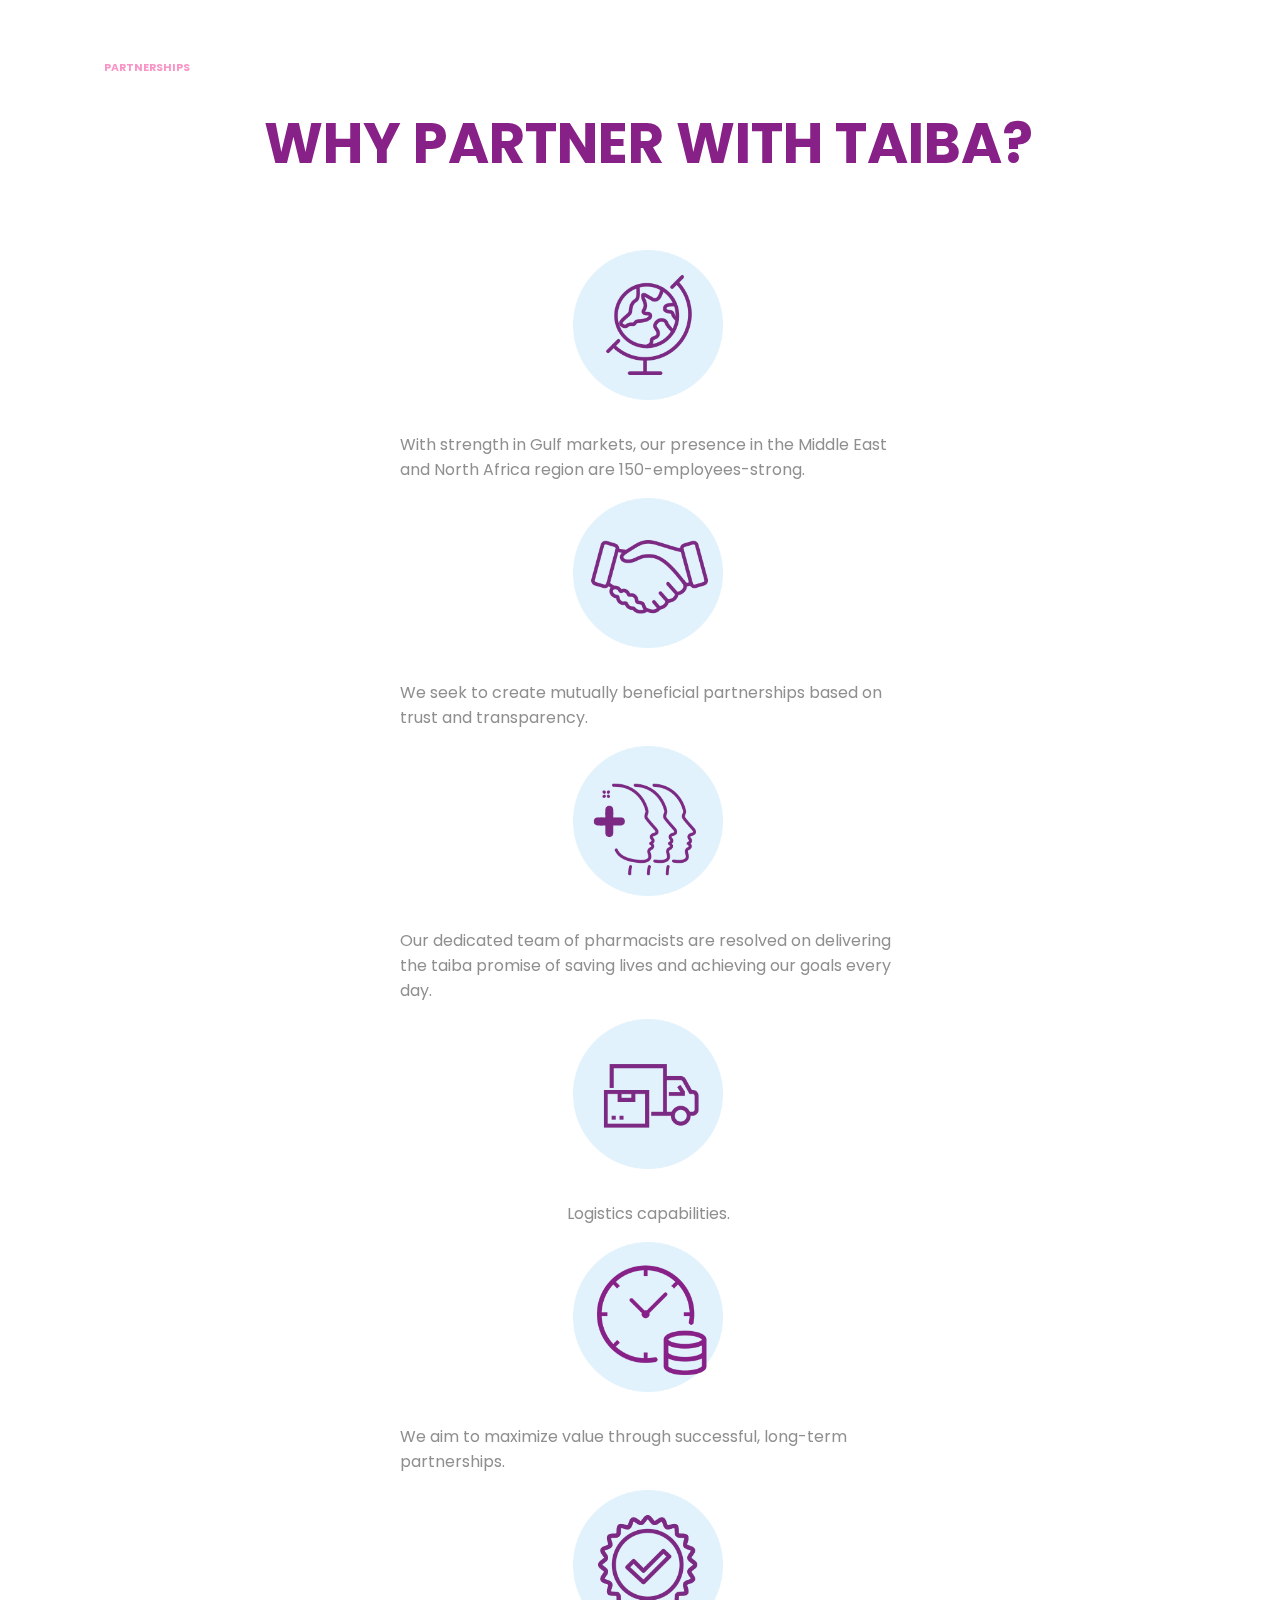
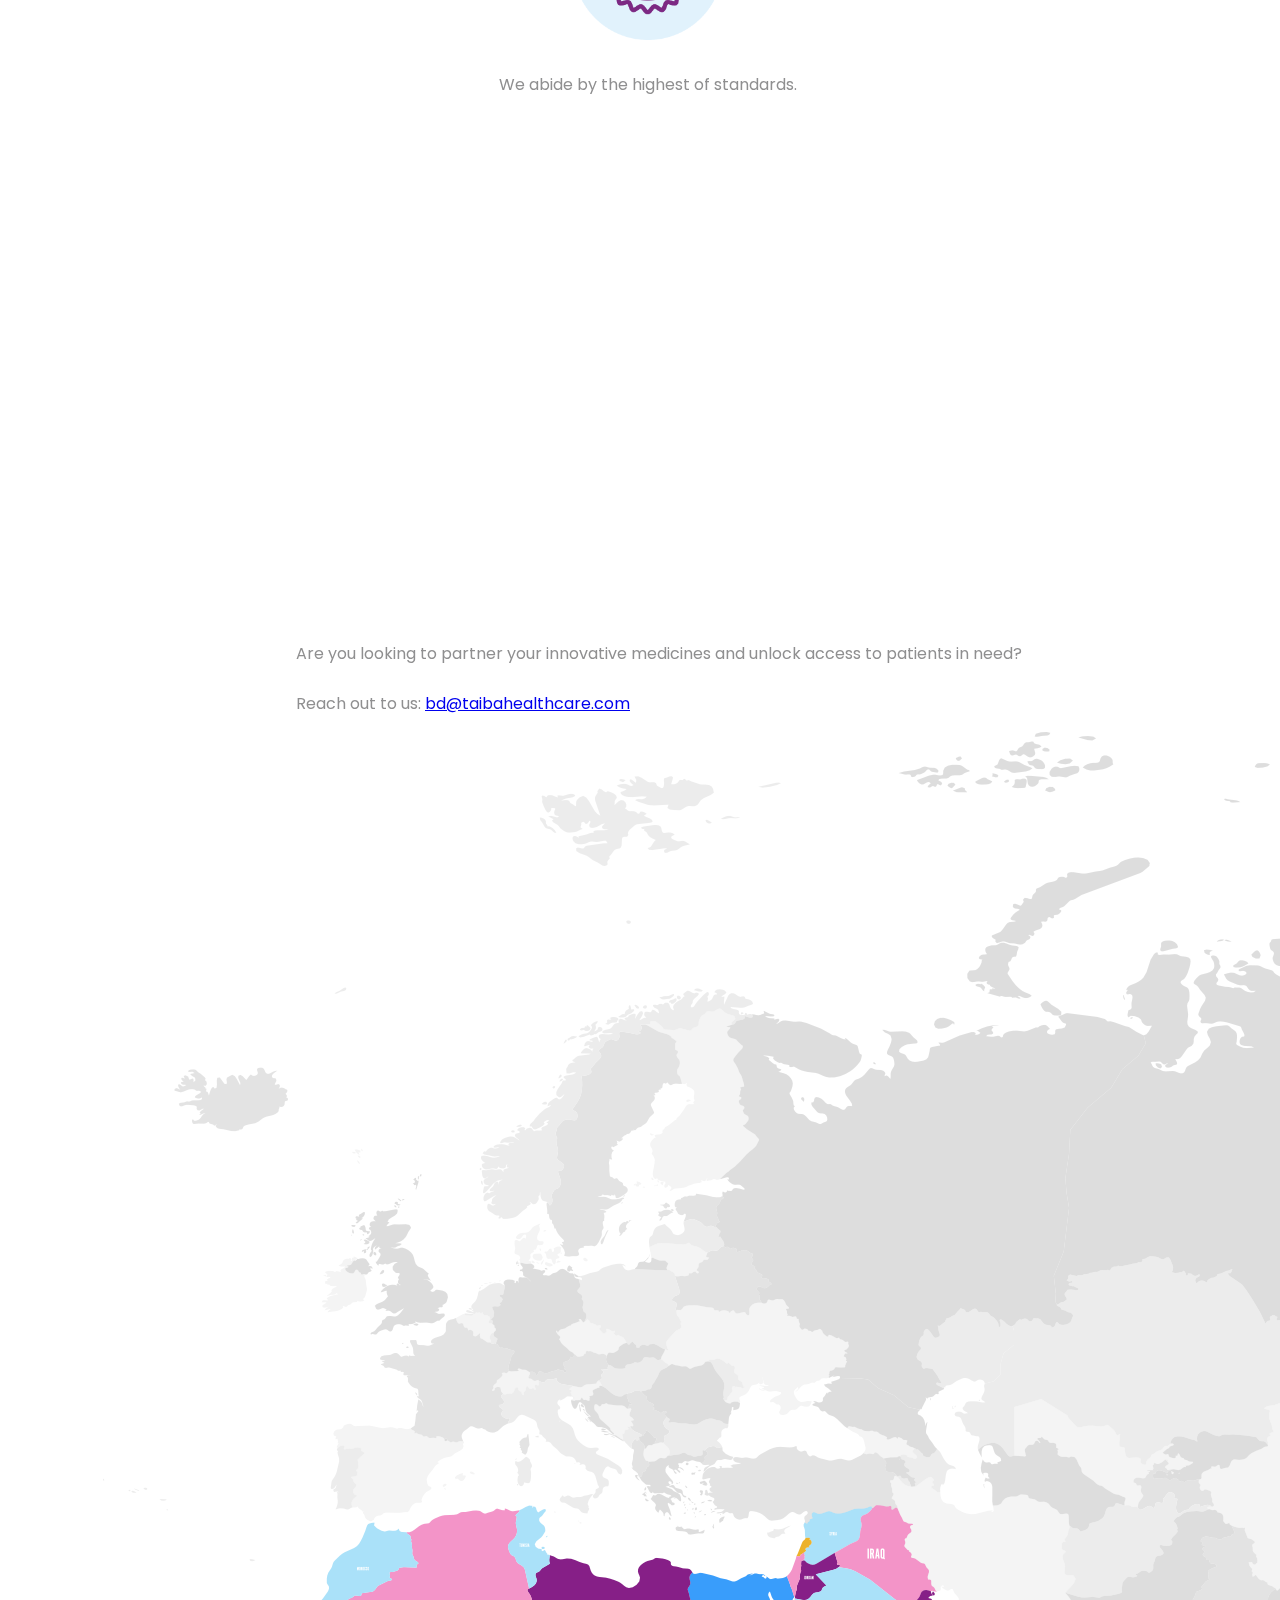
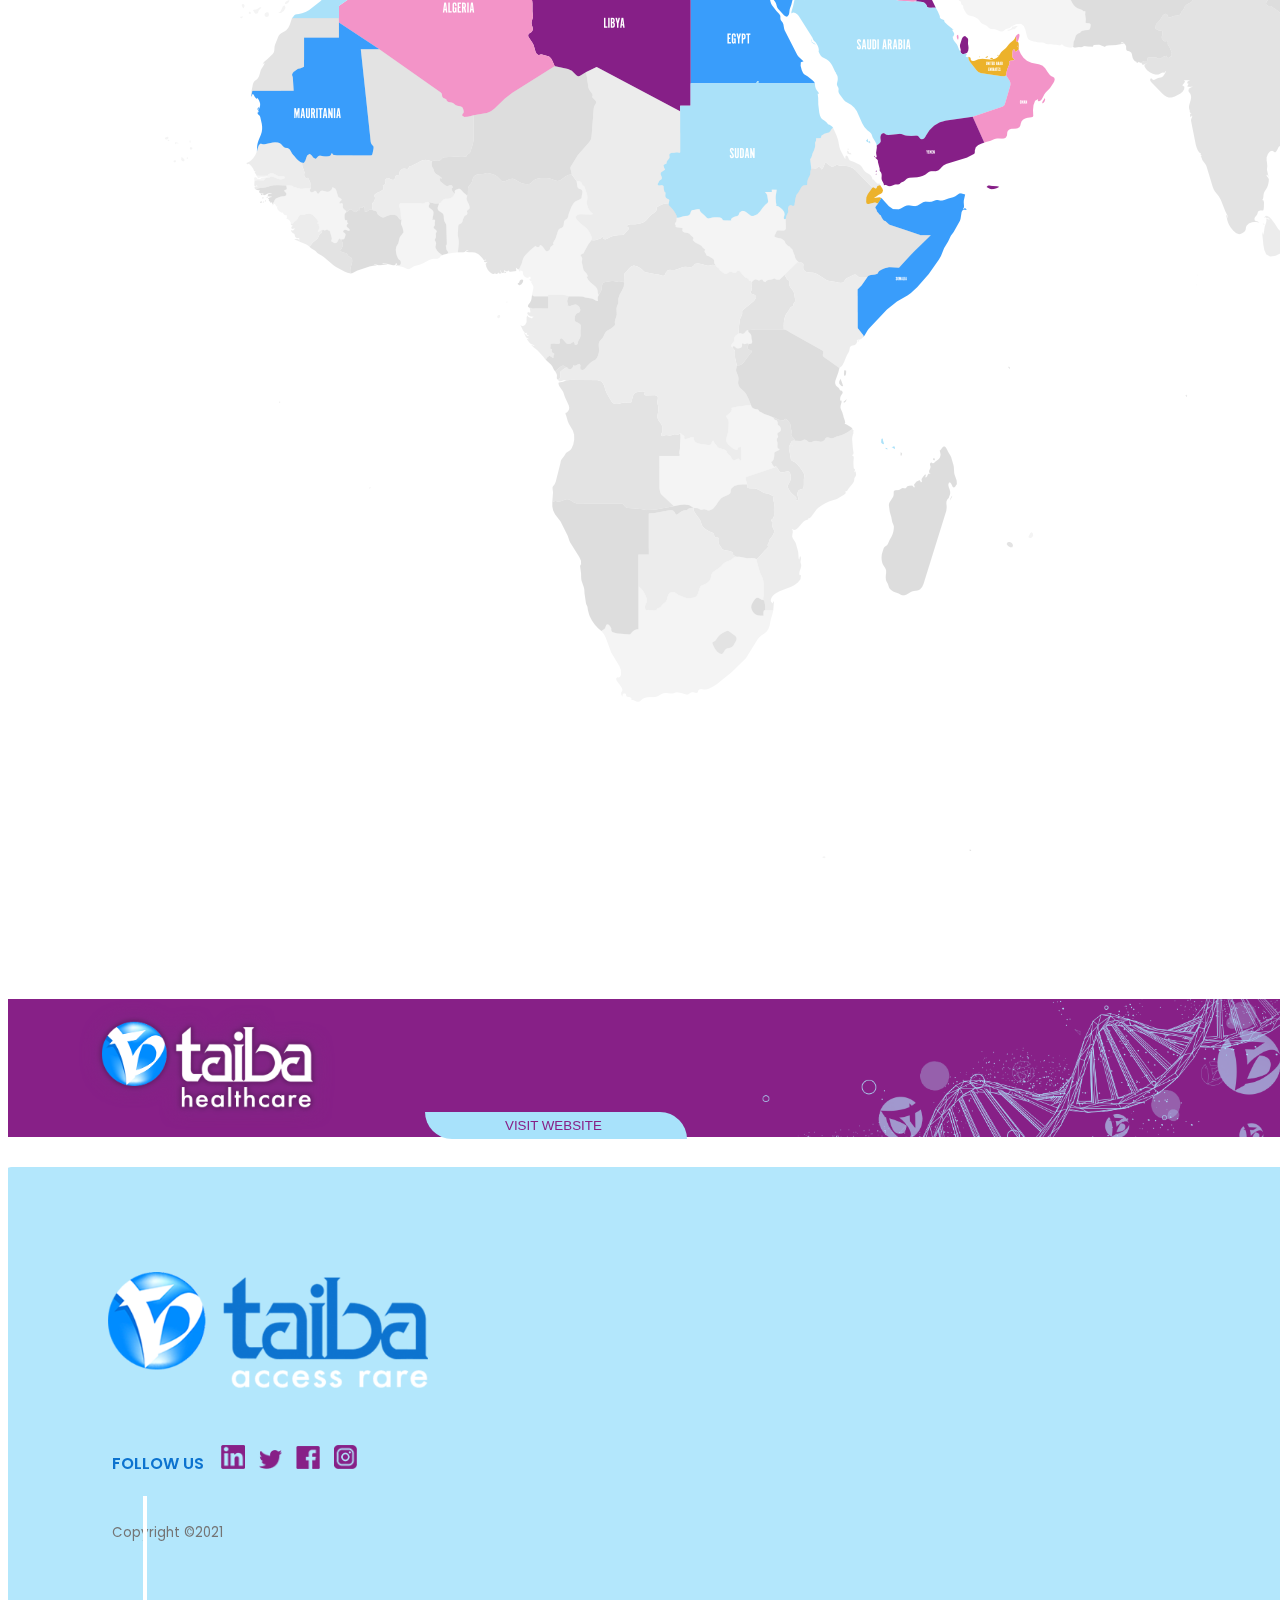
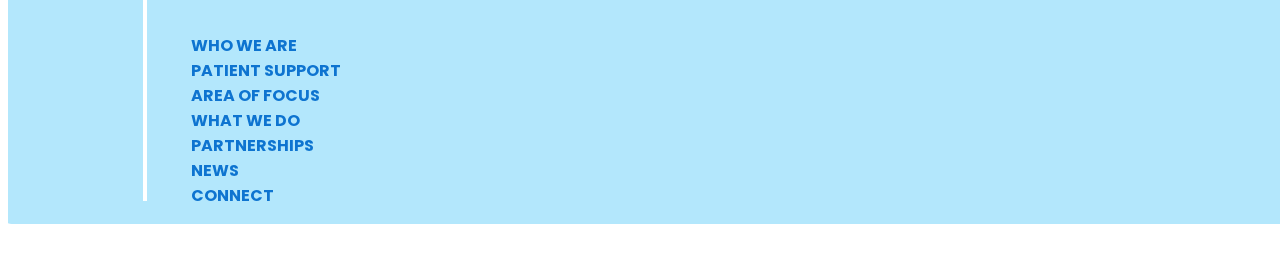
<file: partnerships.html>
<!DOCTYPE html>
<html lang="en">

<head>
  <meta charset="UTF-8">
  <meta http-equiv="X-UA-Compatible" content="IE=edge">
  <meta name="viewport" content="width=device-width, initial-scale=1.0">
  <title>Partnerships</title>

  <!-- bootstrap css cdn link -->

  <link rel="preconnect" href="https://fonts.googleapis.com">
  <link rel="preconnect" href="https://fonts.gstatic.com" crossorigin>
  <link href="https://fonts.googleapis.com/css2?family=Poppins:wght@300;400;500;600;700;800&display=swap"
    rel="stylesheet">

  <!-- CSS only -->
  <link href="https://cdn.jsdelivr.net/npm/bootstrap@5.0.1/dist/css/bootstrap.min.css" rel="stylesheet"
    integrity="sha384-+0n0xVW2eSR5OomGNYDnhzAbDsOXxcvSN1TPprVMTNDbiYZCxYbOOl7+AMvyTG2x" crossorigin="anonymous">

  <!-- aos library cdn link -->
  <link rel="stylesheet" href="https://unpkg.com/aos@next/dist/aos.css" />
  <!-- custom css stylesheet -->
  <link rel="stylesheet" href="assets/css/connect.css">
  <link rel="stylesheet" href="assets/css/partnerships.css">
</head>

<body>
  <section class="navigation">
    <nav class="navbar navbar-light" id="main-nav">
      <div class="container-fluid px-0">
        <a class="navbar-brand main-logo" href="home.html"><img src="assets/img/home/Menu/LOGO_.png"></a>
        <input type="checkbox" id="menustate" class="menu-checkbox">
        <div class="hamburger-menu">
          <label class="hamburger-menu__ctrl" for="menustate" id="menulabel">
            <div class="hamburger-menu__ctrl--button">
              <span></span>
              <span></span>
              <span></span>
            </div>
          </label>
        </div>
        <div class="menu_content no-scrollbar">
          <div class="menu_content__items">
            <div class="row ">
              <div class="col mx-5">
                <p style="margin-top: 50px;" class="social">FOLLOW US&nbsp;&nbsp;
                  <a href="#"><img src="assets/img/home/footer/LINKEDIN.png" alt="" class="social-icons"></a>
                  <a href="#"><img src="assets/img/home/footer/TWITTER_.png" alt="" class="social-icons"></a>
                  <a href="#"><img src="assets/img/home/footer/FB_.png" alt="" class="social-icons"></a>
                  <a href="#"><img src="assets/img/home/footer/IG_.png" alt="" class="social-icons"></a>
                </p>
                <ul class="first-section">
                  <li>
                    <h6><a href="home.html">WHO WE ARE</a></h6>
                    <a href="home.html" class="sub-text">Our Story</a>

                    <a href="home.html" class="sub-text">Letter from Our CEO</a>

                    <a href="our-people.html" class="sub-text">Our People</a>

                  </li>
                  <li>
                    <h6><a href="whatwedo.html">WHAT WE DO</a></h6>
                  </li>
                  <li>
                    <h6><a href="patient-support.html">PATIENT SUPPORT</a></h6>
                  </li>
                  <li>
                    <h6><a href="aof.html">AREA OF FOCUS</a></h6>
                    <a href="aof.html" class="sub-text">Our People</a>
                  </li>
                </ul>
              </div>
              <div class="col mx-3">
                <ul>
                  <li>
                    <h6><a href="partnerships.html">PARTNERSHIPS</a></h6>
                    <a href="#parterning" id="os-link" class="sub-text">Partnering with Taiba</a>
                    <a href="#aoi" id="letter-link" class="sub-text">Our Areas of Interest</a>
                    <a href="#pform" id="lettr-link" class="sub-text">Partnership forms</a>
                    <a href="#why" id="link" class="sub-text">Why Partner with Taiba?</a>
                  </li>
                  <li>
                    <h6><a href="news.html">NEWS</a></h6>
                    <a href="news.html" class="sub-text">Events & Announcements</a>
                  </li>
                  <li>
                    <h6><a href="connect.html">CONNECT</a></h6>

                  </li>
                </ul>
              </div>
              <div class="col mx-3">
                <a class="navbar-brand main-logo pt-3" href="#"><img src="assets/img/accessrare.png"></a>
                <img src="assets/img/PATTERN_.png" alt="" class="menu-pattern">
                <a href="#" class="menu-btn">Visit Taiba HealthCare<img src="assets/img/png/ARROW_.png"> </a>
              </div>
            </div>
          </div>
        </div>
      </div>
    </nav>
  </section>

  <section class="main">
    <div class="container-fluid p-0 mt-5">
      <img class="hero-bg" src="./assets/img/partnerships/header.png" alt="header">

      <h1 class="heading">Partnership <br> Excellence</h1>

      <section class="intro" id="parterning">
        <div class="row row-1">
          <div class="col-5">
            <h6 class="sub-subheading">PARTNERSHIPS</h6>
            <h3 class="subheading">PARTNERING <br> WITH taiba&copy;</h3>
            <p>We aim to build partnerships based on trust and transparency to create a better tomorrow. <br> We are
              here to
              join forces and overcome barriers to provide patient access to medicines across the Middle East and North
              Africa.</p>
          </div>
          <div class="col-7">
            <img src="./assets/img/partnerships/sec-1.png" alt="handshake">
          </div>
        </div>
        <div class="row row-2">
          <div class="col-7">
            <img src="./assets/img/partnerships/sec-2.png" alt="family">
          </div>
          <div class="col-5">
            <p>Building strong partnerships are significant to taiba. <br> We bring new and life-changing therapies to
              patients in waiting.
              <br>
              <span>Together, we can save and improve the quality of life of those in need.</span></p>
          </div>
        </div>
        <div class="row row-3">
          <div class="col-5">
            <p>We work with a broad range of partners, from late-stage development to commercialization.
            </p>
            <p>We are committed to creating strong, long-term partnerships that help speed the delivery of innovative
              and life-changing medicines. </p>
            <p>Our efforts ensure that both parties receive the most excellent possible value from the relationship.</p>
          </div>
          <div class="col-7">
            <img src="./assets/img/partnerships/sec-3.png" alt="doctor checking report">
          </div>
        </div>

        <img src="./assets/img/partnerships/circ-1.png" alt="bg" class="circ-1">
        <img src="./assets/img/partnerships/circ-2.png" alt="bg" class="circ-2">
        <img src="./assets/img/partnerships/circ-3.png" alt="bg" class="circ-3">
      </section>

      <section class="aoi" id="aoi">
        <h6 class="sub-subheading text-center">PARTNERSHIPS</h6>
        <h1 class="heading">OUR AREAS OF INTEREST</h1>
        <div class="row">
          <div class="col-4">
            <img src="./assets/img/partnerships/aoi-1.png" alt="">
            <span>Gene Therapy</span>
          </div>
          <div class="col-4">
            <img src="./assets/img/partnerships/aoi-2.png" alt="">
            <span>Precision Medicine</span>
          </div>
          <div class="col-4">
            <img src="./assets/img/partnerships/aoi-3.png" alt="">
            <span>Immunology</span>
          </div>
        </div>
        <div class="row">
          <div class="col-4">
            <img src="./assets/img/partnerships/aoi-4.png" alt="">
            <span>Genetic and Metabolic</span>
          </div>
          <div class="col-4">
            <img src="./assets/img/partnerships/aoi-5.png" alt="">
            <span>Hematology</span>
          </div>
          <div class="col-4">
            <img src="./assets/img/partnerships/aoi-6.png" alt="">
            <span>Neurodegenerative</span>
          </div>
        </div>
        <div class="row">
          <div class="col-4">
            <img src="./assets/img/partnerships/aoi-7.png" alt="">
            <span>Orphan Medicines</span>
          </div>
          <div class="col-4">
            <img src="./assets/img/partnerships/aoi-8.png" alt="">
            <span>Oncology</span>
          </div>
        </div>
      </section>

      <section class="p-form" id="pform">
        <div class="row">
          <div class="col-4">
            <h6 class="sub-subheading">PARTNERSHIPS</h6>
            <h3 class="subheading">PARTNERSHIP FORMS</h3>
            <p>We partner with biotechs to access the latest technology in sciences and accelerate the delivery of new
              medicines to eliminate unmet medical needs. Our collaborations range from late-stage development to the
              entire plan of commercialization.</p>
          </div>
          <div class="col-8">
            <img class="w-100" src="./assets/img/partnerships/p-form.png" alt="person holding a tablet">
          </div>
        </div>
        <div class="row info">
          <div class="col">

            <p> <span>in licensing </span>with biotech companies to enhance our portfolio in our main therapy areas. We
              have a long experience of
              working in partnerships, and through this, We broaden the access to critical medicines. Significant
              achievements have come through this combined effect. We aim to create mutually beneficial partnerships
              based on trust and transparency.</p>
          </div>
          <div class="col">

            <p><span>nps - early access </span>We know that it’s challenging for pharmaceutical companies to meet
              requests in countries where medicines
              are still not available commercially. Through this partnership, we get life-saving medicines to patients
              in need in GCC. We also manage to expand access to other Middle East and African countries when it’s
              possible. We enable physicians to treat patients with unmet medical needs through name patient sales
              programs. We make sure to speed up urgent requests and ensure early access</p>
          </div>
          <div class="col">

            <p> <span>distribution </span>With multinational and biotech companies. We have an innovative state of art
              logistic warehouse that the
              supply chain from our partners comes to one centralized location taiba free zone company in Dubai. It's is
              the central logistics hub that serves all the region with capabilities to import and export to
              neighbouring countries. We are the partner of choice for distribution with rich experience handling room
              temperature, cold and freezer chains through our warehouses and set up.</p>
          </div>
        </div>

        <img src="./assets/img/partnerships/circ-4.png" alt="bg" class="circ-4">
        <img src="./assets/img/partnerships/circ-5.png" alt="bg" class="circ-5">
        <img src="./assets/img/partnerships/circ-6.png" alt="bg" class="circ-6">
        <img src="./assets/img/partnerships/circ-7.png" alt="bg" class="circ-7">

      </section>

      <section class="why-partner" id="why">
        <h6 class="sub-subheading text-center">PARTNERSHIPS</h6>
        <h1 class="heading">WHY PARTNER WITH TAIBA?</h1>
        <div class="row">
          <div class="col-4">
            <img src="./assets/img/partnerships/why-1.png" alt="globe">
            <p>With strength in Gulf markets, our presence in the Middle East and North Africa region are
              150-employees-strong.</p>
          </div>
          <div class="col-4">
            <img src="./assets/img/partnerships/why-2.png" alt="handshake">
            <p>We seek to create mutually beneficial partnerships based on trust and transparency.</p>
          </div>
          <div class="col-4">
            <img src="./assets/img/partnerships/why-3.png" alt="medical">
            <p>Our dedicated team of pharmacists are resolved on delivering the taiba promise of saving lives and
              achieving our goals every day.</p>
          </div>
          <div class="col-4">
            <img src="./assets/img/partnerships/why-4.png" alt="ambulance">
            <p>Logistics capabilities.</p>
          </div>
          <div class="col-4">
            <img src="./assets/img/partnerships/why-5.png" alt="time">
            <p>We aim to maximize value through successful, long-term partnerships.</p>
          </div>
          <div class="col-4">
            <img src="./assets/img/partnerships/why-6.png" alt="checkmark">
            <p>We abide by the highest of standards.</p>
          </div>
        </div>
      </section>

      <section class="map">
        <div class="row">
          <div class="col-4">
            <p>Are you looking to partner your innovative medicines and
              unlock access to patients in need?
              <br><br>
              Reach out to us: <a href="mailto:bd@taibahealthcare.com">bd@taibahealthcare.com</a>
            </p>
          </div>
          <div class="col-8"><img class="w-100" src="./assets/img/partnerships/map.png" alt="map"></div>
        </div>
      </section>

      <section class="footer">
        <div class="container-fluid">
          <div class="row bg-image mb-0">
            <div class="row">
              <img src="assets/img/healthcarenewlogo.png" alt="" class="healthcarefooter">
              <!-- <p style="color:#fff;" class="tag-line">integrated healthcare companies<br>founded in 1980 in Muscat,<br>Sultanance of Oman</p> -->
              <button class="outbtn"><a href="#" class="footer-btn">VISIT WEBSITE</a></button>
            </div>
          </div>
          <div class="row bg-second mb-0" style="background-image: url('assets/img/home/footer/SOLID\ BG_.png');">
            <div class="col-lg-8">
              <img src="assets/img/home/footer/TAIBA ACCESS RARE FOOTER LOGO_.png" alt="" class="accessrare">
              <p style="margin-top: 50px;" class="social">FOLLOW US&nbsp;&nbsp;
                <a href="#"><img src="assets/img/home/footer/LINKEDIN.png" alt="" class="social-icons"></a>
                <a href="#"><img src="assets/img/home/footer/TWITTER_.png" alt="" class="social-icons"></a>
                <a href="#"><img src="assets/img/home/footer/FB_.png" alt="" class="social-icons"></a>
                <a href="#"><img src="assets/img/home/footer/IG_.png" alt="" class="social-icons"></a>
              </p>
              <p class="copyright sheik-desktop">Copyright &copy;2021</p>
              </ul>
            </div>
            <div class="col-lg-4">
              <img src="assets/img/home/footer/LINE_.png" alt="" class="footer-line">
              <ul class="footer-links">
                <li>WHO WE ARE</li>
                <li>PATIENT SUPPORT</li>
                <li>AREA OF FOCUS</li>
                <li>WHAT WE DO</li>
                <li>PARTNERSHIPS</li>
                <li>NEWS</li>
                <li>CONNECT</li>
              </ul>

              <p class="copyright sheik-mobile">Copyright &copy;2021</p>
            </div>
          </div>
        </div>
      </section>
    </div>
  </section>


  <script>
    var vid = document.getElementById("myVideo");
    var flag = 0;
    window.onload = playVid();


    function playVid() {
      console.log("coming here");
      var ele = document.querySelector(".hamburger-menu__ctrl--button");

      var flag = 0;
      ele.onclick = function () {

        var x = document.getElementById("main-nav");
        x.classList.add('fixed-top');
        if (flag === 0) {
          console.log('menu');
          flag = 1;
        } else {
          x.classList.remove('fixed-top');
          flag = 0;
          console.log('no-menu')
        }
      };
    };

    function myFunction() {
      var dots = document.getElementById("dots");
      var moreText = document.getElementById("more");
      var btnText = document.getElementById("myBtn");

      if (dots.style.display === "none") {
        dots.style.display = "inline";
        btnText.innerHTML = "READ MORE";
        moreText.style.display = "none";
      } else {
        dots.style.display = "none";
        btnText.innerHTML = "READ LESS";
        moreText.style.display = "inline";
      }
    };
  </script>


  <!-- bootstrap js cdn link-->
  <script src="https://cdn.jsdelivr.net/npm/bootstrap@5.0.1/dist/js/bootstrap.bundle.min.js"
    integrity="sha384-gtEjrD/SeCtmISkJkNUaaKMoLD0//ElJ19smozuHV6z3Iehds+3Ulb9Bn9Plx0x4" crossorigin="anonymous">
  </script>

  <!-- jquery cdn link -->
  <script src="https://code.jquery.com/jquery-3.6.0.slim.min.js"
    integrity="sha256-u7e5khyithlIdTpu22PHhENmPcRdFiHRjhAuHcs05RI=" crossorigin="anonymous"></script>

  <!-- aos library js cdn link -->
  <script src="https://unpkg.com/aos@next/dist/aos.js"></script>
  <script>
    AOS.init();
  </script>
  <script src="./assets/js/internal-linking.js"></script>
</body>

</html>
</file>
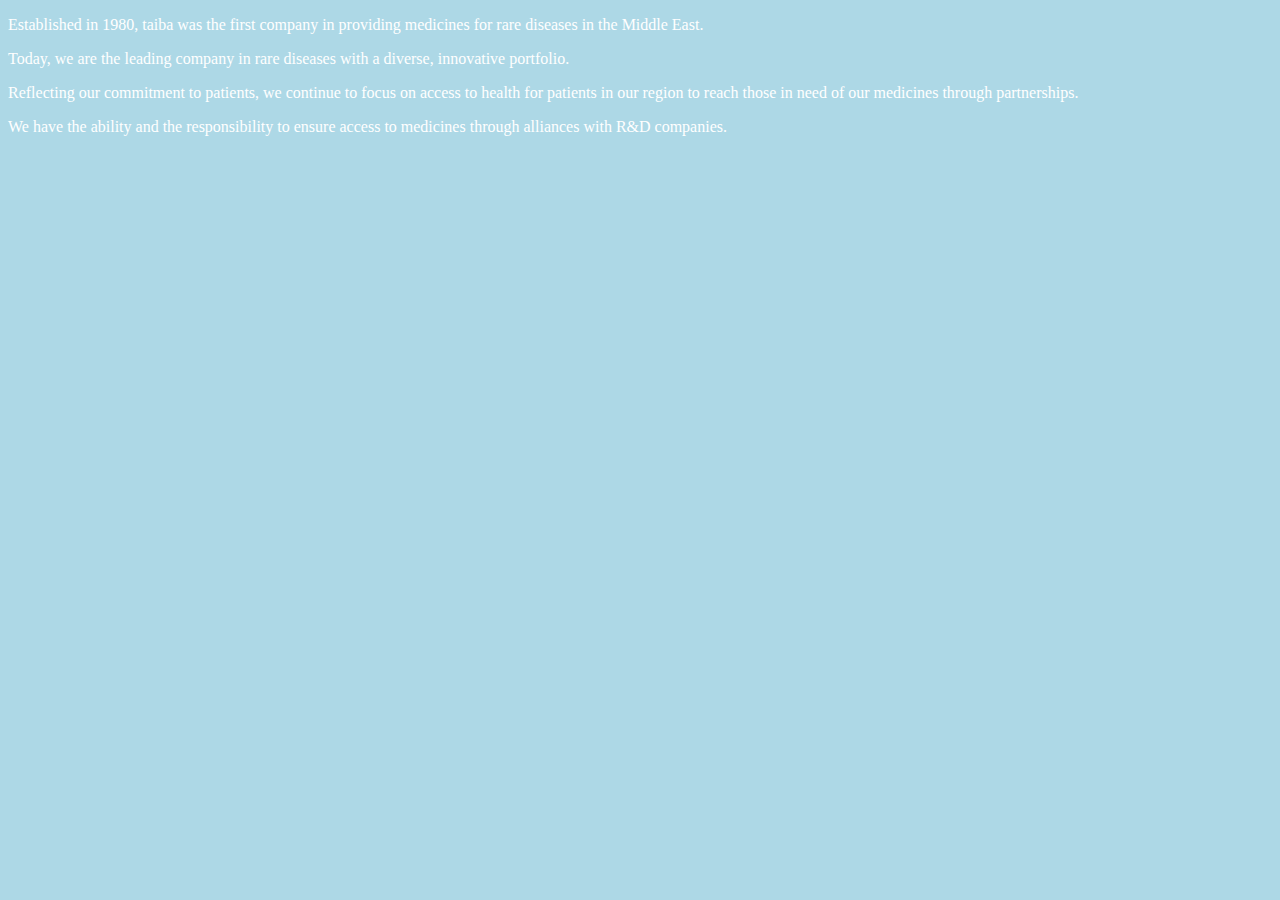
<file: test.html>
<!DOCTYPE html>
<html lang="en">
<head>
    <meta charset="UTF-8">
    <meta http-equiv="X-UA-Compatible" content="IE=edge">
    <meta name="viewport" content="width=device-width, initial-scale=1.0">
    <title>HOME | TAIBA ACCESS RARE</title>

    <!-- bootstrap css cdn link -->
     <!-- CSS only -->
     <link href="https://cdn.jsdelivr.net/npm/bootstrap@5.0.1/dist/css/bootstrap.min.css" rel="stylesheet" integrity="sha384-+0n0xVW2eSR5OomGNYDnhzAbDsOXxcvSN1TPprVMTNDbiYZCxYbOOl7+AMvyTG2x" crossorigin="anonymous">

     <!-- custom css stylesheet -->
     <!-- <link rel="stylesheet" href="assets/css/homestyle.css"> -->
    <!-- aos library cdn link -->
    <link rel="stylesheet" href="https://unpkg.com/aos@next/dist/aos.css" />

    <style>
      .body {
  background-color: #333333;
}

.carousel-content {
    color:black;
    display:flex;
    align-items:center;
}

#text-carousel {
  width: 100%;
  height: auto;
  padding: 50px;
}

    </style>
</head>
<body style="background-color:lightblue;color:white">

  <p style="font-weight:50">
    Established in 1980, taiba was the first company in providing medicines for rare diseases in the Middle East.
  </p>
  <p>
    Today, we are the leading company in rare diseases with a diverse, innovative portfolio.
  </p>
  <p>
    Reflecting our commitment to patients, we continue to focus on access to health for patients in our region to reach those in need of our medicines through partnerships.
  </p>
  <p>
    We have the ability and the responsibility to ensure access to medicines through alliances with R&D companies.
  </p>

</body>
</html>
</file>
<file: assets/css/style.css>
/* @font-face {
    font-family: 'Poppins';
    src: url('../FONTS/Poppins-Regular.ttf'); 
    src: url('webfont.eot?#iefix') format('embedded-opentype'),
         url('../FONTS/Poppins-Regular.ttf') format('ttf'), 
  }

* {
    box-sizing: border-box;
    margin: 0;
    padding: 0;
  }
  
  body {
    font-family: 'Poppins', sans-serif;
    color: #fff;
  }
  
  .slider {
    position: relative;
    overflow: hidden;
    height: 100vh;
    width: 100vw;
  }
  
  .slide {
    position: absolute;
    top: 0;
    left: 0;
    width: 100%;
    height: 100%;
    opacity: 0;
    transition: opacity 0.4s ease-in-out;
  }
  
  .slide.current {
    opacity: 1;
  }
  
  .slide .content {
    position: absolute;
    bottom: 70px;
    left: -600px;
    opacity: 0;
    width: 600px;
    background-color: rgba(255, 255, 255, 0.8);
    color: #333;
    padding: 35px;
  }
  
  .slide .content h1 {
    margin-bottom: 10px;
  }
  
  .slide.current .content {
    opacity: 1;
    transform: translateX(600px);
    transition: all 0.7s ease-in-out 0.3s;
  }
  
  .buttons button#next {
    position: absolute;
    top: 40%;
    right: 15px;
  }
  
  .buttons button#prev {
    position: absolute;
    top: 40%;
    left: 15px;
  }
  
  .buttons button {
    border: 2px solid #fff;
    background-color: transparent;
    color: #fff;
    cursor: pointer;
    padding: 13px 15px;
    border-radius: 50%;
    outline: none;
  }
  
  .buttons button:hover {
    background-color: #fff;
    color: #333;
  }
  
  @media (max-width: 500px) {
    .slide .content {
      bottom: -300px;
      left: 0;
      width: 100%;
    }
  
    .slide.current .content {
      transform: translateY(-300px);
    }
  }
  


  .right .main-text {
    color: #0163bd;
  }


@media (min-width: 576px) {  }


@media (min-width: 768px) {  }

@media (min-width: 992px) { 
  .container-fluid {
    padding-left:0px !important;
    padding-right:0px !important;
  }
  .overlay-one {
  
    height: 100vh;
  }
  .overlay-two {
  
    width: 150px;
    height: 100vh;
  }
  .main-image {
    position: relative;
    width:100%;
    height:100vh;
    z-index: 99;
  }
  .main-logo{
    position: absolute;
    z-index: 10;
    margin-top: 36px;
  margin-left: 68px;
  }
  .main-logo a img{
    width:50%;
  }
  .taiba-access-rare .left{
    background-image: url('../img/png/IMAGE_.png');
    background-size: cover;
    width:46%;
    height: 100vh;
    background-repeat: no-repeat;
    background-position: 0px 0px;
  }
  .taiba-access-rare .right {
    display: inline-block;
    background-color: #a8e2fb;
    background-size: 100% 100%;
    width:54%;
    height:100vh;
    background-repeat: no-repeat;
  }
  .taiba-healthcare .left {
    background-image: url('../img/healthcare/shutterstock_792334951.png');
    background-size: cover;
    width:44%;
    height: 100vh;
    background-repeat: no-repeat;
    background-position: 0px 0px;
  }
  .taiba-healthcare .right {
    display: inline-block;
    background-color: #872087;
    background-size: 100% 100%;
    width:56%;
    height:100vh;
    background-repeat: no-repeat;
  }
  .taiba-access-rare .circle {
    background-image: url('../img/png/taiba\ acess\ rare.png');
    background-size: cover;
    background-repeat: no-repeat;
    margin-left: 20.8%;
    margin-top: 1%;
    width: 50%;
    height: 85%;
    z-index: 99;
    position: absolute;
  }
  .taiba-healthcare .circle {
    background-image: url('../img/healthcare/taiba\ health\ care.png');
    background-size: cover;
    background-repeat: no-repeat;
    margin-left: 17.8%;
    margin-top: 1%;
    width: 50%;
    height: 85%;
    z-index: 99;
    position: absolute;
  }
  .pattern {
    background-image: url('../img/png/PATTERN_.png');
    background-size: contain;
    background-repeat: no-repeat;
    z-index: 99;
    position: absolute;
    width: 100%;
    height: 96%;
    margin-left: -10px;
    margin-top: 19px;
  }
  .taiba-access-rare .main-text {
    justify-content: center;
    display: flex;
    margin-top: 37%;
    margin-left: 39%;
    margin-right: 10%;
    font-size: 12pt;
  }

    .taiba-healthcare .main-text {
      justify-content: center;
      display: flex;
      margin-top: 47%;
      margin-left: 39%;
      margin-right: 28%;
      font-size: 12pt;
      color:#fff !important;
    }

  .taiba-access-rare .button {
    position: absolute;
    text-decoration: none;
    border-radius:50px;
    color: #fff;
    padding-top: 10px;
    padding-bottom: 10px;
    padding-left: 18px;
    padding-right: 13px;
    margin-top: 32%;
    margin-left: 21%;
    background-color: #872087;
  }
  .taiba-access-rare .button img {
    width: 47px;
    padding-left:10px;

  }

  .taiba-healthcare .button {
    position: absolute;
    text-decoration: none;
    border-radius:50px;
    color: #872087;
    padding-top: 10px;
    padding-bottom: 10px;
    padding-left: 18px;
    padding-right: 13px;
    margin-top: 34%;
    margin-left: 21%;
    background-color: #a8e2fb;
  }
  .taiba-healthcare .button img {
    width: 57px;
    padding-left:10px;
    color: #872087
  }
 }
@media (min-width: 1200px) { 
  .container-fluid {
    padding-left:0px !important;
    padding-right:0px !important;
  }
  .overlay-one {
    height: 100vh;
  }
  .overlay-two {

    width: 150px;
    height: 100vh;
  }
  .main-image {
    position: relative;
    width:100%;
    height:100vh;
    z-index: 99;
  }
  .main-logo{
    position: absolute;
    z-index: 9999;
    margin-top: 36px;
  margin-left: 68px;
  }
  .main-logo a img{
    width:50%;
  }
  .taiba-access-rare .left{
    background-image: url('../img/png/IMAGE_.png');
    background-size: cover;
    width:46%;
    height: 100vh;
    background-repeat: no-repeat;
    background-position: 0px 0px;
  }
  .taiba-access-rare .right {
    display: inline-block;
    background-color: #a8e2fb;
    background-size: 100% 100%;
    width:54%;
    height:100vh;
    background-repeat: no-repeat;
  }
  .taiba-healthcare .left {
    background-image: url('../img/healthcare/shutterstock_792334951.png');
    background-size: cover;
    width:44%;
    height: 100vh;
    background-repeat: no-repeat;
    background-position: 0px 0px;
  }
  .taiba-healthcare .right {
    display: inline-block;
    background-color: #872087;
    background-size: 100% 100%;
    width:56%;
    height:100vh;
    background-repeat: no-repeat;
  }
  .taiba-access-rare .circle {
    background-image: url('../img/png/taiba\ acess\ rare.png');
    background-size: cover;
    background-repeat: no-repeat;
    margin-left: 20.8%;
    margin-top: 1%;
    width: 50%;
    height: 85%;
    z-index: 99;
    position: absolute;
  }
  .taiba-healthcare .circle {
    background-image: url('../img/healthcare/taiba\ health\ care.png');
    background-size: cover;
    background-repeat: no-repeat;
    margin-left: 17.8%;
    margin-top: 1%;
    width: 50%;
    height: 85%;
    z-index: 99;
    position: absolute;
  }
  .pattern {
    background-image: url('../img/png/PATTERN_.png');
    background-size: contain;
    background-repeat: no-repeat;
    z-index: 99;
    position: absolute;
    width: 100%;
    height: 96%;
    margin-left: -10px;
    margin-top: 19px;
  }
  .taiba-access-rare .main-text {
    justify-content: center;
    display: flex;
    margin-top: 37%;
    margin-left: 39%;
    margin-right: 10%;
    font-size: 12pt;
  }

    .taiba-healthcare .main-text {
      justify-content: center;
      display: flex;
      margin-top: 47%;
      margin-left: 39%;
      margin-right: 28%;
      font-size: 12pt;
      color:#fff !important;
    }

  .taiba-access-rare .button {
    position: absolute;
    text-decoration: none;
    border-radius:50px;
    color: #fff;
    padding-top: 10px;
    padding-bottom: 10px;
    padding-left: 18px;
    padding-right: 13px;
    margin-top: 32%;
    margin-left: 21%;
    background-color: #872087;
  }
  .taiba-access-rare .button img {
    width: 47px;
    padding-left:10px;

  }

  .taiba-healthcare .button {
    position: absolute;
    text-decoration: none;
    border-radius:50px;
    color: #872087;
    padding-top: 10px;
    padding-bottom: 10px;
    padding-left: 18px;
    padding-right: 13px;
    margin-top: 34%;
    margin-left: 21%;
    background-color: #a8e2fb;
  }
  .taiba-healthcare .button img {
    width: 57px;
    padding-left:10px;
    color: #872087
  }
 }

@media (min-width: 1400px) {  } */

@font-face {
  font-family: "Poppins";
  src: url("../FONTS/Poppins-Regular.ttf"); /* IE9 Compat Modes */
  src: url("webfont.eot?#iefix") format("embedded-opentype"),
    /* IE6-IE8 */ url("../FONTS/Poppins-Regular.ttf") format("ttf"); /* Super Modern Browsers */
  /* url('webfont.woff') format('woff'), Pretty Modern Browsers
         url('webfont.ttf')  format('truetype'), Safari, Android, iOS */
}

* {
  box-sizing: border-box;
  margin: 0;
  padding: 0;
}

body {
  font-family: "Poppins", sans-serif;
  color: #fff;
}

.slider {
  position: relative;
  overflow: hidden;
  height: 100vh;
  width: 100vw;
}

.slide {
  position: absolute;
  top: 0;
  left: 0;
  width: 100%;
  height: 100%;
  opacity: 0;
  transition: opacity 0.4s ease-in-out;
}

.slide.current {
  opacity: 1;
}

.slide .content {
  position: absolute;
  bottom: 70px;
  left: -600px;
  opacity: 0;
  width: 600px;
  background-color: rgba(255, 255, 255, 0.8);
  color: #333;
  padding: 35px;
}

.slide .content h1 {
  margin-bottom: 10px;
}

.slide.current .content {
  opacity: 1;
  transform: translateX(600px);
  transition: all 0.7s ease-in-out 0.3s;
}

.buttons button#next {
  position: absolute;
  top: 40%;
  right: 15px;
}

.buttons button#prev {
  position: absolute;
  top: 40%;
  left: 15px;
}

.buttons button {
  border: 2px solid #fff;
  background-color: transparent;
  color: #fff;
  cursor: pointer;
  padding: 13px 15px;
  border-radius: 50%;
  outline: none;
}

.buttons button:hover {
  background-color: #fff;
  color: #333;
}
.hide {
  visibility: hidden;
}
.show {
  visibility: visible;
}
.z-index-top {
  z-index: 10;
}
.z-index-below {
  z-index: 9;
}
.taiba-access-rare {
  position: absolute;
}
.taiba-healthcare {
  position: absolute;
}
.right-animation {
  background-color: #872087;
  backface-visibility: hidden;

  animation-name: right-animation;
  animation-duration: 1s;
  animation-fill-mode: forwards;
}
@keyframes right-animation {
  0% {
    clip-path: polygon(0% 50%, 100% 0%, 100% 100%, 0 100%);
  }
  5% {
    clip-path: polygon(0% 50%, 5% 0%, 100% 0%, 100% 100%, 0 100%);
  }
  10% {
    clip-path: polygon(0% 50%, 20% 0%, 100% 0%, 100% 100%, 0 100%);
  }
  15% {
    clip-path: polygon(0% 50%, 40% 0%, 100% 0%, 100% 100%, 0 100%);
  }
  20% {
    clip-path: polygon(0% 50%, 80% 0%, 100% 0%, 100% 100%, 0 100%);
  }
  25% {
    clip-path: polygon(0% 50%, 100% 0%, 100% 0%, 100% 100%, 0 100%);
  }
  30% {
    clip-path: polygon(0% 50%, 100% 10%, 100% 100%, 0 100%);
  }
  35% {
    clip-path: polygon(0% 50%, 100% 20%, 100% 100%, 0 100%);
  }
  40% {
    clip-path: polygon(0% 50%, 100% 30%, 100% 100%, 0 100%);
  }
  45% {
    clip-path: polygon(0% 50%, 100% 40%, 100% 100%, 0 100%);
  }
  50% {
    clip-path: polygon(0% 50%, 100% 50%, 100% 100%, 0 100%);
  }
  55% {
    clip-path: polygon(0% 50%, 100% 60%, 100% 100%, 0 100%);
  }
  60% {
    clip-path: polygon(0% 50%, 100% 70%, 100% 100%, 0 100%);
  }
  65% {
    clip-path: polygon(0% 50%, 100% 80%, 100% 100%, 0 100%);
  }
  70% {
    clip-path: polygon(0% 50%, 100% 90%, 100% 100%, 0 100%);
  }
  75% {
    clip-path: polygon(0% 50%, 100% 100%, 0 100%);
  }
  80% {
    clip-path: polygon(0% 50%, 90% 100%, 0 100%);
  }
  85% {
    clip-path: polygon(0% 50%, 70% 100%, 0 100%);
  }
  90% {
    clip-path: polygon(0% 50%, 60% 100%, 0 100%);
  }
  95% {
    clip-path: polygon(0% 50%, 30% 100%, 0 100%);
  }
  100% {
    clip-path: polygon(0% 50%, 0 100%);
  }
}
.left-animation {
  background-color: #872087;
  backface-visibility: hidden;

  animation-name: left-animation;
  animation-duration: 1s;
  animation-delay: 1s;
  animation-fill-mode: forwards;
}
@keyframes left-animation {
  0% {
    clip-path: polygon(0% 0%, 100% 0%, 100% 50%, 100% 100%, 0 100%);
  }
  5% {
    clip-path: polygon(0% 0%, 100% 0%, 100% 50%, 95% 100%, 0 100%);
  }
  10% {
    clip-path: polygon(0% 0%, 100% 0%, 100% 50%, 80% 100%, 0 100%);
  }
  15% {
    clip-path: polygon(0% 0%, 100% 0%, 100% 50%, 60% 100%, 0 100%);
  }
  20% {
    clip-path: polygon(0% 0%, 100% 0%, 100% 50%, 20% 100%, 0 100%);
  }
  25% {
    clip-path: polygon(0% 0%, 100% 0%, 100% 50%, 0% 100%, 0 100%);
  }
  30% {
    clip-path: polygon(0% 0%, 100% 0%, 100% 50%, 0 90%);
  }
  35% {
    clip-path: polygon(0% 0%, 100% 0%, 100% 50%, 0 80%);
  }
  40% {
    clip-path: polygon(0% 0%, 100% 0%, 100% 50%, 0 70%);
  }
  45% {
    clip-path: polygon(0% 0%, 100% 0%, 100% 50%, 0 60%);
  }
  50% {
    clip-path: polygon(0% 0%, 100% 0%, 100% 50%, 0 50%);
  }
  55% {
    clip-path: polygon(0% 0%, 100% 0%, 100% 50%, 0 40%);
  }
  60% {
    clip-path: polygon(0% 0%, 100% 0%, 100% 50%, 0 30%);
  }
  65% {
    clip-path: polygon(0% 0%, 100% 0%, 100% 50%, 0 20%);
  }
  70% {
    clip-path: polygon(0% 0%, 100% 0%, 100% 50%, 0 10%);
  }
  75% {
    clip-path: polygon(0% 0%, 100% 0%, 100% 50%);
  }
  80% {
    clip-path: polygon(10% 0%, 100% 0%, 100% 50%);
  }
  85% {
    clip-path: polygon(30% 0%, 100% 0%, 100% 50%);
  }
  90% {
    clip-path: polygon(40% 0%, 100% 0%, 100% 50%);
  }
  95% {
    clip-path: polygon(70% 0%, 100% 0%, 100% 50%);
  }
  100% {
    clip-path: polygon(100% 50%, 0 100%);
  }
}

@media (max-width: 500px) {
  .slide .content {
    bottom: -300px;
    left: 0;
    width: 100%;
  }

  .slide.current .content {
    transform: translateY(-300px);
  }
}

/* Backgorund Images */

/* .slide:first-child {
    background: url('https://source.unsplash.com/RyRpq9SUwAU/1600x900') no-repeat
      center top/cover;
  }
  .slide:nth-child(2) {
    background: url('https://source.unsplash.com/BeOW_PJjA0w/1600x900') no-repeat
      center top/cover;
  }
  .slide:nth-child(3) {
    background: url('https://source.unsplash.com/TMOeGZw9NY4/1600x900') no-repeat
      center top/cover;
  }
  .slide:nth-child(4) {
    background: url('https://source.unsplash.com/yXpA_eCbtzI/1600x900') no-repeat
      center top/cover;
  }
  .slide:nth-child(5) {
    background: url('https://source.unsplash.com/ULmaQh9Gvbg/1600x900') no-repeat
      center top/cover;
  } 
  .slide:nth-child(6)  {
    background: url('https://source.unsplash.com/ggZuL3BTSJU/1600x900') no-repeat
      center center/cover;
  } */

.right .main-text {
  color: #0163bd;
}

/* Small devices (landscape phones, 576px and up) */
@media (max-width: 576px) {
  .kid-image {
    width: 100%;
  }
  .desktop {
    display: none !important;
  }
  .overlay-one {
    /* opacity: 0.6; */
    /* max-width: 100%; */
    margin-top:-353px;
  }
  .overlay-two {
    /* opacity: 0.6; */
    width: 150px;
    height: 100vh;
  }
  .main-image {
    background-size: contain;
    position: absolute;
    width: 100%;
    height: 100vh;
  }
  .main-logo {
    z-index: 99;
    margin-top: 170px;
  }
  .taiba-logo {
    z-index: 99;
    padding-left: 34px;
    margin-top:26px;
  }
  .taiba-logo img {
    width:20%;
  }
  .taiba-healthcare {
    overflow-y: hidden;
  }
  .taiba-healthcare .taiba-logo {
    margin-top: -115%;
  }
  .taiba-healthcare .taiba-logo img {
    margin-top:-200%;
  }
  .taiba-healthcare .main-logo {
    width: 100%;
    margin-top: -58%;
  }
  .taiba-healthcare .button {
    width: 50%;
    text-decoration: none;
    border-radius: 10px;
    color: #fff;
    padding-top: 10px;
    padding-bottom: 10px;
    padding-left: 18px;
    padding-right: 13px;
    margin-right: 34%;
    background-color: #872087;
    margin-left: auto;
    margin-right: auto;
  }
  .kid-doctor {
    background-size: 127%;
    background-repeat: no-repeat;
  }
  .main-logo a img {
    width: 50%;
  }
  .taiba-access-rare{
    background-color: #a8e2fb;
    position: relative;
    height: 100vh;
  }
  .main-pink-image {
    background-size: contain;
    height: 100vh;
  }

  .taiba-access-rare .main-text {
    display: flex;
    justify-content: center;
    margin-right: 10%;
    font-size: 10pt;
    color: #0163bd;
    margin-top: -68px;
    text-align: center;
  }
  .taiba-access-rare .button {
    z-index: 99999;
    width: 50%;
    text-decoration: none;
    border-radius: 10px;
    color: #fff;
    padding-top: 10px;
    padding-bottom: 10px;
    padding-left: 18px;
    padding-right: 13px;
    margin-right: 34%;
    background-color: #872087;
    margin-left: auto;
    margin-right: auto;
  }
  .taiba-access-rare .button img {
    width: 47px;
    padding-left: 10px;
  }
  .row {
    margin-left: 0px !important;
    margin-right: 0px !important;
  }
  .main-image,.main-logo {
    padding-left: 0px !important;
    padding-right: 0px !important;
  }
  .taiba-healthcare .left {
    background-image: url("../img/healthcare/shutterstock_792334951.png");
    background-size: cover;
    width: 46%;
    height: 100vh;
    background-repeat: no-repeat;
    background-position: 0px 0px;
  }
  .taiba-healthcare .right {
    display: flex;
    flex-direction: column;
    justify-content: center;
    background-color: #872087;
    background-size: 100% 100%;
    width: 54%;
    height: 100vh;
    background-repeat: no-repeat;
  }
  .taiba-healthcare .circle {
    background-image: url("../img/healthcare/taiba\ health\ care.png");
    background-size: cover;
    background-repeat: no-repeat;
    margin-left: 20.8%;
    margin-top: 1%;
    width: 50%;
    height: 85%;
    /* z-index: inherit; */
    position: absolute;
  }
  .taiba-healthcare .main-text {
    text-align: center;
    display: flex;
    justify-content: center;
    margin-left: 10%;
    margin-right: 10%;
    font-size: 10pt;
    color: #fff !important;
  }

  .taiba-healthcare .button {
    text-decoration: none;
    border-radius: 10px;
    color: #872087;
    padding-top: 10px;
    padding-bottom: 10px;
    padding-left: 15px;
    padding-right: 13px;
    margin-left: 26%;
    margin-right: auto;
    background-color: #a8e2fb;
  }
  .taiba-healthcare .button img {
    width: 57px;
    padding-left: 10px;
    color: #872087;
  }
  .family-image {
      background-size: 127%;
      background-repeat: no-repeat;
  }
  .taiba-healthcare {
    background-color: #872087;
    position: relative;
    height: 100vh;
  }
}

/* // Medium devices (tablets, 768px and up) */
@media (min-width: 768px) {
}

/* // Large devices (desktops, 992px and up) */
@media (min-width: 992px) {
  .mobile {
    display: none !important;
  }
  .container-fluid {
    padding-left: 0px !important;
    padding-right: 0px !important;
  }
  .overlay-one {
    /* opacity: 0.6; */
    /* max-width: 100%; */
    height: 100vh;
  }
  .overlay-two {
    /* opacity: 0.6; */
    width: 150px;
    height: 100vh;
  }
  .main-image {
    position: relative;
    width: 100%;
    height: 100vh;
    z-index: 99;
  }
  .main-logo {
    position: absolute;
    z-index: 10;
    margin-top: 36px;
    margin-left: 68px;
  }
  .main-logo a img {
    width: 50%;
  }
  .taiba-access-rare .left {
    background-image: url("../img/png/IMAGE_.png");
    background-size: cover;
    width: 46%;
    height: 100vh;
    background-repeat: no-repeat;
    background-position: 0px 0px;
  }
  .taiba-access-rare .right {
    display: flex;
    flex-direction: column;
    justify-content: center;
    background-color: #a8e2fb;
    background-size: 100% 100%;
    width: 54%;
    height: 100vh;
    background-repeat: no-repeat;
  }
  .taiba-access-rare .circle {
    background-image: url("../img/png/taiba\ acess\ rare.png");
    background-size: cover;
    background-repeat: no-repeat;
    margin-left: 20.8%;
    margin-top: 1%;
    width: 50%;
    height: 85%;
    /* z-index: inherit; */
    position: absolute;
  }
  .taiba-access-rare .main-text {
    display: flex;
    justify-content: center;
    margin-left: 39%;
    margin-right: 10%;
    font-size: 12pt;
  }
  .taiba-access-rare .button {
    text-decoration: none;
    border-radius: 50px;
    color: #fff;
    padding-top: 10px;
    padding-bottom: 10px;
    padding-left: 18px;
    padding-right: 13px;
    margin-left: 39%;
    margin-right: 34%;
    background-color: #872087;
  }
  .taiba-access-rare .button img {
    width: 47px;
    padding-left: 10px;
  }

  .taiba-healthcare .left {
    background-image: url("../img/healthcare/shutterstock_792334951.png");
    background-size: cover;
    width: 46%;
    height: 100vh;
    background-repeat: no-repeat;
    background-position: 0px 0px;
  }
  .taiba-healthcare .right {
    display: flex;
    flex-direction: column;
    justify-content: center;
    background-color: #872087;
    background-size: 100% 100%;
    width: 54%;
    height: 100vh;
    background-repeat: no-repeat;
  }
  .taiba-healthcare .circle {
    background-image: url("../img/healthcare/taiba\ health\ care.png");
    background-size: cover;
    background-repeat: no-repeat;
    margin-left: 20.8%;
    margin-top: 1%;
    width: 50%;
    height: 85%;
    /* z-index: inherit; */
    position: absolute;
  }
  .taiba-healthcare .main-text {
    display: flex;
    justify-content: center;
    margin-left: 39%;
    margin-right: 24%;
    font-size: 12pt;
    color: #fff !important;
  }

  .taiba-healthcare .button {
    text-decoration: none;
    border-radius: 50px;
    color: #872087;
    padding-top: 10px;
    padding-bottom: 10px;
    padding-left: 18px;
    padding-right: 13px;
    margin-left: 39%;
    margin-right: 32%;
    background-color: #a8e2fb;
  }
  .taiba-healthcare .button img {
    width: 57px;
    padding-left: 10px;
    color: #872087;
  }
}

/* // X-Large devices (large desktops, 1200px and up) */
@media (min-width: 1200px) {
  
}

/* // XX-Large devices (larger desktops, 1400px and up) */
@media (min-width: 1400px) {
    

}
</file>
<file: assets/css/connect.css>
@font-face {
  font-family: 'Poppins';
  src: url('../FONTS/Poppins-Regular.ttf');
  /* IE9 Compat Modes */
  src: url('webfont.eot?#iefix') format('embedded-opentype'),
    /* IE6-IE8 */
    url('../FONTS/Poppins-Regular.ttf') format('ttf'),
    /* Super Modern Browsers */
    /* url('webfont.woff') format('woff'), Pretty Modern Browsers
         url('webfont.ttf')  format('truetype'), Safari, Android, iOS */
}


body {
  font-family: 'Poppins', sans-serif;
  overflow-y: scroll;
}

body::-webkit-scrollbar {
  display: none;
}

/* Hide scrollbar for IE, Edge and Firefox */
body {
  -ms-overflow-style: none;
  /* IE and Edge */
  scrollbar-width: none;
  /* Firefox */
}

.menu-checkbox {
  width: 0;
  height: 0;
  opacity: 0;
}

.hamburger-menu {
  display: flex;
  flex-direction: row;
  align-content: center;
}

.hamburger-menu__logo {
  margin: .5rem 1rem;
  font-size: 1.2rem;
  text-transform: uppercase;
}

.hamburger-menu__ctrl {
  margin: 0 0 0 auto;
}

.hamburger-menu__ctrl--button {
  background-image: url('../img/home/Menu/Ellipse\ 653.png');
  background-size: contain;
  width: 100%;
  padding: 15px;
  cursor: pointer;
  z-index: 20;
  position: relative;

}

.hamburger-menu__ctrl--button span {
  display: block;
  height: 4px;
  width: 27px;
  background-color: #50a4fc;
  margin: 6px 0px 5px 0px;
  transition: all 700ms ease-in-out;
  transform: none;
  z-index: 10;
}

.no-scrollbar ::-webkit-scrollbar {
  display: none;
}

.menu_content {
  position: fixed;
  overflow: hidden;
  top: 0;
  width: 100vw;
  height: 100vh;
  z-index: -10;
  background: #a8e2fb;
  opacity: 0;
  display: block;
  margin-top: 0;
  transition: all 50ms ease-in-out;

}

.menu_content__items {
  display: inline-block;
}

.menu_content__items ul {
  transform: translateY(15vh);
  padding: 0;
  margin: 0;
  list-style: none;
  margin-left: 83px;
}

.menu_content__items ul li a {
  font-size: 1.5rem;
  font-weight: 700;
  color: #0e74d0;
  text-decoration: none;
  line-height: 4rem;
  transition: all 200ms linear;
}

.menu_content__items ul.sub-list li a {

  display: inline-block;
  font-size: 25px;
  font-weight: normal;
  color: #872087;
  text-decoration: none;
  line-height: 2rem;
}

.menu_content__items ul li a:active,
.menu_content__items ul li a:hover {
  color: #0e74d0;
}

#menustate:checked~.hamburger-menu span:nth-of-type(1) {
  transform: translate(0, 10px) rotate(-45deg);
  background-color: #872087;
  position: relative;
}

#menustate:checked~.hamburger-menu span:nth-of-type(2) {
  transform: rotate(45deg) translateX(0px);
  background-color: #872087;
  position: relative;
}

#menustate:checked~.hamburger-menu span:nth-of-type(3) {
  transition: opacity 350ms linear;
  opacity: 0;
}

#menustate:checked~.hamburger-menu .hamburger-menu__items {
  position: relative;
  padding-bottom: 1rem;
}

#menustate:checked~.menu_content {
  z-index: 1;
  opacity: 1;
}


@media (max-width: 575.98px) {
  .menu_content {
    position: fixed;
    overflow: hidden;
    top: 0;
    width: 100%;
    height: 100%;
    z-index: -10;
    background: #a8e2fb;
    opacity: 0;
    display: block;
    margin-top: 0;
    transition: all 50ms ease-in-out;
  }

  .navbar-brand {
    width: 50%;
  }

  .navbar-brand img {
    width: 100%;
    padding-left: 29px;
    margin-top: 21px;
  }

  .hamburger-menu__ctrl--button {
    padding-left: 39px;
    padding-top: 38px;
    padding-bottom: 35px;
    padding-right: 34px;
    margin-top: -16px;
    background-repeat: no-repeat;
  }

  .sheik-desktop {
    display: none;
  }
}

p {
  color: #747474;
  font-size: 12pt;
}

@media (min-width:992px) {
  .buttons {
    margin-top: 110px;
  }

  .connect-text {
    font-size: 12pt;
    color: #872087;
    font-weight: 520;
  }

  .taiba {
    font-size: 17pt !important;
    color: #f2ba36;
    font-weight: 520;
  }

  .para {
    font-size: 12pt !important;
    color: #000;
  }

  .big-text {
    font-size: 50pt !important;
    font-weight: 520;
    color: #abe4fd;
  }

  .address-pane {
    margin-top: 141px;
  }

  .address {
    margin-top: 100px;
  }

  .map {
    max-width: 100%;
    margin-top: 13%;
  }

  .btnone {
    background: url("/assets/img/connect/Rectangle 30 copy 11-2.png") no-repeat;
    ;
    border: none;
    color: #872087;
    font-weight: 515;
    padding-top: 20px;
    text-align: center;
    text-decoration: none;
    display: inline-block;
    font-size: 1.699167rem;
    width: 520px;
    height: 80px;
    cursor: pointer;
    margin-bottom: 100px;
  }

  .container {
    margin-right: 0;
  }

  p {
    font-size: 10pt !important;
  }

  .sheik-mobile {
    display: none;
  }

  .menu-btn {
    margin-left: 64px;
    margin-top: -8%;
    text-decoration: none;
    padding-top: 3px;
    padding-bottom: 5px;
    background-color: #872087;
    display: block;
    position: absolute;
    color: #fff;
    padding-left: 34px;
    border-radius: 0px 0px 0px 89px;
    font-size: 1rem;
    padding-right: 51px;
  }

  .menu-btn img {
    width: 15%;
    margin-left: 10px;
  }

  .menu-pattern {
    width: 274%;
    height: 117%;
    margin-left: -169%;
    margin-top: -33%;
  }

  .menu_content__items .first-section {
    margin-top: -77px;
  }

  .menu_content__items .social {
    margin-top: 50px;
    margin-left: 50px;
    color: #0e74d0;
  }

  .menu_content__items .social-icons {
    margin-right: 5px;
    width: 18px;
  }

  .menu_content__items ul li a:hover {
    color: #fff;
  }

  .hamburger-menu__ctrl--button {
    padding-left: 39px;
    padding-top: 38px;
    padding-bottom: 35px;
    padding-right: 34px;
    margin-top: -16px;
    background-repeat: no-repeat;
  }

  .main-logo img {
    width: 47%;
    margin-left: 88px;
    margin-top: 37px;
  }

  .sub-text {
    font-weight: normal !important;
    color: #872087 !important;
    font-size: 1.2rem !important;
    display: block;
    line-height: 1.5rem !important;
    margin-left: 15px;
    border-left: 2px solid white;
    padding-left: 11px;
    padding-bottom: 7px;
  }

  .sub-text:hover {
    color: #0e74d0 !important;
  }

  .menu_content__items .first-section {
    margin-top: -77px;
  }

  .op-header {
    margin-top: 80px;
    margin-bottom: 80px;

  }

  .big-bold {
    color: #3A93FC;
    font-weight: 520;
  }

  .center-header h2 {
    text-align: center;
    color: #747474;
  }

  .op-header .content {
    text-align: center;
    margin-top: -440px;
    /* background-size: cover;
            background-repeat: no-repeat; */
    background-size: 107%;
    background-repeat: no-repeat;
    background-position: -20px -241px;
  }

  .op-header .overlay-text {
    font-size: 50pt;
    color: #872087;
    font-weight: 520;
  }

  .op-header .overlay-para {
    font-size: 12pt;
    color: #872087 !important;
  }

  .center-header .bub-left {
    max-width: 100%;
  }

  .center-header .dna-right {
    max-width: 100%;
    height: auto;
  }

  .center-header h2 {
    margin-top: 50%;
  }

  .access {
    margin-top: 80px;
    margin-bottom: 80px;
  }

  .access h2 {
    font-size: 15pt;
    font-weight: 520;
    color: #872087;
  }

  .access .container {
    background-color: #fbfbfd;
    padding-bottom: 110px;
  }

  .access .first {
    padding-top: 50px;
  }

  .access .access-text {
    margin-top: 50px;
  }

  .access .tube-icon {
    max-width: 44%;
    margin-left: 223px;
  }

  .access .second {
    margin-top: 30px;
  }

  .access .second .col-lg-4 {
    text-align: center;
  }

  .access .second h4 {
    color: #872087;
    font-size: 15pt !important;
    font-weight: 520;
    margin-top: 30px;
  }

  .access .second a {
    text-decoration: none;
  }

  .access .read-more {
    margin-top: 10px;
    font-size: 10pt !important;
    color: #399dfc;
  }

  .disease,
  .comm,
  .cust {
    max-width: 48%;
  }

  .fban {
    padding-left: 41px;
    padding-right: 41px;
  }

  .ban-text {
    /* font-size: 29pt !important; */
    color: #3A9EFD;
    font-weight: 520;
  }

  .first-banner {
    margin-top: 150px;
    margin-bottom: 50px;
  }

  .first-banner h2 {
    margin-top: 32%;
    margin-left: 25%;
    color: #747474;
  }

  .second-banner h2,
  .third-banner h2 {
    color: #747474;
  }

  .first-ban {
    max-width: 100%;
  }

  .second-banner {
    margin-top: 80px;
    margin-bottom: 50px;
  }

  .second-banner h2 {
    margin-top: 32%;
    margin-left: -171px;
  }

  .second-ban {
    max-width: 111%;
    height: auto;
  }

  .third-banner {
    margin-top: 80px;
    margin-bottom: 180px;
  }

  .third-banner h2 {
    margin-top: 32%;
    margin-left: 21%;
  }

  .footer .social {
    color: #0C73CF;
    font-size: 12pt !important;
    font-weight: 520;
  }

  .footer .social-icons {
    width: 2%;
    margin-left: 5px;
    margin-right: 5px;
  }

  .footer .bg-image div {
    margin-bottom: 30px;
  }

  .footer .bg-image {
    background-image: url('../img/whatwefoot.png');
  }

  .footer .col-lg-6 {
    margin-bottom: 73px;
  }

  /* .footer {
            margin-top: 56px;
          } */
  .footer .bg-image {
    background-size: cover;
    background-repeat: no-repeat;
  }

  .footer .bg-second {
    background-size: cover;
    background-repeat: no-repeat;
  }

  .healthcarefooter {
    width: 20%;
    margin-left: 71px;
  }

  .footer-btn {
    font-weight: 520;
    text-decoration: none;
    padding-top: 6px;
    padding-bottom: 6px;
    padding-left: 80px;
    padding-right: 85px;
    margin-left: 80px;
    background-color: #a8e2fb;
    color: #872087;
    border-radius: 0px 34px 0px 34px;
  }

  .footer .outbtn {
    background-color: transparent;
    border: none;
    margin-top: -89px;
  }

  .footer-line {
    height: 70%;
    margin-top: -95px;
  }

  .footer .footer-links {
    display: inline-block;
    margin-top: 50px;
  }

  .footer .footer-links li {
    list-style: none;
    font-weight: bold;
    color: #0e74d0;
  }

  .accessrare {
    width: 25%;
    margin-top: 105px;
    margin-left: 100px;
  }

  .footer {
    padding-top: 50px;
  }

  .footer p {
    margin-top: 47px;
    margin-bottom: 40px;
    margin-left: 104px;
  }

  .bg-second .col-lg-4 {
    padding-left: 135px;
    margin-top: 40px;
    margin-bottom: 22px;
  }

}
</file>
<file: assets/css/aof.css>
html,
body {
  width: 100vw;
  overflow-x: hidden;
}

.pleft {
  padding-left: 4rem;
}

.hero-bg {
  width: 100%;
  position: relative;
  left: 50%;
  transform: translateX(-50%);
  z-index: 1;
}

.main .heading {
  color: #872087;
  text-transform: uppercase;
  font-weight: 700;
  font-size: 4rem;
  text-align: center;
  margin-top: -28%;
  z-index: 2;
  position: relative;
}

.main .subheading {
  font-weight: 700;
  font-size: 3rem;
  color: #99e1fc;
  text-align: center;
}

.main .sub-subheading {
  color: #f995c7;
  position: relative;
}

.therapy,
.rare,
.areas {
  margin: 20rem 6rem 0;
}

.therapy {
  margin-top: 15rem;
}

.therapy img {
  width: 8vw;
  display: block;
  margin: auto;
  margin-bottom: 1rem;
}

.therapy .info {
  margin-top: 2rem;
}

.therapy .info .row {
  margin-bottom: 2rem;
}

.therapy .info .col-2 span {
  background-color: #aae2fb;
  display: flex;
  justify-content: center;
  align-items: center;
  font-weight: 700;
  color: #872087;
  min-height: 70px
}

.rare .col-4 {
  padding-top: 7.5rem;
  padding-left: 4rem;
}

.rare .col-8 img {
  position: relative;
  right: -6rem;
}

.therapy {
  position: relative;
}

.therapy::after {
  content: '';
  z-index: -1;
  position: absolute;
  inset: -50% 0% -20%;
  background-color: #fbfbfd;
}

.rare .row {
  position: relative;
}

.rare .row::after {
  content: '';
  z-index: -1;
  position: absolute;
  inset: 5% .9% 0%;
  background-color: #fbfbfd;
}

.areas>section {
  position: relative;
  margin-bottom: 15rem;
}

.areas .row {
  background-color: #fbfbfd;
}

.areas .col:first-of-type {
  padding: 4rem;
}

.areas .subheading:nth-child(2) {
  padding-left: 4rem;
}

.areas .box {
  margin-bottom: 2rem;
}

.areas .box .label {
  font-weight: 700;
  font-size: 1.25rem;
  color: #99e1fc;
  position: relative;
  cursor: pointer;
}

.areas .box .label.active {
  color: #872087;
}

.areas .box .label.active::after {
  content: '-';
}

.areas .box .label.active+.content {
  max-height: 500px;
  transition: max-height 1s ease;
}

.areas .box .label::after {
  content: '+';
  position: absolute;
  right: 15px;
  font-size: 2.5rem;
  top: 50%;
  transform: translateY(-50%);
}

.areas .box .content {
  max-height: 0;
  overflow-y: hidden;
  transition: max-height .3s ease;
}

.areas .box .content p {
  color: black;
  padding-right: 8rem;
  font-size: 1rem !important;
  font-weight: 300;
}

.circ-1 {
  position: absolute;
  z-index: 1;
  top: 38%;
  right: -7rem;
  pointer-events: none;
  width: 580px;
}

.circ-2 {
  position: absolute;
  pointer-events: none;
  z-index: 1;
  bottom: -13rem;
  left: -4rem;
  width: 300px;
}

.circ-3 {
  position: absolute;
  pointer-events: none;
  z-index: 1;
  width: 200px;
  left: 11rem;
  bottom: -11.5rem;
}

.circ-4 {
  position: absolute;
  pointer-events: none;
  z-index: 1;
  width: 600px;
  bottom: -8.2rem;
  right: -5rem;
}
</file>
<file: assets/css/news.css>
html,
body {
  max-width: 100vw;
  overflow-x: hidden;
}

.c-pad {
  padding-inline: 5vw;
}

#headerSlider .carousel-indicators {
  bottom: 100px;
  gap: .75em;
  margin: 0;
}

.bottom>div:first-child .carousel-indicators {
  gap: .75em;
  justify-content: flex-start;
  margin: auto;
  bottom: -25px;
}

.bottom>div:first-child .carousel-indicators button {
  width: 15px;
  height: 15px;
  border-radius: 50%;
  background-color: #872087;
}

#headerSlider .carousel-item {
  position: relative;
}

#headerSlider .carousel-item::after {
  content: '';
  position: absolute;
  inset: 0;
  background: linear-gradient(to top, white, transparent);
}

#headerSlider .carousel-indicators button {
  width: 15px;
  height: 15px;
  border-radius: 50%;
  background-color: #872087;
}

#headerSlider .carousel-item .overlay {
  position: absolute;
  width: 50%;
  left: 5em;
  bottom: 10em;
  z-index: 1;
  color: #872087;
}

#headerSlider .carousel-item .overlay__heading {
  font-weight: 700;
}

#headerSlider .carousel-item .overlay__link {
  color: inherit;
  text-decoration: none;
}

.articles {
  height: 300px;
  margin-top: 3.5em;
  margin-bottom: 9.5em;
}

.article-card {
  color: #872087;
  display: flex;
  height: 100%;
  background-color: #99e1fc;
}

.article-card img {
  width: 35%;
  -o-object-fit: cover;
  object-fit: cover;
}

.article-card__content {
  flex-basis: 60%;
  padding: 2em;
  display: flex;
  flex-direction: column;
  justify-content: center;
}

.article-card__content .date {
  font-size: .8em;
}

.article-card__content .article-title {
  font-weight: 700;
  margin-top: .5em;
}

.article-card__content .article-info,
.article-card__content a {
  color: inherit;
  font-weight: 300;
  text-decoration: none;
}

.more-articles {
  color: #872087;
  display: flex;
  gap: 1.25em;
  flex-direction: column;
  justify-content: center;
}

.more-articles .article-title {
  font-weight: 700;
}

.more-articles .date {
  font-size: .85em;
  font-weight: 300;
}

.more-articles a {
  text-decoration: none;
  color: #0C74D3;
  font-weight: 300;
}

.bottom {
  margin-bottom: 8em;
  position: relative;
}

.bottom::after {
  content: '';
  position: absolute;
  inset: -5vw -5vw -15vw -5vw;
  background-color: #fbfbfd;
  z-index: -1;
}

.bottom>div:first-child {
  position: relative;
}

.bottom h1 {
  color: #99e1fc;
  word-wrap: break-word;
  display: inline-block;
  width: -webkit-fit-content;
  width: -moz-fit-content;
  width: fit-content;
  font-weight: 700;
  line-height: 1;
}

.bottom .footer-article h3 {
  color: #747474;
  font-size: 1.25em;
  font-weight: 700;
}

.bottom .footer-article a {
  font-weight: 300;
  text-decoration: none;
  color: #EFB343;
}
</file>
<file: assets/css/our_people.css>
html,
body {
  width: 100vw;
  overflow-x: hidden;
}

.hero-bg {
  position: relative;
  z-index: 2;
  width: 102%;
  left: 50%;
  transform: translateX(-50%);
}

.team {
  margin: 0 1vw;
  padding-top: 1.5rem;

  background-color: #fbfbfd;
}

.main .heading {
  color: #872087;
  text-transform: uppercase;
  font-weight: 700;
  font-size: 5rem;
  text-align: center;
  margin-top: -26%;
  padding-right: 20px;
  z-index: 3;
  position: relative;

  margin-bottom: 14rem;
}

.main .subheading {
  text-transform: uppercase;
  font-weight: 600;
  font-size: 2.5rem;
  text-align: center;
  color: #99e1fc;
  margin-bottom: 0;

  /* margin-top: 5rem; */
}

.main .subheading:nth-child(3) {
  background-color: #fbfbfd;
  margin: 0 5vw;
}

.person-card {
  text-transform: uppercase;
  z-index: 1;
}

.person-card .name {
  color: #99e1fc;
  font-weight: bold;
  margin-top: 2rem;
  margin-bottom: 0;
}

.person-card .role {
  color: #f995c7;
  font-size: .8rem;
}

.business-dev {
  padding: 10rem 10vw;

  margin-left: 5vw;
  margin-right: 5vw;

  position: relative;

  background-color: #fbfbfd;

  display: grid;
  grid-template-columns: 1fr 1fr;
  grid-template-rows: 150px 140px 140px 150px;
}

.business-dev .circ1,
.business-dev .circ2,
.circ3 {
  position: absolute;
}

.business-dev .circ1 {
  top: -9vw;
  left: -5vw;
}

.business-dev .circ2 {
  width: 200px;
  bottom: -2vw;
  right: -5vw;
}

.circ3 {
  right: -5vw;
  bottom: -20px;
}

.business-dev .subheading {
  grid-row: 1 / 2;
  grid-column: 1 / 3;
}

.business-dev .card1 {
  justify-self: end;
  grid-row: 1 / 3;
  grid-column: 2 / 3;
  max-width: 200px;
  z-index: 1;
}

.business-dev .card2 {
  justify-self: end;
  grid-row: 3 / 5;
  grid-column: 2 / 3;
  max-width: 200px;
  z-index: 1;
}

.business-dev p {
  color: #8f8f90;
  font-size: 1rem !important;
}

.business-dev button {
  background-color: #872087;
  color: #99e1fc;
  padding: .75rem 2rem;
  border: none;
  border-radius: 25px;
  font-size: 1rem;
}

.business-dev .person-card .name {
  margin-top: .5rem;
}

.row.diversity {
  margin: 0 5vw;
  padding-top: 10rem;
  position: relative;
}

.row.diversity .wrapper {
  padding: 45px 0;
  margin-bottom: 12rem;
  width: 100%;
}

.row.diversity .section2 {
  display: grid;
  width: 85%;
  margin: 0 auto 15rem;
  grid-template-columns: 3fr 1fr 3fr;
  grid-template-rows: 1fr 40px 1fr;
}

.row.diversity .section2 img {
  width: 100%;
}

.row.diversity .section2 .d1-wrapper {
  grid-column: 2 / 4;
  grid-row: 1 / 3;
}

.row.diversity .section2 .d2-wrapper {
  grid-column: 1 / 3;
  grid-row: 2 / 4;
}

.row.diversity .section2 p {
  color: #8f8f90;
  font-size: 1rem !important;
  align-self: center;
}

.row.diversity .section2 .p1 {
  padding: 0px 50px 40px;
  grid-column: 1 / 2;
  grid-row: 1 / 3;
}

.row.diversity .section2 .p2 {
  padding: 40px 50px 0px;
  grid-column: 3 / 4;
  grid-row: 2 / 4;
}

@media screen and (max-width: 576px) {

  html,
  body {
    font-size: 50%;
  }

  .hero-bg {
    width: 132%;
  }

  .main .heading {
    margin-top: -35%;
    font-size: 3.5rem;
  }

  .team {
    margin: 0 8vw;
  }

  .business-dev {
    grid-template-rows: auto 1fr 1fr 1fr;
    gap: 20px;
  }

  .business-dev .p-container {
    grid-row: 2 / -1;
    grid-column: 1 / 2;
  }

  .business-dev .card1 {
    grid-row: 2 / 3;
  }

  .row.diversity {
    margin: 0;
  }

  .row.diversity .section2 {
    grid-template-columns: 1fr 1fr;
    grid-template-rows: 1fr 1fr;
    place-items: center;
    gap: 20px;
  }

  .row.diversity .section2 .p1,
  .row.diversity .section2 .p2 {
    padding: 0;
    margin: 0;
    font-size: .9rem !important;
  }

  .row.diversity .section2 .p1 {
    grid-row: 1 / 2;
    grid-column: 1 / 2;
  }

  .d1-wrapper,
  .d2-wrapper {
    overflow: hidden;
  }

  .row.diversity .section2 .d1-wrapper {
    grid-row: 1 / 2;
    grid-column: 2 / 3;
  }

  .row.diversity .section2 .d2-wrapper {
    grid-row: 2 / 3;
    grid-column: 1 / 2;
  }

  .row.diversity .section2 img.d1 {
    width: 150%;
  }

  .row.diversity .section2 img.d2 {
    width: 100%;
  }

  .row.diversity .section2 .p2 {
    grid-row: 2 / 3;
    grid-column: 2 / 3;
  }
}
</file>
<file: assets/css/partnerships.css>
html,
body {
  width: 100vw;
  overflow-x: hidden;
}

.hero-bg {
  width: 98%;
  position: relative;
  left: 50%;
  transform: translateX(-50%);
  z-index: 1;
}

.main .heading {
  color: #872087;
  text-transform: uppercase;
  font-weight: 700;
  font-size: 4rem;
  text-align: center;
  margin-top: -28%;
  z-index: 2;
  position: relative;
}

.main .subheading {
  font-weight: 700;
  font-size: 2.5rem;
  color: #99e1fc;
}

.main .sub-subheading {
  color: #f995c7;
  position: relative;
}

.main .intro {
  margin: 8rem 4rem 0;
  position: relative;
}

.intro .row-1 {
  position: relative;
  margin-top: 22vw;
}

.intro .row-1::after {
  content: '';
  z-index: -1;
  position: absolute;
  inset: -50% 3% 0%;
  background-color: #fbfbfd;
}

.intro .row-2 {
  position: relative;
}

.intro .row-2 img {
  position: relative;
  left: -70px;
}

.intro .row-2::after {
  content: '';
  z-index: -1;
  position: absolute;
  inset: 0% 3% 0%;
  background-color: #fbfbfd;
}

.intro .row-3 {
  position: relative;
}

.intro .row-3::after {
  content: '';
  z-index: -1;
  position: absolute;
  inset: 0% 3% 12%;
  background-color: #fbfbfd;
}

.main .intro img {
  width: 100%;
}

.row .col-5 {
  padding: 0rem 0rem 12rem 10rem;
}

.intro .row p {
  color: #8f8f90;
  font-size: 1.125rem !important;
}

.row-1 p {
  margin-top: 3rem;
}

.row-2 .col-5 {
  padding: 15rem 16rem 8rem 0;
}

.row-2 .col-5 span {
  color: #3b9efc;
}

.row-3 .col-5 {
  padding: 9rem 0rem 12rem 10rem;
}

.aoi {
  margin: 22rem 4rem 0;
  /* background-color: #fbfbfd; */
}

.aoi .heading,
.why-partner .heading {
  margin: 0 0 4rem 0;
  font-size: 3.5rem;
}

.aoi .row {
  margin: 0 10rem 1rem 17rem;
}

.aoi .row img {
  width: 75px;
}

.aoi .row span {
  font-weight: 700;
  color: #872087;
  font-size: 1.125rem;
  margin-left: 1rem;
}

.why-partner,
.p-form {
  margin-left: 6rem;
  margin-right: 6rem;
}

.why-partner .sub-subheading {
  margin-top: 15rem;
}

.why-partner .row {
  margin: 0 15rem;
}

.why-partner .row img {
  width: 150px;
}

.why-partner .row p {
  font-size: 1rem !important;
  color: #8f8f90;
  flex-basis: 100%;
}

.why-partner .row>.col-4 {
  display: flex;
  flex-direction: column;
  align-items: center;
  gap: 1rem;
  padding: 0 3.5rem;
}

.p-form {
  margin-top: 18rem;
  background-image: linear-gradient(transparent 23%, red 10px);
  background-size: contain;
  margin-bottom: 5rem;
  position: relative;
}

.p-form .col-4 {
  padding: 25rem 0 0 12rem;
}

.p-form .info {
  margin: 3rem;
  padding: 2rem 10rem 6rem;
}

.p-form .info span {
  font-weight: 700;
  color: #3b9efc;
  text-transform: uppercase;
}

.p-form .col {
  padding: 0 3rem;
}

.p-form .col:first-child {
  position: relative;
}

.p-form .col:first-child::after {
  position: absolute;
  content: '';
  width: 2px;
  height: 100%;
  background-color: #d7ecff;
  top: 0;
  right: 0;
}

.p-form .col:nth-child(2) {
  position: relative;
}

.p-form .col:nth-child(2)::after {
  position: absolute;
  content: '';
  width: 2px;
  height: 100%;
  background-color: #d7ecff;
  top: 0;
  right: 0;
}

.map {
  margin-top: 0;
}

.map p {
  font-size: 1rem !important;
  color: #8f8f90;
  padding: 32rem 0rem 0 18rem;
}

.circ-1 {
  position: absolute;
  z-index: 3;
  width: 480px !important;
  top: 34vw;
  left: -8vw;
}

.circ-2 {
  position: absolute;
  z-index: 3;
  width: 480px !important;
  top: 28vw;
  right: 4vw;
}


.circ-3 {
  position: absolute;
  z-index: -1;
  width: 180px !important;
  top: 78vw;
  left: 47vw;
}

.circ-4 {
  position: absolute;
  z-index: 3;
  width: 480px !important;
  bottom: 5vw;
  left: -6rem;
}

.circ-5 {
  position: absolute;
  z-index: 3;
  width: 300px !important;
  bottom: 35vw;
  left: -10rem;
}

.circ-6 {
  position: absolute;
  z-index: 3;
  width: 200px !important;
  bottom: 35vw;
  right: 0rem;
}

.circ-7 {
  position: absolute;
  z-index: -1;
  width: 200px !important;
  top: 14vw;
  left: 46vw;
}
</file>
<file: assets/css/homestyle.css>
@font-face {
  font-family: 'Poppins';
  src: url('../FONTS/Poppins-Regular.ttf');
   /* IE9 Compat Modes */
  src: url('webfont.eot?#iefix') format('embedded-opentype'), /* IE6-IE8 */
       url('../FONTS/Poppins-Regular.ttf') format('ttf'), /* Super Modern Browsers */
       /* url('webfont.woff') format('woff'), Pretty Modern Browsers
       url('webfont.ttf')  format('truetype'), Safari, Android, iOS */
}

/* modal pop up */
.mfp-fade.mfp-bg {
	opacity: 0;
	-webkit-transition: all 0.15s ease-out;
	-moz-transition: all 0.15s ease-out;
	transition: all 0.15s ease-out;
}
.mfp-fade.mfp-bg.mfp-ready {
	opacity: 0.8;
}
.mfp-fade.mfp-bg.mfp-removing {
	opacity: 0;
}

.mfp-fade.mfp-wrap .mfp-content {
	opacity: 0;
	-webkit-transition: all 0.15s ease-out;
	-moz-transition: all 0.15s ease-out;
	transition: all 0.15s ease-out;
}
.mfp-fade.mfp-wrap.mfp-ready .mfp-content {
  margin-left:auto;
  margin-right:auto;
	opacity: 1;
}
.mfp-fade.mfp-wrap.mfp-removing .mfp-content {
	opacity: 0;
}



 body {
  font-family: 'Poppins', sans-serif;
  overflow-y: scroll;
}
body::-webkit-scrollbar {
  display: none;
}

/* Hide scrollbar for IE, Edge and Firefox */
body {
-ms-overflow-style: none;  /* IE and Edge */
scrollbar-width: none;  /* Firefox */
}
.menu-checkbox {
  width: 0;
  height: 0;
  opacity: 0; }

.hamburger-menu {
  display: flex;
  flex-direction: row;
  align-content: center;
}
.hamburger-menu__logo {
    margin: .5rem 1rem;
    font-size: 1.2rem;
    text-transform: uppercase;
}
.hamburger-menu__ctrl {
    margin: 0 0 0 auto;
}
.hamburger-menu__ctrl--button {
      background-image: url('../img/home/Menu/Ellipse\ 653.png');
      background-size: contain;
      width:100%;
      padding: 15px;
      cursor: pointer;
      z-index: 20;
      position: relative;

}
.hamburger-menu__ctrl--button span {
        display: block;
        height: 4px;
        width: 27px;
        background-color: #50a4fc;
        margin: 6px 0px 5px 0px;
        transition: all 700ms ease-in-out;
        transform: none;
        z-index: 10;
}

.no-scrollbar ::-webkit-scrollbar {
    display: none;
}

.menu_content {
  position: fixed;
  overflow: hidden;
  top: 0;
  width: 100vw;
  height: 100vh;
  z-index: -10;
  background: #a8e2fb;
  opacity: 0;
  display: block;
  margin-top: 0;
  transition: all 50ms ease-in-out;

}
.menu_content__items {
    display: inline-block;
}
.menu_content__items ul {
      transform: translateY(15vh);
      padding: 0;
      margin: 0;
      list-style: none;
      margin-left: 83px;
}
.menu_content__items ul li a {
        font-size: 1.5rem;
        font-weight: 520;
        color: #0e74d0;
        text-decoration: none;
        line-height: 4rem;
        transition: all 200ms linear;
}
.menu_content__items ul.sub-list li a {

  display: inline-block;
        font-size: 25px;
        font-weight: normal;
        color: #872087;
        text-decoration: none;
        line-height: 2rem;
}
.menu_content__items ul li a:active, .menu_content__items ul li a:hover {
    color: #0e74d0;
}

#menustate:checked ~ .hamburger-menu span:nth-of-type(1) {
  transform: translate(0, 10px) rotate(-45deg);
  background-color: #872087;
  position: relative; }

#menustate:checked ~ .hamburger-menu span:nth-of-type(2) {
  transform: rotate(45deg) translateX(0px);
  background-color: #872087;
  position: relative; }

#menustate:checked ~ .hamburger-menu span:nth-of-type(3) {
  transition: opacity 350ms linear;
  opacity: 0; }

#menustate:checked ~ .hamburger-menu .hamburger-menu__items {
  position: relative;
  padding-bottom: 1rem; }

#menustate:checked ~ .menu_content {
  z-index: 1;
  opacity: 1; }

/*# sourceMappingURL=homestyle.css.map */

@media (max-width: 575.98px) {
  .mob-play {
    position: absolute;
    margin-top: 55%;
    margin-left: 8%;
  }
  .menu_content__items ul {
    margin-left: 46px;
    margin-top: -77px;
  }
  .menu_content .navbar-brand img {
    width: 58%;
    padding-left: 29px;
    margin-top: 54px;
  }
  .menu_content {
    position: fixed;
    overflow: hidden;
    top: 0;
    width: 100%;
    height: 100%;
    z-index: -10;
    background: #a8e2fb;
    opacity: 0;
    display: block;
    margin-top: 0;
    transition: all 50ms ease-in-out;

  }
  .menu_content .menu-btn {
    text-decoration: none;
    margin-left: 161px;
    color: #fff;
    padding-top: 5px;
    padding-bottom: 5px;
    background-color: #870284;
    padding-left: 22px;
    border-radius: 0px 0px 0px 31px;
    font-size: 0.6rem;
    padding-right: 59px;

    margin-top: 604px;
    position: absolute;
    z-index: 99;
  }
  .menu_content .menu-btn img {
    width: 8%;
  }
  .menu_content .menu-pattern {
    width: 540%;
    margin-top: -610%;
    margin-left: -141%;
    /* width: 96%;
    margin-top: -158%;
    margin-left: 2%; */
  }
  .menu_content .sub-text {
    font-weight: normal !important;
    color: #872087 !important;
    font-size: 0.8rem !important;
    display: block;
    line-height: 1rem !important;
    margin-left: 15px;
    border-left: 2px solid white;
    padding-left: 11px;
    padding-bottom: 7px;
  }
  .menu_content .social-icons {
    margin-right:5px;
    width: 5%;
  }
  .menu_content .social {
    margin-top: 148px;
    margin-left: 39px;
  }
  .menu_content .sub-text:hover {
    color: #0e74d0 !important;
  }
  .menu_content__items ul li a{
    font-size: 1.2rem;
    font-weight: 520;
    color: #0e74d0;
    text-decoration: none;
    line-height: 3rem;
  }
  .navbar-brand {
    width: 50%;
  }
  .navbar-brand img {
    width: 100%;
    padding-left: 29px;
    margin-top: 21px;
  }
  .hamburger-menu__ctrl--button {
    padding-left: 39px;
    padding-top: 38px;
    padding-bottom: 35px;
    padding-right: 34px;
    margin-top: -16px;
    background-repeat: no-repeat;
    }
  .small-circle {
    width: 18%;
    margin-top: 20px;
    margin-left: 15px;
  }
  .big-circle {
    width: 66%;
    margin-top: 0%;
    margin-left: -24%;
    position: absolute;
  }
  .our-story img {
    width: 484px;
    height: 43vh;
  }
  .opening-header {
    margin-bottom: 34px;
  }
  .opening-header video {
    width: 74%;
    margin-left: 25%;
    margin-top: 8px;
  }
  .big-middle .mainImg {
    width: 100%;
    margin-top: -9px;
  }
  .patient-support .first {
    width: 100%;
  }
  .patient-support .second {
    width: 100%;
  }
  .area-of-focus img {
    width: 100%;
  }
  .bg-image img {
    width: 36%;
  }
  .bg-second img {
    width: 77%;
  }
  .our-story .second {
    margin-top: 0px;
  }
  .our-story .container-fluid {
    padding-left:0px;
    padding-right:0px;
    overflow:hidden;
  }
  .our-story #carouselExampleControls {
    background-image: url(../img/home/our\ story/rect.png);
    margin-top: -39%;
    width: 73%;
    margin-left: 78px;
  }
  .our-story .back-image .second h6 {
    font-size: 10pt;
    font-weight: 100;
    color: #f496c8;
    padding-top: 15px;
  }
  .our-story .second p {
    margin-bottom: 15px;
    color: #fff;
    font-size: 8pt;
  }
  .our-story .second h1 {
    color: #fff;
    font-weight: 510;
    font-size: 4.166669rem;
    font-style:
  }
  .our-story .carousel-inner {
    padding-left: 24px;
    padding-top: 0px;
    padding-right:15px;
  }
  .sheik-desktop {
    display: none;
  }
  .who-we-are {
    margin-top: 18%;
  }
  .who-we-are .who-circle {
    width: 24%;
    margin-left: 17px;

    z-index: 8;
    position: relative;
  }
  .who-we-are h1 {
    color: #abe2fb;
    margin-top: 50px;
    margin-bottom: 50px;
    font-weight: 510;
    text-align: center;
  }
  .who-we-are .container-fluid {
    padding-left:0px;
    padding-right:0px;
  }
  .who-we-are .mission, .who-we-are .vision {
    width: 32%;
  }
  .who-we-are .mission-text, .who-we-are .vision-text {
    width: 62%;
    margin-bottom: 25px;
  }
  .who-we-are p {
    color: #747474;
    font-size: small;
  }
  .who-we-are h2 {
    color: #872087;
    font-weight: 532;
  }
  .who-we-are .mission img {
    width: 69%;
    margin-left: 47px;
  }
  .who-we-are .vision img {
    width: 62%;
    margin-left: 47px;
  }
  .our-values,.what-we-do {
    background: #fbfbfd;
    margin-left: 27px;
    margin-right: 27px;
  }
  .our-values h1 {
    color: #872087;
    text-align: center;
    margin-bottom: 40px;
    font-weight: 510;
  }
  .our-values col {
    width: 30%;
  }
  .our-values h6 {
    color: #3a9efc;
    /* padding-top: 16px; */
    /* margin-bottom: 20px; */
    padding-left: 20px;
    font-weight: bold;
    font-size: 0.6rem !important;
  }
  .our-values .line {
    border-left: 1px solid #abe5fe;
    height: 20px;
  }
  .our-values.first {
    padding-top:79px;
  }

  .our-values .col.two h6 {
    padding-left: 16px;
  }
  .our-values .col.third h6 {
    padding-left: 90px;
    margin-top: 19px;
  }
  .what-we-do {
    padding-top: 40px;
  }
  .what-we-do h1 {
    color: #872087;
    margin-bottom: 40px;
    font-weight: 510;
    text-align: center;
  }
  .what-we-do h6 {
    padding-top: 20px;
    color: #872087;
    font-weight: bold;
    font-size: 0.7rem !important;
  }
  .what-we-do .col-lg-3 {
    text-align: center;
    width: 50%;
  }
  .what-we-do .col-lg-3.first, .col-lg-3.second {
    margin-top: 30px;
  }
  .what-we-do .col-lg-3 img {
    width: 61%;
  }
  .what-we-do .read-more {
    font-size: 0.7rem;
    color: #872087;
    margin-top: 59px;
    text-decoration: none;
    text-align: center;
    padding-bottom:41px;
  }
  .patient-support .col-lg-6{
    width: 50%;
  }
  .patient-support .row {
    background-size: contain;
    background-repeat: no-repeat;
    background-position: 11px 0%;
  }
  .patient-support .first {
    max-width: 100%;
    height: auto;
    padding-top: 189px;
  }
  .patient-support h1 {
    color: #abe5fe;
    margin-top: 142px;
    font-weight: 520;
    font-size: 2.3rem !important;
  }
    .patient-support .second {
      width: 128%;
      margin-left: -154px;
      margin-top: 74px;
  }
  .patient-support .second-col a {
    position: absolute;
    font-size: 0.6rem;
  }
  .patient-support p {
    color: #747474;
    font-size: 0.5rem;

  }
  .patient-support .four-circle {
    width: 40%;
    margin-left: 100px;
    margin-top: -217px;
    }
    .p-button {
      margin-top: 25px;
      padding-top: 5px;
      padding-bottom: 5px;
      padding-left: 14px;
      padding-right: 18px;
      color: #fff;
      text-decoration: none;
      background-color: #872087;
      border-radius: 50px;
  }
  .area-of-focus .right-img {
    background-position: 99% 1%;
    background-color: #fbfbfd;
    background-repeat: no-repeat;
    background-size: 29%;
  }
    .area-of-focus h1 {
      color: #abe4fd;
      font-weight: 520;
      padding-bottom: 20px;
      text-align: center;
  }
  .area-of-focus .right-img {
    padding-top:11px;
  }
  .area-of-focus p {
    font-size: 0.6rem;
    color: #747474;
  }
  .area-of-focus {
    margin-top: 193px;
  }
  .area-of-focus .left-text {
    padding-left: 26px;
  }
  .area-of-focus .last {
    margin-bottom: 50px;
  }
  .area-of-focus .p-button{
    margin-left:30%;
    font-size: 0.7rem;
  }
  .area-of-focus .over-cirlces {
    margin-left: -108px;
    margin-top: -122px;
    width: 68%;
    transform: rotate(
    -30deg
    );
  }
  .area-of-focus .kid-img {
    width: 90%;
    margin-left: 15px;
    margin-bottom: 48px;
    margin-top: -79px;
    padding-top: 11px;

  }
  .partnerships {
    margin-top: 50px;
  }
  .partnerships {
    background-repeat: no-repeat;
    background-size: contain;
    background-position: 0px -15px;
    padding-bottom: 6px;
  }
  .partnerships .outside {
    margin-left: unset;
    margin-right: unset;
  }
  .partnerships .partner-icon {
    margin-left: 36%;
    width: 41%;
  }
  .partnerships .big-text {
    color: #b2e9fb;
    margin-top: 21px;
    text-align: center;
    margin-bottom: 20px;
    font-weight: 520;
  }
  .partnerships .text {
    margin-left: 15px;
    margin-right: 15px;
  }
  .partnerships .partner-text {
    color: #000;
    text-align: center;
    font-size: 0.6rem;
  }

  .news {
    margin-top: 49px;
    background-color: #fbfbfd;
    margin-right:0px;
    margin-left:0px;
    padding-top: 78px;
  }
  .news .sheik-mobile {
    margin-top: 50px;
  }
  .news .first-left {
    width: 40%;
    padding-left: 42px;
  }
  .news .first-right {
    width: 60%;
      margin-bottom: 3px;
      font-size: 0.9rem;
      font-weight: bold;
  }
  .news .head-one {
    margin-top: 40px;
    padding-left: 40px;
    width: 40%;
  }
  .news .head-two {
    margin-top: 40px;
    width: 60%;
    margin-bottom: 3px;
    font-size: 0.9rem;
    font-weight: bold;
  }
  .news .article-title {
    color: #abe4fd;
    font-weight: 520;
    font-size: 1.2rem !important;
  }
  .news p {
    color: #747474;
  }
  .news .read-article {
    color: #eea827;
    font-weight: normal;
    font-size: 0.8rem;
  }
  .news .discover {
    margin-top: 25px;
  }
  .news .read-more {
    color: #872087;
    margin-top: 30px;
    text-decoration: none;
    margin-bottom: 103px;
  }
  .footer .bg-image {
    margin-left:0px;
    margin-right: 0px;
    background-size: 100% 100%;
    background-repeat: no-repeat;
  }
  .footer .bg-image img {
    margin-top: 47px;
    margin-left: 23px;
  }
  .footer .bg-second {
    margin-left:0px;
    margin-right:0px;
  }
  .footer .tag-line {
    font-size: 0.8rem;
    margin-left:30px;
    margin-top:30px;
  }
  .footer-btn {
    font-size: 0.7rem;
    text-decoration: none;
    padding-top: 5px;
    padding-bottom: 5px;
    padding-left: 32px;
    padding-right: 41px;
    margin-left: 30px;
    background-color: #a8e2fb;
    color: #872087;
    border-radius: 0px 34px 0px 34px;
  }
  .footer .bg-image div {
    margin-bottom: 184px;
  }
  .footer .footer-line{
    height: 200px;
    width: 1%;
    margin-left: 43px;
    margin-top: -140px;
  }
    .footer .bg-image{
    background-image: url('../img/home/footer/mobile-footer.png');
  }
  .footer .container-fluid {
    padding-left: 0px;
    padding-right: 0px;
  }
  .footer .accessrare {
    width: 43%;
    margin-top: 46px;
    margin-left: 35px;
  }
  .footer .social-icons {
    width: 6%;
    margin-left: 5px;
    margin-right: 5px;
  }
  .footer .social {
    margin-top: 50px;
    width: 81%;
    margin-left: 49px;
  }
  .footer .footer-links{
    display: inline-block;
  }
  .footer .footer-links li {
    list-style: none;
    font-weight: bold;
    color: #0e74d0;
  }
  .footer .bg-second .col-lg-4 {
    margin-top: 44px;
  }
  .copyright {
    margin-top: 19px;
    color: #0e74d0;
    margin-left: 125px;
  }
  .footer .social {
    color: #3a9efc;
    font-weight: bold;
  }
  .our-values .one h6{
    border-bottom: 1px solid #3a9efc;
    padding-bottom: 28px;
  }
  .our-values .two h6 {
    border-bottom: 1px solid #3a9efc;
    padding-bottom: 17px;
  }
  .mfp-close {
    font-size:  43px;
    color: #FFF;
    right: -6px;
    text-align: right;
    padding-right: 6px;
    width: 75%;
    background: transparent;
    border: none;
    height: 44px;
  }
  .mfp-wrap {
    background:rgba(0,0,0,0.6);
    z-index: 99999;
    padding-left: 20%;
    margin-top: 5%;
    height:100vh;
    width:100vw;
  }
  .mfp-iframe {
    width:70%;
    height:50%;
  }
}
.copyright {
  color: #fff;
}
@media (min-width:992px){
  .copyright {
    margin-bottom:10px !important;
    margin-top:10px !important;
  }
  .desk-play {
    position: absolute;
    margin-top: 19%;
    margin-left: 15%;
  }
  .mfp-close {
    font-size:  43px;
    color: #FFF;
    right: -6px;
    text-align: right;
    padding-right: 6px;
    width: 75%;
    background: transparent;
    border: none;
    height: 44px;
  }
  .mfp-wrap {
    background:rgba(0,0,0,0.6);
    z-index: 99999;
    padding-left: 20%;
    margin-top: 5%;
    height:100vh;
    width:100vw;
  }
  .mfp-iframe {
    width:700px;
    height:500px;
  }
  .menu-btn {
    margin-left: 64px;
    margin-top: -8%;
    text-decoration: none;
    padding-top: 3px;
    padding-bottom: 5px;
    background-color: #872087;
    display: block;
    position: absolute;
    color: #fff;
    padding-left: 34px;
    border-radius: 0px 0px 0px 89px;
    font-size: 1rem;
    padding-right: 51px;
  }
  .menu-btn img {
    width: 15%;
    margin-left: 10px;
  }
  .menu-pattern {
    width: 274%;
    height: 117%;
    margin-left: -169%;
    margin-top: -33%;
  }
   .menu_content__items .first-section {
    margin-top: -77px;
  }
  .menu_content__items .social {
    margin-top: 50px;
    margin-left:50px;
    color: #0e74d0;
  }
  .menu_content__items .social-icons {
    margin-right:5px;
    width: 5%;

  }
  .menu_content__items ul li a:hover {
    color: #fff;
  }
  /*.menu_content__items .col.mx-3 ul {
    margin-left: 0px;
  }
  .menu_content__items .social-icons {
    margin-right: 5px;
  } */
  .sub-text {
    font-weight: normal !important;
    color: #872087 !important;
    font-size: 1.2rem !important;
    display: block;
    line-height: 1.5rem !important;
    margin-left: 15px;
    border-left: 2px solid white;
    padding-left: 11px;
    padding-bottom: 7px;
  }
  .sub-text:hover {
    color: #0e74d0 !important;
  }
  .footer .social-icons {

    width: 2%;
    margin-left: 5px;
    margin-right: 5px;
  }
  .footer .bg-image div {
    margin-bottom: 52px;
  }
  .footer .bg-image {
    background-image: url('../img/home/footer/healthcare.png');
  }
    .small-circle {
      margin-top: 140px;
      width: 44%;
      margin-left: 21px;
    }
    .big-circle {
      width: 43%;
    margin-top: 7%;
    margin-left: -14%;
    position: absolute;
    }
    .opening-header h1 {
      font-size: 2.9rem !important;
      margin-left: 25px;
    }
    .main-logo img {
      width: 47%;
    margin-left: 88px;
    margin-top: 37px;
    }
    .hamburger-menu__ctrl--button {
    padding-left: 39px;
    padding-top: 38px;
    padding-bottom: 35px;
    padding-right: 34px;
    margin-top: -16px;
    background-repeat: no-repeat;
    }
    .main-image{
     position: relative;
    }
    .opening-header .left {
        float: left;
    }
    .main-image .left .bubble-text {
      position: absolute;
    margin-left: 221px;
    font-size: 50px;
    margin-top: -21px;
    }
    .opening-header .right {
      float: left;
      /* background-image: url('../img/home/opening\ header/dnaPattern.png'); */
      /* background-size: cover; */
      /* height:100vh; */
      /* background-repeat: no-repeat; */
    }
    .main-image .container {
      width: 74%;
    margin-left: -13px;
    }
    .opening-header video{
      width: 91%;
      height: 100vh;
      margin-top: 85px;
      margin-left: 94px;
    }

    .our-story .back-image img {
      width: 90%;
      margin-top: 35px;
    margin-left: 64px;
    }
    .our-story .second {
      background-image: url('../img/home/our\ story/rect.png');
      margin-left: 56%;
      /* margin-top: 28%; */
      margin-top: 394px;
    }
    .our-story #carouselExampleControls {
      padding-left:22px;
    }
    .our-story .carousel-inner {
      padding-right: 56px;
    }
    .our-story .back-image .second h6 {
      font-size: 12pt;
      color: #f496c8;
      padding-top: 21px;
    }
    .our-story .second p {
      margin-bottom: 15px;
      color: #fff;
      font-size: 11pt;
    }
    .our-story .second h1 {
      color: #fff;
      font-weight: 510;
      font-size: 2.8rem;
    }
    .our-story .back-image .second {
      position: absolute;
    }
    .our-story-overlay {
      background-color: lightblue;
      position: relative;
      margin-left:auto;
      left: 50px;
    }
    .our-story-overlay h4{
        margin-top: -459px;
        margin-left: 896px;
    }
    .our-story-overlay h1 {
      text-align: right;
      margin-right: 500px;
    }

    .big-middle {
      background: #fbfbfd;
    margin-left: 46px;
    margin-right: 51px;
    padding-bottom: 100px;
    }
    .who-we-are {
      margin-top: 211px;
    }
    .sheik-mobile {
      display: none;
    }
    .who-we-are h2 {
      color: #872087;
      font-weight: 532;
    }
    .who-we-are .who-circle {
      width: 25%;
    }
    .who-we-are p {
      color: #747474;
      font-size: small;
    }
    .who-we-are h1 {
      color: #abe2fb;
      margin-left: 120px;
      margin-bottom: 34px;
      font-weight: 510;
    }
    .who-we-are video {
      /* position: fixed; */
      height: 100vh;
      width: 90%;
    }
    .who-we-are .first {
        background-repeat: no-repeat;
        background-size:700px 434px;
        background-position-y: 50%;
        background-position-x: 50%;
    }

    .who-we-are .mission, .who-we-are .vision {
      padding-left: 86px;
    }
    .who-we-are .overlay-circle {
      width: 74%;
    position: absolute;
    margin-left: 1%;
    margin-top: 35%;
    }

    .our-values {
      margin-top: 90px;
    }
    .our-values .col {
      border-right: 1.8px solid #abe5fe;
    }
    /* .our-values .first {
      background-repeat: no-repeat;
        background-size:700px 434px;
        background-position-y: 50%;
        background-position-x: 50%;
    } */
    .our-values .third {
      border-right: none !important;
    }

    .our-values h1 {
      color: #872087;
      text-align: center;
      margin-bottom: 40px;
      font-weight: 510;
    }
    .our-values h6 {
      color: #3a9efc;
      padding-top: 16px;
      padding-left: 57px;
      padding-bottom: 43px;
      font-weight: bold;
      font-size: 1.2rem !important;
    }
    .our-values .hr-row {
      margin-top: 60px;
      border-bottom: 1.8px solid #3a9efc;
      width: 92%;
      margin-left: auto;
      margin-right: auto;
    }

    .what-we-do {
      margin-top: 92px;
      text-align: center;
    }
    .what-we-do h1 {
      color: #872087;
      margin-bottom: 40px;
      font-weight: 510;
    }
    .what-we-do h6 {
      padding-top: 20px;
      color: #872087;
      font-weight: bold;
      font-size: 1.2rem !important;
    }
    .what-we-do .read-more {
      color: #872087;
      margin-top: 59px;
      text-decoration: none;
    }
    .what-we-do img {
      width: 50%;
    }
    .patient-support {
      margin-top: 159px;
    }
    .patient-support .row {
        background-size: contain;
        background-repeat: no-repeat;
        background-position: 11px -40%;
    }
    .patient-support .first {
      max-width: 90%;
      height: auto;
      padding-top:152px;
      padding-left: 51px;
    }
    .patient-support .second-col {
        padding-top:152px;
    }
    .patient-support h1 {
      color: #abe5fe;
      margin-top: 99px;
      font-weight: 520;
      font-size: 3.3rem !important;
    }
    .patient-support p {
      color: #747474;
    }
    .patient-support .second {
      width: 100%;
      margin-left: -241px;
      margin-top: 200px;
    }
    .patient-support .second-col a {
      position: absolute;
    }
    .patient-support .four-circle {
      width: 30%;
      margin-left: -58px;
      margin-top: -114px;
    }
    .p-button {
      padding-top: 10px;
    padding-bottom: 10px;
    padding-left: 18px;
    padding-right: 13px;
    color: #fff;
      text-decoration: none;
    background-color: #872087;
    border-radius: 50px;

    }
    .patient-support .p-button{
      margin-top: 65px;
    }
    .area-of-focus .last {
      padding-bottom: 25px;
    }
    .area-of-focus .p-button{
      margin-top: 20px;
    }
    .area-of-focus {
      margin-top: 203px;
      margin-left:20px;
    }
    .area-of-focus h1 {
      color: #abe4fd;
      font-weight: 520;
      padding-bottom: 20px;
    }
    .area-of-focus .container-fluid {
      background-color: #fbfbfd;
      padding-bottom: 150px;
background-size: 63%;
background-position: 16% 463px;
background-repeat: no-repeat;
padding-top: 37px;
    }
    .area-of-focus .left-text {
      padding-left: 101px;
    }
    .area-of-focus .right-img {
      background-repeat: no-repeat;
background-position: 437px 59px;
background-size: 25%;
    }
    .area-of-focus p {
      color: #747474;
    }
    .area-of-focus .kid-img {
      max-width: 100%;
      margin-left: 57px;
    }
    .partnerships .big-text {
      color: #b2e9fb;
      margin-top: 25px;
      font-weight: 520;
    }
    .partnerships{
     background-repeat: no-repeat;
    background-size: 93% 105%;
    background-position: 81px 0px;
    padding-top: 217px;
    padding-bottom: 6px;
    }
    .mainImg {
      max-width: 100%;
    height: 83vh;
    margin-top: 119px;
    }
    .partnerships .partner-icon {
      width: 18%;
text-align: center;
margin-right: auto;
margin-left: auto;
background: #fff;
    border-radius: 0% 0% 48% 45%;
    padding-bottom: 20px;
    }
    .partnerships .big-text {
      margin-top:21px;
      text-align:center;
      margin-bottom: 20px;
    }
    /* .partnerships .p-button {
      position: absolute;
      margin-top:25px;
      margin-left:-10px;
    } */
    .partnerships .partner-text {
      color: #000;
      text-align: center;
    }
    .partnerships .text {
      margin-left: 15px;
      margin-right: 15px;
    }
    .news {
      margin-top: 117px;
    }
    .news p {
      color: #747474;
    }
    .news .container {
      background-color: #fbfbfd;
      padding-top: 56px;
    }
    .news .discover {
      margin-top: 25px;
    }
    .news .read-more {
      color: #872087;
      margin-top: 30px;
      text-decoration: none;
      margin-bottom: 103px;
    }
    .news .read-article {
      color: #eea827;
    }
    .news .head {
      margin-left: 133px;
    }
    .news .head-one {
      margin-left: 121px;
    }
    .news .article-title {
      color: #abe4fd;
      font-weight: 520;
      font-size: 1.8rem !important;
    }
    .footer .col-lg-6 {
      margin-bottom: 73px;
    }
    /* .footer {
      margin-top: 56px;
    } */
    .footer .bg-image {
      background-size: cover;
      background-repeat: no-repeat;
    }
    .footer .bg-second {
      background-size: cover;
      background-repeat: no-repeat;
    }
    .healthcarefooter {
      width: 40%;
      margin-top: 80px;
      margin-left: 100px;
    }
    .accessrare {
      width: 25%;
      margin-top: 105px;
      margin-left: 100px;
    }
    .footer p {
      margin-top: 47px;
    margin-bottom: 40px;
    margin-left: 104px;
    }
    .footer-btn {
      text-decoration: none;
padding-top: 6px;
padding-bottom: 6px;
padding-left: 80px;
padding-right: 85px;
margin-left: 100px;
background-color: #a8e2fb;
color: #872087;
border-radius: 0px 34px 0px 34px;
    }
    .footer-line {
      height: 70%;
      margin-top: -141px;
    }
    .footer .footer-links {
      display: inline-block;
      margin-top: 50px;
    }
    .footer .footer-links li {
      list-style: none;
        font-weight: bold;
        color: #0e74d0;
    }
}
</file>
